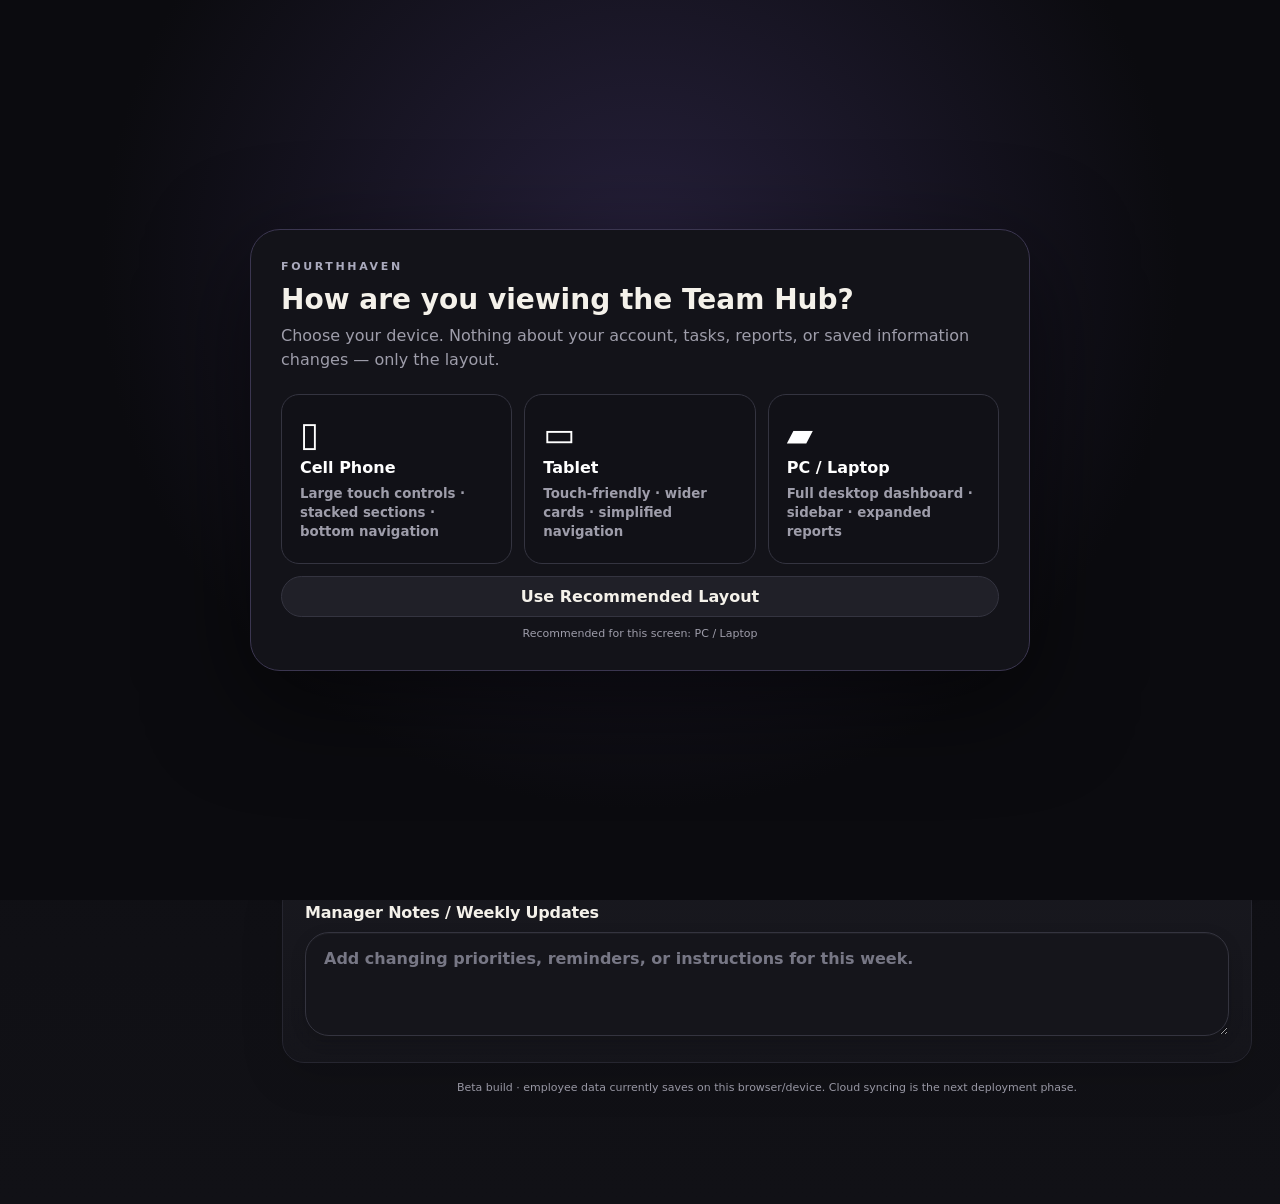
<file: FourthHaven_Team_Hub_v19_Responsive_Visual_Overhaul.html>
<!DOCTYPE html>
<html lang="en">
<head>
<meta charset="UTF-8">
<meta name="viewport" content="width=device-width, initial-scale=1, viewport-fit=cover">
<meta name="theme-color" content="#0b0b0e">
<title>FourthHaven Remote Shift Hub</title>
<style>
:root{
  --bg:#0b0b0e; --panel:#141419; --panel2:#1b1b22; --line:#2b2b35;
  --text:#f7f7f8; --muted:#a6a6b2; --good:#43d17a; --warn:#f0c35a; --bad:#ff6b6b;
  --shadow:0 12px 36px rgba(0,0,0,.28);
}
*{box-sizing:border-box}
html{scroll-behavior:smooth}
body{
  margin:0;
  background:linear-gradient(180deg,#09090c,#101016 38%,#0b0b0e);
  color:var(--text);
  font-family:Inter,ui-sans-serif,system-ui,-apple-system,BlinkMacSystemFont,"Segoe UI",sans-serif;
  min-height:100vh;
}
button,input,select,textarea{font:inherit}
a{color:inherit;text-decoration:none}
.app{max-width:1180px;margin:0 auto;padding:18px 18px 100px}

.header{
  position:sticky;top:0;z-index:50;
  background:rgba(11,11,14,.88);backdrop-filter:blur(16px);
  border-bottom:1px solid rgba(255,255,255,.06);
  margin:0 -18px;padding:14px 18px;
}
.header-inner{
  max-width:1180px;margin:0 auto;display:flex;gap:14px;
  justify-content:space-between;align-items:center
}
.brand h1{margin:0;font-size:20px;letter-spacing:.1em}
.brand p{margin:3px 0 0;color:var(--muted);font-size:12px}
.actions{display:flex;gap:8px;align-items:center}
select,input[type=text],input[type=number],input[type=time],textarea{
  width:100%;border:1px solid var(--line);background:#0f0f13;color:var(--text);
  border-radius:12px;padding:11px 12px;outline:none;
}
textarea{min-height:92px;resize:vertical}
select:focus,input:focus,textarea:focus{border-color:#666677}
button,.btn{
  border:1px solid var(--line);background:var(--panel2);color:var(--text);
  padding:10px 14px;border-radius:12px;font-weight:800;cursor:pointer;
}
button:hover,.btn:hover{filter:brightness(1.08)}
.btn.primary,button.primary{background:#f5f5f7;color:#111;border-color:#f5f5f7}

.top-tabs{
  display:flex;gap:8px;overflow-x:auto;padding:14px 0 6px;
  scrollbar-width:none;
}
.top-tabs::-webkit-scrollbar{display:none}
.tablink{
  display:inline-flex;align-items:center;justify-content:center;white-space:nowrap;
  border:1px solid var(--line);background:var(--panel);color:var(--muted);
  padding:10px 14px;border-radius:999px;font-weight:800;font-size:13px;
}
.tablink.active{background:#fff;color:#111;border-color:#fff}

.page{display:none;animation:fade .15s ease}
.page.active{display:block}
@keyframes fade{from{opacity:.55;transform:translateY(2px)}to{opacity:1;transform:none}}

.grid{display:grid;grid-template-columns:repeat(12,1fr);gap:14px}
.card{
  background:var(--panel);border:1px solid var(--line);border-radius:18px;
  padding:18px;box-shadow:var(--shadow)
}
.span12{grid-column:span 12}.span8{grid-column:span 8}.span6{grid-column:span 6}.span4{grid-column:span 4}

h2{margin:0 0 6px;font-size:20px}
h3{margin:0 0 10px;font-size:16px}
.sub{margin:0 0 14px;color:var(--muted);font-size:13px;line-height:1.45}
.statusline{display:flex;align-items:center;justify-content:space-between;gap:12px;flex-wrap:wrap}
.pill{padding:7px 10px;border:1px solid var(--line);background:#101015;border-radius:999px;color:var(--muted);font-size:12px}
.pill.good{color:#c8f2d4;background:#102117;border-color:#2d6d42}
.pill.warn{color:#ffe0a0;background:#251f0d;border-color:#715b1f}
.progress{height:10px;border-radius:999px;background:#0d0d10;border:1px solid var(--line);overflow:hidden}
.progress>div{height:100%;width:0;background:var(--good);transition:width .2s ease}

.day-subtabs{
  display:flex;gap:8px;overflow:auto;padding:2px 0 14px;margin-bottom:2px;
  scrollbar-width:none;
}
.day-subtabs::-webkit-scrollbar{display:none}
.subtab{
  white-space:nowrap;border:1px solid var(--line);background:#111117;color:var(--muted);
  padding:10px 13px;border-radius:12px;font-weight:800;font-size:12px;cursor:pointer
}
.subtab.active{background:#fff;color:#111;border-color:#fff}
.subpanel{display:none}
.subpanel.active{display:block}

.task{display:flex;gap:11px;align-items:flex-start;padding:11px 0;border-bottom:1px solid #24242c}
.task:last-child{border-bottom:0}
.task input[type=checkbox]{width:20px;height:20px;accent-color:#fff;flex:0 0 auto;margin-top:1px}
.task label{line-height:1.35;cursor:pointer}
.task small{display:block;color:var(--muted);margin-top:4px;line-height:1.35}

.field-grid{display:grid;grid-template-columns:1fr 1fr;gap:10px}
.field label,.metric label{display:block;color:var(--muted);font-size:12px;margin:0 0 6px}
.metric-grid{display:grid;grid-template-columns:repeat(4,1fr);gap:10px}
.metric{background:#101015;border:1px solid var(--line);border-radius:14px;padding:12px}
.notice{background:#19150a;border:1px solid #50431a;color:#f5dfa0;padding:12px 14px;border-radius:13px;font-size:13px}
.success{background:#102117;border:1px solid #2d6d42;color:#c8f2d4;padding:12px 14px;border-radius:13px;font-size:13px}
.hidden{display:none!important}
.divider{height:1px;background:var(--line);margin:14px 0}
.week-grid{display:grid;grid-template-columns:repeat(3,1fr);gap:12px}
.day-card{
  background:#101015;border:1px solid var(--line);border-radius:15px;padding:15px;
  display:block;transition:transform .12s ease,border-color .12s ease
}
.day-card:hover{transform:translateY(-2px);border-color:#4c4c5d}
.day-card strong{display:block;margin-bottom:8px}
.mini{font-size:12px;color:var(--muted)}
.req{color:var(--bad)}

.section-title{
  display:flex;align-items:flex-start;justify-content:space-between;gap:10px;margin-bottom:10px
}
.step-badge{
  display:inline-flex;align-items:center;justify-content:center;
  min-width:28px;height:28px;border-radius:999px;background:#fff;color:#111;
  font-size:12px;font-weight:900;margin-right:9px
}
.howto{
  background:#101015;border:1px solid var(--line);border-radius:13px;padding:12px 14px;
  color:var(--muted);font-size:12px;line-height:1.45;margin-bottom:12px
}
.howto strong{color:var(--text)}
.quickline{
  display:grid;grid-template-columns:auto 1fr;gap:8px;align-items:start;
  padding:9px 0;border-bottom:1px solid #24242c
}
.quickline:last-child{border-bottom:0}
.quicknum{
  width:24px;height:24px;border-radius:999px;background:#23232b;display:grid;place-items:center;
  font-size:11px;font-weight:900;color:#fff
}
.under-construction{
  min-height:320px;display:flex;align-items:center;justify-content:center;text-align:center
}
.uc-box{
  max-width:520px;padding:28px;border:1px dashed #444454;border-radius:18px;background:#101015
}
.uc-box .icon{font-size:34px;margin-bottom:10px}
.uc-box h3{font-size:20px;margin-bottom:8px}
.uc-box p{color:var(--muted);line-height:1.5;margin:0}

.timecard{
  display:grid;grid-template-columns:1.2fr .9fr .9fr;gap:12px;align-items:stretch
}
.time-box{
  background:#101015;border:1px solid var(--line);border-radius:15px;padding:15px
}
.time-label{font-size:11px;color:var(--muted);text-transform:uppercase;letter-spacing:.08em;margin-bottom:6px}
.time-value{font-size:22px;font-weight:900;letter-spacing:.02em}
.time-sub{font-size:12px;color:var(--muted);margin-top:5px}
.clock-actions{display:flex;gap:8px;flex-wrap:wrap;margin-top:12px}
.clock-btn{flex:1;min-width:135px}
.clock-btn.in{background:#f5f5f7;color:#111;border-color:#f5f5f7}
.clock-btn.out{background:#2a1518;color:#ffb9bf;border-color:#5a2a31}
.clock-btn:disabled{opacity:.4;cursor:not-allowed;filter:none}
.status-dot{display:inline-block;width:8px;height:8px;border-radius:999px;background:#666;margin-right:6px}
.status-dot.live{background:var(--good);box-shadow:0 0 0 4px rgba(67,209,122,.12)}
.status-dot.done{background:#8a8a98}
.timecard-note{font-size:11px;color:var(--muted);line-height:1.45;margin-top:10px}


.locked-section{
  opacity:.48;
  position:relative;
}
.locked-section::before{
  content:"NEXT SECTION LOCKED — complete everything required in the section above to continue.";
  display:block;
  background:#17171d;
  border:1px solid #353541;
  color:#c2c2cc;
  padding:10px 12px;
  border-radius:11px;
  font-size:12px;
  margin-bottom:12px;
}
.locked-section input,
.locked-section textarea,
.locked-section select,
.locked-section button{
  pointer-events:none;
}
.task input:disabled{opacity:.45}
.task.next-locked label{color:#696974}
.phase-locked{
  opacity:.42;
  cursor:not-allowed!important;
}


.auth-overlay{
  position:fixed; inset:0; z-index:1000; background:rgba(5,5,8,.94);
  backdrop-filter:blur(18px); display:flex; align-items:center; justify-content:center;
  padding:18px;
}
.auth-card{
  width:min(440px,100%); background:#141419; border:1px solid #30303a;
  border-radius:22px; padding:24px; box-shadow:0 24px 80px rgba(0,0,0,.55)
}
.auth-card h2{font-size:22px;margin-bottom:6px}
.auth-card .sub{margin-bottom:18px}
.auth-fields{display:grid;gap:11px}
.auth-actions{display:flex;gap:8px;margin-top:14px}
.auth-actions button{flex:1}
.auth-error{color:#ffb5b5;font-size:12px;min-height:18px;margin-top:9px}
.account-chip{
  display:none;align-items:center;gap:8px;padding:8px 10px;border:1px solid var(--line);
  border-radius:12px;background:#101015;font-size:12px;color:var(--muted)
}
.account-chip strong{color:var(--text)}
.logout-btn{padding:7px 9px!important;font-size:11px}


/* v8: profiles, dynamic employees, manager dashboard */
.avatar{
  width:42px;height:42px;border-radius:50%;object-fit:cover;border:1px solid var(--line);
  background:#202028;display:block
}
.avatar.lg{width:76px;height:76px}
.avatar.xl{width:92px;height:92px}
.avatar-fallback{
  width:42px;height:42px;border-radius:50%;display:grid;place-items:center;
  background:#252530;border:1px solid var(--line);font-weight:900;color:#fff
}
.profile-row{display:flex;gap:14px;align-items:center;flex-wrap:wrap}
.profile-meta{flex:1;min-width:180px}
.profile-meta h3{margin:0 0 4px}
.profile-meta p{margin:0;color:var(--muted);font-size:12px}
.profile-note{font-size:11px;color:var(--muted);line-height:1.45;margin-top:8px}
.photo-preview{
  width:92px;height:92px;border-radius:50%;object-fit:cover;border:1px solid var(--line);
  background:#202028;display:block;margin:0 auto 10px
}
.file-wrap{
  border:1px dashed #42424f;border-radius:14px;padding:14px;text-align:center;background:#101015
}
.file-wrap input[type=file]{width:100%;color:var(--muted);font-size:12px}
.manager-mode .top-tabs,.manager-mode .mobile-nav{display:flex!important}
.manager-dashboard{display:grid;gap:14px}
.manager-stats{display:grid;grid-template-columns:repeat(4,1fr);gap:10px}
.manager-stat{
  background:#101015;border:1px solid var(--line);border-radius:15px;padding:14px
}
.manager-stat .num{font-size:24px;font-weight:900}
.manager-stat .lbl{font-size:11px;color:var(--muted);margin-top:4px}
.employee-roster{display:grid;grid-template-columns:repeat(3,1fr);gap:10px}
.employee-card{
  background:#101015;border:1px solid var(--line);border-radius:15px;padding:14px;
  cursor:pointer;transition:.12s ease;display:flex;gap:11px;align-items:center
}
.employee-card:hover,.employee-card.active{border-color:#fff;transform:translateY(-1px)}
.employee-card .meta{min-width:0}
.employee-card strong{display:block;white-space:nowrap;overflow:hidden;text-overflow:ellipsis}
.employee-card small{display:block;color:var(--muted);margin-top:3px}
.report-days{display:grid;grid-template-columns:repeat(3,1fr);gap:10px}
.report-day{background:#101015;border:1px solid var(--line);border-radius:15px;padding:14px}
.report-kv{display:grid;grid-template-columns:150px 1fr;gap:8px;padding:6px 0;border-bottom:1px solid #24242c}
.report-kv:last-child{border-bottom:0}
.report-kv .k{color:var(--muted);font-size:12px}
.report-kv .v{font-size:12px;word-break:break-word}
.manager-empty{
  padding:24px;text-align:center;color:var(--muted);border:1px dashed #3c3c49;border-radius:15px
}
.auth-photo-copy{font-size:11px;color:var(--muted);line-height:1.4;margin-top:7px}
.profile-required{color:#ffe0a0}
.account-chip .chip-avatar{width:28px;height:28px;border-radius:50%;object-fit:cover;border:1px solid var(--line)}
@media (max-width:900px){
  .manager-stats{grid-template-columns:repeat(2,1fr)}
  .employee-roster{grid-template-columns:repeat(2,1fr)}
  .report-days{grid-template-columns:1fr}
}
@media (max-width:640px){
  .manager-stats,.employee-roster{grid-template-columns:1fr}
  .report-kv{grid-template-columns:1fr;gap:2px}
  .auth-card{max-height:92vh;overflow:auto}
}


/* v9 manager controls */
.manager-toolbar{display:flex;gap:8px;flex-wrap:wrap;align-items:center}
.manager-toolbar button{white-space:nowrap}
.live-pill{font-size:11px;padding:7px 10px;border:1px solid var(--line);border-radius:999px;color:var(--muted)}
.live-pill.fresh{color:#c8f2d4;border-color:#28543a}
.admin-actions{display:flex;gap:8px;flex-wrap:wrap;margin-top:12px}
.admin-actions button.danger{background:#35171b;border-color:#6b2b34;color:#ffc2c7}
.edit-grid{display:grid;grid-template-columns:repeat(2,1fr);gap:10px}
.audit-list{display:grid;gap:8px}
.audit-item{background:#101015;border:1px solid var(--line);border-radius:12px;padding:10px;font-size:12px}
.audit-item small{display:block;color:var(--muted);margin-top:4px}
.snapshot-list{display:grid;gap:8px;max-height:300px;overflow:auto}
.snapshot-item{background:#101015;border:1px solid var(--line);border-radius:12px;padding:10px;cursor:pointer}
.snapshot-item.active{border-color:#fff}
.modal-wide{width:min(680px,100%)}
.manager-warning{font-size:11px;color:#f0cf9a;line-height:1.45;margin-top:8px}
@media(max-width:640px){.edit-grid{grid-template-columns:1fr}}


/* v11 visual refresh + motion */
:root{
  --accent-soft:rgba(255,255,255,.08);
  --glass:rgba(24,24,31,.82);
}
body{
  background:
    radial-gradient(circle at 12% 8%,rgba(105,82,255,.13),transparent 28%),
    radial-gradient(circle at 88% 18%,rgba(255,120,170,.08),transparent 25%),
    radial-gradient(circle at 55% 90%,rgba(74,190,255,.07),transparent 30%),
    #09090d;
  background-attachment:fixed;
}
body::before{
  content:"";position:fixed;inset:0;pointer-events:none;z-index:-1;
  background-image:linear-gradient(rgba(255,255,255,.018) 1px,transparent 1px),
                   linear-gradient(90deg,rgba(255,255,255,.018) 1px,transparent 1px);
  background-size:34px 34px;
  mask-image:linear-gradient(to bottom,rgba(0,0,0,.7),transparent 90%);
}
header,.sidebar,.card,.auth-card{
  backdrop-filter:blur(18px);
}
.card{
  background:linear-gradient(145deg,rgba(24,24,31,.92),rgba(15,15,20,.88));
  box-shadow:0 12px 38px rgba(0,0,0,.16);
  transition:transform .18s ease,border-color .18s ease,box-shadow .18s ease;
}
.card:hover{border-color:#3b3b49;box-shadow:0 16px 44px rgba(0,0,0,.22)}
button,.tab,.subtab,.employee-card,.snapshot-item{
  transition:transform .15s ease,filter .15s ease,border-color .15s ease,background .15s ease,opacity .15s ease;
}
button:not(:disabled):active,.tab:active,.subtab:active{transform:scale(.97)}
button:not(:disabled):hover{filter:brightness(1.12);transform:translateY(-1px)}
.page.active{animation:pageIn .28s cubic-bezier(.2,.8,.2,1)}
.subpanel.active{animation:sectionIn .24s ease}
.auth-overlay:not(.hidden) .auth-card{animation:modalPop .22s cubic-bezier(.2,.9,.25,1.15)}
.success:not(.hidden){animation:successPulse .38s ease}
.progress > div{transition:width .45s cubic-bezier(.2,.8,.2,1)}
.status-dot.live{animation:livePulse 1.6s infinite}
.account-chip{animation:fadeSlide .25s ease}
.time-value{font-variant-numeric:tabular-nums}
.save-indicator{
  position:fixed;right:18px;bottom:18px;z-index:1200;
  display:flex;align-items:center;gap:8px;
  padding:10px 13px;border:1px solid #343441;border-radius:999px;
  background:rgba(15,15,20,.92);backdrop-filter:blur(14px);
  color:#c9c9d3;font-size:11px;
  box-shadow:0 10px 30px rgba(0,0,0,.28);
  opacity:0;transform:translateY(12px);pointer-events:none;
  transition:.2s ease;
}
.save-indicator.show{opacity:1;transform:translateY(0)}
.save-indicator .save-dot{width:8px;height:8px;border-radius:50%;background:#43d17a}
.hero-glow{
  position:absolute;width:180px;height:180px;border-radius:50%;
  filter:blur(70px);opacity:.09;pointer-events:none;
}
@keyframes pageIn{from{opacity:0;transform:translateY(7px)}to{opacity:1;transform:none}}
@keyframes sectionIn{from{opacity:.4;transform:translateX(7px)}to{opacity:1;transform:none}}
@keyframes modalPop{from{opacity:0;transform:scale(.96) translateY(8px)}to{opacity:1;transform:none}}
@keyframes successPulse{0%{transform:scale(.98);opacity:.5}100%{transform:scale(1);opacity:1}}
@keyframes livePulse{0%,100%{box-shadow:0 0 0 3px rgba(67,209,122,.08)}50%{box-shadow:0 0 0 7px rgba(67,209,122,.02)}}
@keyframes fadeSlide{from{opacity:0;transform:translateY(-5px)}to{opacity:1;transform:none}}
@media(prefers-reduced-motion:reduce){
  *,*::before,*::after{animation-duration:.01ms!important;animation-iteration-count:1!important;transition-duration:.01ms!important}
}
@media(max-width:640px){
  .save-indicator{right:10px;bottom:76px}
  .card:hover{transform:none}
}


/* v12 live manager */
.live-monitor{
  display:flex;align-items:center;gap:7px;font-size:11px;font-weight:800;
  color:#bff5cf;padding:7px 10px;border:1px solid rgba(67,209,122,.3);
  background:rgba(67,209,122,.07);border-radius:999px;
}
.live-monitor-dot{
  width:8px;height:8px;border-radius:50%;background:#43d17a;
  box-shadow:0 0 0 0 rgba(67,209,122,.45);
  animation:managerLivePulse 1.5s infinite;
}
.live-change{
  animation:liveChangeFlash .65s ease;
}
@keyframes managerLivePulse{
  0%{box-shadow:0 0 0 0 rgba(67,209,122,.38)}
  70%{box-shadow:0 0 0 7px rgba(67,209,122,0)}
  100%{box-shadow:0 0 0 0 rgba(67,209,122,0)}
}
@keyframes liveChangeFlash{
  0%{border-color:rgba(67,209,122,.9);box-shadow:0 0 0 2px rgba(67,209,122,.15)}
  100%{border-color:var(--line);box-shadow:none}
}


/* v13 device-specific layouts */
.device-chooser{
  position:fixed;inset:0;z-index:5000;display:grid;place-items:center;
  padding:18px;background:
  radial-gradient(circle at 20% 10%,rgba(110,85,255,.22),transparent 35%),
  radial-gradient(circle at 90% 80%,rgba(255,110,170,.11),transparent 30%),
  rgba(7,7,11,.98);backdrop-filter:blur(22px)
}
.device-chooser.hidden{display:none}
.device-chooser-card{
  width:min(780px,100%);padding:30px;border:1px solid #33333f;border-radius:26px;
  background:linear-gradient(145deg,rgba(26,26,34,.97),rgba(13,13,18,.97));
  box-shadow:0 30px 100px rgba(0,0,0,.55);animation:modalPop .3s ease
}
.device-brand{font-size:11px;letter-spacing:.24em;font-weight:900;color:#aaaabd;margin-bottom:10px}
.device-chooser h1{font-size:28px;margin:0 0 8px}
.device-chooser p{color:var(--muted);margin:0 0 22px;line-height:1.5}
.device-options{display:grid;grid-template-columns:repeat(3,1fr);gap:12px}
.device-option{
  min-height:170px;padding:18px;border-radius:18px;border:1px solid #343440;
  background:#111117;text-align:left;display:flex;flex-direction:column;justify-content:center;
  align-items:flex-start;gap:7px;color:#fff
}
.device-option:hover{border-color:#77778b;background:#17171f}
.device-icon{font-size:34px;line-height:1}
.device-option strong{font-size:16px}
.device-option small{color:var(--muted);line-height:1.45}
.device-auto{width:100%;margin-top:12px}
.device-recommendation{text-align:center;color:var(--muted);font-size:11px;margin-top:10px}
.device-switcher{
  font-size:11px!important;padding:7px 9px!important
}

/* CELL */
body.device-cell{
  --mobile-pad:12px;
  overflow-x:hidden;
}
body.device-cell .app{display:block!important;min-width:0!important}
body.device-cell .sidebar{display:none!important}
body.device-cell main{width:100%!important;margin:0!important;padding:12px 12px 92px!important;min-width:0!important}
body.device-cell header{
  position:sticky;top:0;z-index:100;padding:10px 12px!important;
  display:flex!important;flex-wrap:wrap!important;gap:8px!important;min-height:auto!important
}
body.device-cell header h1{font-size:16px!important;max-width:100%}
body.device-cell header .actions,
body.device-cell header > div{max-width:100%}
body.device-cell #employeeSelect{min-width:0!important;width:100%!important;max-width:100%!important}
body.device-cell .grid,
body.device-cell .field-grid,
body.device-cell .manager-stats,
body.device-cell .employee-roster,
body.device-cell .report-days,
body.device-cell .edit-grid{
  grid-template-columns:1fr!important
}
body.device-cell [class*="span"]{grid-column:1/-1!important}
body.device-cell .card{
  padding:14px!important;border-radius:16px!important;overflow:hidden
}
body.device-cell .top-tabs{display:none!important}
body.device-cell .mobile-nav{
  display:flex!important;position:fixed!important;left:8px;right:8px;bottom:8px;z-index:900;
  border:1px solid #343440;border-radius:18px;background:rgba(16,16,22,.96);
  backdrop-filter:blur(18px);padding:6px;gap:4px;overflow-x:auto;
  box-shadow:0 14px 40px rgba(0,0,0,.4)
}
body.device-cell .mobile-nav button{
  flex:1 0 auto;min-width:68px;padding:10px 8px!important;font-size:10px!important
}
body.device-cell .subtabs{
  overflow-x:auto!important;display:flex!important;flex-wrap:nowrap!important;
  padding-bottom:4px;scrollbar-width:none
}
body.device-cell .subtabs::-webkit-scrollbar{display:none}
body.device-cell .subtab{flex:0 0 auto!important;white-space:nowrap}
body.device-cell input,
body.device-cell textarea,
body.device-cell select,
body.device-cell button{
  font-size:16px; /* prevents iOS input zoom */
  max-width:100%;
}
body.device-cell button{min-height:44px}
body.device-cell input,body.device-cell select{min-height:46px}
body.device-cell textarea{min-height:100px}
body.device-cell .clock-actions,
body.device-cell .auth-actions,
body.device-cell .admin-actions,
body.device-cell .manager-toolbar,
body.device-cell .statusline{
  flex-direction:column!important;align-items:stretch!important
}
body.device-cell .clock-actions button,
body.device-cell .auth-actions button,
body.device-cell .admin-actions button,
body.device-cell .manager-toolbar button{width:100%!important}
body.device-cell .timecard-grid{grid-template-columns:1fr!important}
body.device-cell .profile-row{align-items:center!important}
body.device-cell .profile-row .profile-meta{min-width:0!important;width:100%}
body.device-cell .report-kv{grid-template-columns:1fr!important;gap:2px!important}
body.device-cell .report-kv .v{font-size:13px!important}
body.device-cell .auth-overlay{padding:10px!important;align-items:flex-start!important;overflow:auto}
body.device-cell .auth-card{
  width:100%!important;max-width:none!important;margin:4vh 0!important;padding:18px!important;
  max-height:none!important
}
body.device-cell .save-indicator{bottom:84px!important;right:10px!important;left:10px!important;justify-content:center}
body.device-cell .account-chip{width:100%;justify-content:space-between}
body.device-cell .manager-mode .mobile-nav{display:none!important}
body.device-cell .manager-dashboard{padding-bottom:20px}
body.device-cell table{display:block;overflow-x:auto;white-space:nowrap}

/* TABLET */
body.device-tablet .app{grid-template-columns:190px minmax(0,1fr)!important}
body.device-tablet .sidebar{width:190px!important}
body.device-tablet main{min-width:0!important;padding:18px!important}
body.device-tablet .grid{grid-template-columns:repeat(6,minmax(0,1fr))!important}
body.device-tablet .span4{grid-column:span 3!important}
body.device-tablet .span6{grid-column:span 3!important}
body.device-tablet .span8{grid-column:span 6!important}
body.device-tablet .span12{grid-column:span 6!important}
body.device-tablet .manager-stats{grid-template-columns:repeat(2,1fr)!important}
body.device-tablet .employee-roster{grid-template-columns:repeat(2,1fr)!important}
body.device-tablet .report-days{grid-template-columns:1fr!important}
body.device-tablet button{min-height:40px}
body.device-tablet input,body.device-tablet select{min-height:42px;font-size:16px}
body.device-tablet .subtabs{overflow-x:auto;flex-wrap:nowrap}
body.device-tablet .subtab{white-space:nowrap}

/* PC */
body.device-pc .mobile-nav{display:none!important}

@media(max-width:700px){
  .device-options{grid-template-columns:1fr}
  .device-option{min-height:112px}
  .device-chooser-card{padding:20px}
  .device-chooser h1{font-size:22px}
}

.mobile-nav{display:none}
.footer-note{text-align:center;color:var(--muted);font-size:11px;margin-top:18px}

@media (max-width:850px){
  .span8,.span6,.span4{grid-column:span 12}
  .metric-grid{grid-template-columns:repeat(2,1fr)}
  .week-grid{grid-template-columns:1fr}
}
@media (max-width:640px){
  body{background:#0b0b0e}
  .app{padding:10px 10px 92px}
  .header{margin:0 -10px;padding:11px 10px}
  .header-inner{align-items:flex-start;gap:10px}
  .brand h1{font-size:17px}
  .brand p{font-size:11px}
  .actions{flex-direction:column;width:46%;align-items:stretch}
  .actions button,.actions select{width:100%;padding:9px 10px}
  .top-tabs{display:none}
  .mobile-nav{
    display:grid;grid-template-columns:repeat(4,1fr);gap:6px;
    position:fixed;left:8px;right:8px;bottom:calc(8px + env(safe-area-inset-bottom));
    z-index:99;background:rgba(17,17,22,.95);backdrop-filter:blur(16px);
    border:1px solid var(--line);border-radius:18px;padding:7px;box-shadow:var(--shadow)
  }
  .mobile-nav a{
    display:flex;flex-direction:column;align-items:center;justify-content:center;
    gap:2px;padding:8px 4px;border-radius:12px;color:var(--muted);font-size:10px;font-weight:800
  }
  .mobile-nav a.active{background:#fff;color:#111}
  .mobile-nav .date{font-size:9px;font-weight:700;opacity:.85}
  .card{padding:15px;border-radius:16px;box-shadow:none}
  .field-grid,.metric-grid{grid-template-columns:1fr}
  h2{font-size:18px}
  h3{font-size:15px}

  .timecard{grid-template-columns:1fr}
  .time-value{font-size:20px}
  .clock-actions{flex-direction:column}
  .clock-btn{width:100%}

  .day-subtabs{
    position:sticky;top:84px;z-index:30;background:rgba(11,11,14,.96);
    margin:0 -10px 10px;padding:10px
  }
}

/* Mid Shift 3 contact / order cards */
.contact-log{display:grid;gap:14px}.contact-card{border:1px solid #303030;border-radius:16px;padding:16px;background:#111}.contact-head{display:flex;justify-content:space-between;gap:12px;align-items:center;margin-bottom:12px}.contact-head h4{margin:0}.mini-grid{display:grid;grid-template-columns:repeat(2,minmax(0,1fr));gap:12px}.purchase-box{margin-top:12px;padding:14px;border:1px solid #383838;border-radius:14px;background:#0b0b0b}.product-row{display:grid;grid-template-columns:1.4fr .8fr .8fr auto;gap:8px;align-items:end;margin:8px 0}.small-btn,.plus-btn{border:1px solid #3a3a3a;background:#171717;color:#fff;border-radius:10px;padding:9px 12px;cursor:pointer}.plus-btn{font-weight:800}.danger-btn{border-color:#5b2c2c;color:#ffb6b6}.contact-actions{display:flex;justify-content:flex-end;margin-top:12px}.account-setup{border:1px solid #4b4430;background:#17150d}.credential{padding:10px 12px;border-radius:10px;background:#090909;border:1px solid #333;margin-top:8px;overflow-wrap:anywhere}.status-select{width:100%}@media(max-width:700px){.mini-grid,.product-row{grid-template-columns:1fr}.contact-head{align-items:flex-start;flex-direction:column}}

/* v15 polish: lively task completion, payroll, CEO hub */
:root{--fh-accent:#8b7cff;--fh-good:#45d483;--fh-gold:#ffd66b}
.task{position:relative;overflow:visible}
.task input[type="checkbox"]{
  appearance:none;-webkit-appearance:none;width:22px;height:22px;min-width:22px;
  border:2px solid #676775;border-radius:7px;background:#17171d;display:grid;
  place-content:center;transition:.18s ease;cursor:pointer;box-shadow:inset 0 0 0 1px #0004
}
.task input[type="checkbox"]::after{
  content:"✓";font-weight:1000;font-size:15px;color:#101114;transform:scale(0) rotate(-18deg);
  transition:.16s cubic-bezier(.2,1.8,.4,1)
}
.task input[type="checkbox"]:checked{
  background:linear-gradient(135deg,#8b7cff,#6fe0ff);border-color:transparent;
  transform:scale(1.08);box-shadow:0 0 0 4px #8b7cff22,0 0 20px #8b7cff44
}
.task input[type="checkbox"]:checked::after{transform:scale(1) rotate(0)}
.task.just-checked{animation:taskFlash .48s ease}
@keyframes taskFlash{0%{background:#ffffff00}35%{background:#8b7cff20;transform:translateX(3px)}100%{background:#ffffff00}}
.confetti-piece{position:fixed;width:7px;height:11px;border-radius:2px;z-index:99999;pointer-events:none;animation:confettiFall .8s ease-out forwards}
@keyframes confettiFall{to{transform:translate(var(--dx),var(--dy)) rotate(var(--rot));opacity:0}}
.subtab.phase-locked{opacity:.38;filter:saturate(.45);cursor:not-allowed}
.subtab.phase-locked::after{content:" 🔒";font-size:10px}
.payroll-card{margin-top:14px;padding:14px;border:1px solid #343442;border-radius:14px;background:linear-gradient(135deg,#17171f,#111116)}
.payroll-top{display:flex;justify-content:space-between;gap:12px;align-items:end;flex-wrap:wrap}
.payroll-money{font-size:28px;font-weight:950;letter-spacing:-.5px}
.payroll-meta{font-size:12px;color:var(--muted)}
.payroll-track{height:12px;background:#292933;border-radius:999px;overflow:hidden;margin-top:10px}
.payroll-fill{height:100%;width:0;background:linear-gradient(90deg,#8b7cff,#65d9ff,#68e59a);transition:width .6s linear;border-radius:999px}
.payroll-cap{font-size:11px;color:var(--muted);margin-top:7px}
.ceo-card{border:1px solid #5c54a6;background:linear-gradient(145deg,#171626,#101016);box-shadow:0 12px 38px #0005}
.ceo-kicker{font-size:11px;text-transform:uppercase;letter-spacing:1.7px;color:#b8b0ff;font-weight:900}
.ceo-message{white-space:pre-wrap;font-size:16px;line-height:1.6;margin:10px 0}
.ceo-overlay{position:fixed;inset:0;background:#07070bd9;backdrop-filter:blur(10px);z-index:100000;display:flex;align-items:center;justify-content:center;padding:18px}
.ceo-overlay.hidden{display:none}
.ceo-modal{width:min(620px,100%);border:1px solid #5d55a8;border-radius:20px;background:linear-gradient(145deg,#1c1b2c,#101014);padding:24px;box-shadow:0 30px 90px #000}
.ceo-modal h2{margin:5px 0 8px;font-size:28px}
.ceo-modal .ceo-message{max-height:42vh;overflow:auto}
.ceo-modal button{width:100%;margin-top:12px}
.shift-status{margin-left:6px;font-size:10px}


/* v16: pacing guard, gallery, commissions, time management */
.task{padding-right:72px}
.task-timer{margin-left:auto;min-width:58px;text-align:right;font-size:10px;font-weight:900;color:#a8a8b8;letter-spacing:.2px}
.task.task-current .task-timer{color:#8fdcff}
.task.task-waiting{opacity:.62}
.task.task-waiting .task-timer{color:#777784}
.pacing-strip{display:flex;gap:10px;align-items:center;justify-content:space-between;flex-wrap:wrap;margin-top:12px;padding:10px 12px;border:1px solid #343441;border-radius:12px;background:#121219}
.warning-counter{font-size:12px;font-weight:900}
.warning-counter.warn{color:#ffd66b}.warning-counter.danger{color:#ff7b7b}
.time-urgency{margin-top:12px;border:1px solid #343441;border-radius:14px;padding:13px 14px;background:#15151c;transition:.2s ease}
.time-urgency .urgency-title{font-weight:950;font-size:14px}.time-urgency .urgency-copy{font-size:12px;color:var(--muted);margin-top:4px;line-height:1.45}
.time-urgency.caution{border-color:#8d7632;background:#211c0f}.time-urgency.urgent{border-color:#a33b45;background:#281014;animation:urgentPulse 1.2s ease-in-out infinite}
@keyframes urgentPulse{50%{box-shadow:0 0 0 4px #ff4e5e17,0 0 22px #ff4e5e20;transform:scale(1.003)}}
.tool-note{font-size:11px;color:var(--muted);line-height:1.45}
.gallery-toolbar{display:flex;gap:10px;align-items:center;flex-wrap:wrap}
.gallery-grid{display:grid;grid-template-columns:repeat(3,minmax(0,1fr));gap:14px;margin-top:14px}
.gallery-item{border:1px solid #343442;border-radius:16px;overflow:hidden;background:#121218;position:relative}
.gallery-item img{width:100%;aspect-ratio:4/5;object-fit:cover;display:block;background:#0b0b0e}
.gallery-meta{padding:11px}.gallery-meta strong{display:block;white-space:nowrap;overflow:hidden;text-overflow:ellipsis}.gallery-meta small{color:var(--muted)}
.gallery-actions{display:flex;gap:7px;margin-top:9px}.gallery-actions button{flex:1;padding:8px}
.gallery-select{position:absolute;top:10px;left:10px;z-index:2;background:#111c;border:1px solid #fff4;border-radius:9px;padding:6px 8px;backdrop-filter:blur(6px)}
.gallery-empty{padding:28px;text-align:center;border:1px dashed #3c3c49;border-radius:14px;color:var(--muted)}
.commission-layout{display:grid;grid-template-columns:1.1fr .9fr;gap:14px}
.commission-item-row{display:grid;grid-template-columns:1.2fr .8fr .65fr .55fr auto;gap:8px;align-items:end;margin-top:8px;padding:10px;border:1px solid #30303b;border-radius:12px;background:#111117}
.commission-summary{padding:15px;border:1px solid #3d3b58;border-radius:14px;background:linear-gradient(135deg,#171625,#111117)}
.commission-big{font-size:30px;font-weight:1000;letter-spacing:-1px}
.commission-record{padding:12px;border:1px solid #30303a;border-radius:13px;background:#111117;margin-top:9px}.commission-record .top{display:flex;justify-content:space-between;gap:10px}.commission-record small{color:var(--muted)}
.status-pending{color:#ffd66b}.status-verified{color:#72e3a0}
.goodjob-overlay{position:fixed;inset:0;z-index:120000;display:flex;align-items:center;justify-content:center;pointer-events:none;background:#0000;opacity:0}.goodjob-overlay.show{animation:goodJobScene 2.5s ease forwards}
.goodjob-card{display:flex;align-items:center;gap:14px;transform:scale(.72) rotate(-3deg)}.goodjob-overlay.show .goodjob-card{animation:goodJobWobble 2.5s ease forwards}
.scribble-face{width:112px;height:112px;filter:drop-shadow(0 10px 24px #0008)}
.goodjob-bubble{position:relative;background:#fff;color:#111;font-weight:1000;font-size:20px;padding:13px 18px;border-radius:22px;box-shadow:0 12px 30px #0008}.goodjob-bubble:before{content:"";position:absolute;left:-10px;bottom:18px;border:10px solid transparent;border-right-color:#fff;border-left:0}
@keyframes goodJobScene{0%{opacity:0}15%,75%{opacity:1}100%{opacity:0}}@keyframes goodJobWobble{0%{transform:scale(.7) rotate(-6deg)}20%{transform:scale(1.04) rotate(3deg)}35%{transform:scale(1) rotate(-2deg)}65%{transform:scale(1) rotate(2deg)}100%{transform:scale(.82) rotate(-5deg)}}
.manager-alert{padding:11px;border-left:3px solid #ff7b7b;background:#211216;border-radius:10px;margin-top:8px}.manager-alert small{display:block;color:#b9b3b5;margin-top:4px}
.payroll-breakdown{display:flex;gap:14px;flex-wrap:wrap;margin-top:9px;font-size:11px;color:var(--muted)}.payroll-breakdown strong{color:#fff}
@media(max-width:820px){.gallery-grid{grid-template-columns:repeat(2,minmax(0,1fr))}.commission-layout{grid-template-columns:1fr}.commission-item-row{grid-template-columns:1fr 1fr}.commission-item-row button{grid-column:span 2}}
@media(max-width:520px){.gallery-grid{grid-template-columns:1fr}.top-tabs{overflow-x:auto}.mobile-nav{overflow-x:auto;justify-content:flex-start}.mobile-nav a{min-width:74px;flex:0 0 auto}}


/* v17: stronger pacing enforcement, persistent celebration, production analytics, team messages */
input,textarea,select{
  background:linear-gradient(180deg,#17171f,#111117)!important;
  border:1px solid #393946!important;
  color:#f7f7fb!important;
  box-shadow:inset 0 1px 0 #ffffff08;
}
input:focus,textarea:focus,select:focus{
  outline:none!important;border-color:#8b7cff!important;
  box-shadow:0 0 0 4px #8b7cff1d, inset 0 1px 0 #ffffff0b!important;
}
.commission-layout .field{padding:10px;border:1px solid #292934;border-radius:14px;background:#101016}
.commission-layout .field label{font-size:10px;letter-spacing:.06em;text-transform:uppercase;color:#aaaabd}
.commission-layout input,.commission-layout select{border-radius:12px!important}

/* Full-screen GOOD JOB celebration stays until employee dismisses it */
.goodjob-overlay{
  pointer-events:auto;background:
  radial-gradient(circle at 50% 35%,#29234d 0,#13131c 42%,#07070b 100%);
  opacity:0;visibility:hidden;transition:opacity .25s ease,visibility .25s ease
}
.goodjob-overlay.show{opacity:1;visibility:visible;animation:none}
.goodjob-card{
  flex-direction:column;text-align:center;transform:none!important;
  animation:celebrateFloat 1.8s ease-in-out infinite!important
}
.scribble-face{width:min(52vw,330px);height:min(52vw,330px)}
.goodjob-bubble{font-size:clamp(24px,5vw,46px);padding:18px 28px;animation:bubbleWobble 1.1s ease-in-out infinite}
.goodjob-bubble:before{display:none}
.goodjob-ok{
  margin-top:12px;border:1px solid #ffffff50!important;background:#fff!important;color:#111!important;
  border-radius:999px!important;padding:13px 30px!important;font-weight:1000!important;font-size:16px
}
@keyframes celebrateFloat{50%{transform:translateY(-8px) rotate(1deg)}}
@keyframes bubbleWobble{0%,100%{transform:rotate(-2deg) scale(1)}50%{transform:rotate(2deg) scale(1.04)}}

/* Pacing warning + lock screens */
.pace-overlay{
  position:fixed;inset:0;z-index:140000;display:flex;align-items:center;justify-content:center;
  padding:20px;background:rgba(92,0,8,.94);backdrop-filter:blur(9px);
  opacity:0;visibility:hidden;transition:.16s ease
}
.pace-overlay.show{opacity:1;visibility:visible}
.pace-warning-card{
  width:min(620px,100%);text-align:center;border:1px solid #ff9ba4;border-radius:24px;
  padding:28px;background:linear-gradient(160deg,#31090e,#16070a);
  box-shadow:0 28px 100px #000b,0 0 60px #ff334433
}
.pace-warning-icon{font-size:64px;line-height:1;animation:warningPulse .7s ease-in-out infinite alternate}
.pace-warning-count{font-size:clamp(38px,9vw,74px);font-weight:1000;letter-spacing:-3px;margin:8px 0}
.pace-warning-card h2{font-size:clamp(22px,5vw,36px);margin:5px 0}
.pace-warning-card p{color:#ffd9dc;line-height:1.55}
.pace-warning-card button{margin-top:14px;background:#fff!important;color:#26060a!important;border-radius:999px!important;font-weight:1000}
.pace-lock-card{animation:lockShake .5s ease}
.lock-countdown{font-size:clamp(50px,14vw,110px);font-weight:1000;letter-spacing:-5px;margin:8px 0}
@keyframes warningPulse{to{transform:scale(1.1);filter:drop-shadow(0 0 16px #fff6)}}
@keyframes lockShake{0%,100%{transform:translateX(0)}25%{transform:translateX(-6px)}75%{transform:translateX(6px)}}

/* Manager production analytics */
.production-layout{display:grid;grid-template-columns:1.25fr .75fr;gap:14px;margin-top:14px}
.production-chart{display:grid;gap:13px}
.production-row{display:grid;grid-template-columns:110px 1fr 55px;gap:10px;align-items:center}
.production-name{
  border:0!important;background:transparent!important;padding:0!important;text-align:left;
  font-weight:900;color:#fff!important;cursor:pointer;white-space:nowrap;overflow:hidden;text-overflow:ellipsis
}
.production-name:hover{text-decoration:underline}
.production-track{height:18px;border-radius:999px;background:#252530;overflow:hidden;border:1px solid #343440}
.production-fill{height:100%;border-radius:999px;background:linear-gradient(90deg,#8172ff,#68d9ff,#69e39a);transition:width .5s ease}
.production-pct{text-align:right;font-weight:950}
.production-detail{border:1px solid #343440;border-radius:16px;padding:16px;background:#111117;min-height:180px}
.production-mini-grid{display:grid;grid-template-columns:repeat(2,1fr);gap:8px;margin-top:12px}
.production-mini{padding:10px;border:1px solid #2e2e39;border-radius:12px;background:#15151c}
.production-mini strong{display:block;font-size:20px}.production-mini small{color:var(--muted)}

/* Messages */
.message-shell{display:grid;grid-template-columns:240px 1fr;gap:14px}
.message-people{border:1px solid #30303b;border-radius:16px;background:#111117;padding:10px;max-height:560px;overflow:auto}
.message-person{width:100%;text-align:left;margin-bottom:7px;border-radius:12px!important;background:#17171f!important}
.message-person.active{border-color:#8b7cff!important;box-shadow:0 0 0 3px #8b7cff18}
.message-thread{border:1px solid #30303b;border-radius:16px;background:#0f0f14;min-height:500px;display:flex;flex-direction:column}
.message-thread-head{padding:14px 16px;border-bottom:1px solid #2a2a34;font-weight:950}
.message-list{flex:1;padding:15px;overflow:auto;max-height:430px;display:flex;flex-direction:column;gap:10px}
.message-bubble{max-width:78%;padding:10px 12px;border-radius:15px;background:#1b1b24;border:1px solid #30303c}
.message-bubble.mine{align-self:flex-end;background:#272242;border-color:#4e477b}
.message-bubble small{display:block;color:#9696a7;margin-top:5px}
.message-compose{display:grid;grid-template-columns:1fr auto;gap:8px;padding:12px;border-top:1px solid #2a2a34}
.message-compose textarea{min-height:46px;max-height:120px;resize:vertical}
.message-empty{padding:30px;text-align:center;color:var(--muted)}
@media(max-width:820px){.production-layout,.message-shell{grid-template-columns:1fr}.production-row{grid-template-columns:90px 1fr 48px}.message-people{max-height:180px}}


/* v17.1 — FourthHaven tube-style fields */
input:not([type="checkbox"]):not([type="radio"]),
select,
textarea{
  color-scheme:dark;
  color:#ffffff !important;
  background:#111116 !important;
  border:1px solid #32323d !important;
  box-shadow:
    inset 0 1px 0 rgba(255,255,255,.035),
    0 5px 16px rgba(0,0,0,.14) !important;
  font:inherit;
  font-weight:650;
  transition:border-color .18s ease, box-shadow .18s ease, transform .18s ease, background .18s ease;
}

input:not([type="checkbox"]):not([type="radio"]),
select{
  min-height:46px;
  border-radius:999px !important;
  padding:10px 18px !important;
}

textarea{
  border-radius:24px !important;
  padding:14px 18px !important;
  line-height:1.5;
  resize:vertical;
}

/* Keep browser autofill from turning fields white/yellow */
input:-webkit-autofill,
input:-webkit-autofill:hover,
input:-webkit-autofill:focus,
textarea:-webkit-autofill,
select:-webkit-autofill{
  -webkit-text-fill-color:#ffffff !important;
  -webkit-box-shadow:0 0 0 1000px #111116 inset !important;
  caret-color:#ffffff !important;
}

input::placeholder,
textarea::placeholder{
  color:#777785 !important;
  opacity:1;
  font-weight:550;
}

input:not([type="checkbox"]):not([type="radio"]):hover,
select:hover,
textarea:hover{
  border-color:#454554 !important;
  background:#14141a !important;
}

input:not([type="checkbox"]):not([type="radio"]):focus,
select:focus,
textarea:focus{
  outline:none !important;
  color:#ffffff !important;
  background:#15151c !important;
  border-color:#8b7cff !important;
  box-shadow:
    0 0 0 4px rgba(139,124,255,.12),
    0 8px 24px rgba(0,0,0,.20),
    inset 0 1px 0 rgba(255,255,255,.05) !important;
  transform:translateY(-1px);
}

/* Native date/time controls stay readable in dark mode */
input[type="date"],
input[type="time"],
input[type="datetime-local"],
input[type="number"]{
  color:#ffffff !important;
}

/* Labels feel integrated instead of looking like a generic form */
.field label{
  color:#aaaab8 !important;
  font-size:10px;
  font-weight:850;
  letter-spacing:.075em;
  text-transform:uppercase;
  margin:0 0 7px 7px;
}

/* Search/message/commission areas use the same FourthHaven treatment */
.message-compose textarea,
.commission-layout input,
.commission-layout select,
#ceoMessageEditor{
  background:#111116 !important;
  color:#ffffff !important;
  border-color:#343440 !important;
}

.message-compose textarea{
  border-radius:24px !important;
}

#ceoMessageEditor{
  border-radius:24px !important;
}

/* Select dropdown arrow area stays dark */
select{
  cursor:pointer;
}

/* Disabled fields still look intentional, not washed-out white */
input:disabled,
select:disabled,
textarea:disabled{
  opacity:.52;
  color:#b9b9c4 !important;
  background:#0d0d12 !important;
  cursor:not-allowed;
}


/* v17.2 — task completion polish */
.task input[type="checkbox"]{
  position:relative;
  appearance:none!important;
  -webkit-appearance:none!important;
  width:23px!important;
  height:23px!important;
  min-width:23px!important;
  border-radius:8px!important;
  border:2px solid #666676!important;
  background:#14141b!important;
  display:grid!important;
  place-content:center!important;
  cursor:pointer;
  transition:transform .16s cubic-bezier(.2,1.7,.4,1),box-shadow .2s ease,background .2s ease,border-color .2s ease!important;
}
.task input[type="checkbox"]::after{
  content:"✓"!important;
  color:#fff!important;
  font-size:16px!important;
  line-height:1!important;
  font-weight:1000!important;
  transform:scale(0) rotate(-22deg)!important;
  opacity:0;
  transition:transform .18s cubic-bezier(.2,1.9,.4,1),opacity .12s ease!important;
}
.task input[type="checkbox"]:checked{
  background:linear-gradient(135deg,#765cff,#a27cff)!important;
  border-color:#b7a8ff!important;
  transform:scale(1.12)!important;
  box-shadow:
    0 0 0 5px rgba(139,124,255,.16),
    0 0 18px rgba(139,124,255,.72),
    0 0 38px rgba(139,124,255,.30)!important;
}
.task input[type="checkbox"]:checked::after{
  transform:scale(1) rotate(0)!important;
  opacity:1!important;
}
.task.just-checked{
  animation:taskPurpleFlash .62s cubic-bezier(.2,.9,.3,1);
}
.task.just-checked label{
  animation:taskTextPop .5s ease;
}
@keyframes taskPurpleFlash{
  0%{background:transparent;box-shadow:none}
  30%{background:rgba(139,124,255,.18);box-shadow:0 0 0 1px rgba(139,124,255,.22),0 0 34px rgba(139,124,255,.18);transform:translateX(4px)}
  100%{background:transparent;box-shadow:none;transform:translateX(0)}
}
@keyframes taskTextPop{
  35%{color:#d9d2ff;transform:translateX(2px)}
  100%{color:inherit;transform:translateX(0)}
}
.confetti-piece{
  position:fixed;width:7px;height:12px;border-radius:999px;z-index:150000;
  pointer-events:none;box-shadow:0 0 9px currentColor;
  animation:confettiFall .9s cubic-bezier(.15,.7,.3,1) forwards!important
}


.task.timer-denied{animation:timerDenied .28s ease}
@keyframes timerDenied{0%,100%{transform:translateX(0)}35%{transform:translateX(-4px)}70%{transform:translateX(4px)}}


/* v17.3 — make the existing 8-second task timer impossible to miss */
.task{
  gap:10px;
}
.task-timer{
  margin-left:auto!important;
  min-width:92px!important;
  flex:0 0 auto;
  text-align:center!important;
  font-size:11px!important;
  font-weight:1000!important;
  letter-spacing:.45px!important;
  color:#d7d1ff!important;
  background:#191724!important;
  border:1px solid #494064!important;
  border-radius:999px!important;
  padding:6px 9px!important;
  box-shadow:inset 0 1px 0 rgba(255,255,255,.04),0 0 0 3px rgba(139,124,255,.05);
  transition:.18s ease;
}
.task.task-current .task-timer{
  color:#ffffff!important;
  border-color:#7568aa!important;
  background:linear-gradient(180deg,#242038,#191724)!important;
}
.task-timer.timer-ready{
  color:#c9ffe1!important;
  border-color:#3e815d!important;
  background:#13231a!important;
  box-shadow:0 0 14px rgba(69,212,131,.12)!important;
}
.task input[type="checkbox"]:checked ~ .task-timer,
.task:has(input[type="checkbox"]:checked) .task-timer{
  color:#d8d8e2!important;
  border-color:#383844!important;
  background:#15151b!important;
  box-shadow:none!important;
}
@media(max-width:640px){
  .task-timer{min-width:78px!important;font-size:10px!important;padding:5px 7px!important}
}


/* ================= V18 COMMAND CENTER ================= */
.top-tabs{overflow-x:auto;scrollbar-width:none}.top-tabs::-webkit-scrollbar{display:none}
.hub-hero{
  position:relative;overflow:hidden;border:1px solid #3d3858!important;
  background:
    radial-gradient(circle at 82% 12%,rgba(139,124,255,.20),transparent 32%),
    linear-gradient(145deg,#171622,#101015)!important;
}
.hub-hero:after{content:"";position:absolute;width:180px;height:180px;border-radius:50%;right:-75px;bottom:-105px;border:1px solid #8b7cff33;box-shadow:0 0 0 25px #8b7cff0b,0 0 0 50px #8b7cff08}
.command-greeting{font-size:clamp(24px,4vw,38px);font-weight:1000;letter-spacing:-1px;margin:4px 0}
.command-grid{display:grid;grid-template-columns:repeat(4,1fr);gap:9px;margin-top:15px}
.command-stat{padding:12px;border:1px solid #343440;border-radius:14px;background:#111117;min-width:0}
.command-stat strong{display:block;font-size:19px;white-space:nowrap;overflow:hidden;text-overflow:ellipsis}
.command-stat small{color:var(--muted);font-size:10px;text-transform:uppercase;letter-spacing:.6px}
.command-actions{display:flex;gap:8px;flex-wrap:wrap;margin-top:14px}

.notification-btn{position:relative;min-width:44px!important;width:44px;padding:0!important;border-radius:999px!important;font-size:18px}
.notification-badge{position:absolute;right:-4px;top:-5px;min-width:19px;height:19px;padding:0 5px;border-radius:999px;background:#ff5262;color:white;font-size:10px;font-weight:1000;display:grid;place-items:center;border:2px solid #111116}
.notification-badge.hidden{display:none}
.notification-overlay{position:fixed;inset:0;background:#07070bc9;backdrop-filter:blur(8px);z-index:130000;display:none;justify-content:flex-end}
.notification-overlay.show{display:flex}
.notification-drawer{width:min(460px,100%);height:100%;background:#101015;border-left:1px solid #343440;padding:18px;overflow:auto;box-shadow:-25px 0 80px #0008}
.notification-head{display:flex;justify-content:space-between;align-items:center;gap:10px;position:sticky;top:0;background:#101015;padding-bottom:12px;z-index:2}
.notification-item{padding:13px;border:1px solid #30303b;border-radius:14px;background:#15151c;margin-bottom:9px;cursor:pointer}
.notification-item.unread{border-color:#665d9a;background:#1b1928;box-shadow:inset 3px 0 0 #8b7cff}
.notification-item strong{display:block;margin-bottom:4px}.notification-item small{color:var(--muted)}
.notification-empty{text-align:center;color:var(--muted);padding:50px 15px}

.schedule-grid{display:grid;grid-template-columns:repeat(3,1fr);gap:12px}
.schedule-card{border:1px solid #30303b;border-radius:16px;background:#111117;padding:15px}
.schedule-time{font-size:24px;font-weight:1000;margin:6px 0}
.schedule-manager-row{display:grid;grid-template-columns:1fr 1fr;gap:8px}
.schedule-employee-block{border:1px solid #33333e;border-radius:16px;padding:14px;margin-top:12px;background:#111117}
.schedule-day-edit{display:grid;grid-template-columns:100px 1fr 1fr 1.4fr auto;gap:8px;align-items:end;margin-top:8px}
.schedule-day-edit .field{margin:0}

.pay-summary-grid{display:grid;grid-template-columns:repeat(4,1fr);gap:10px;margin-top:14px}
.pay-summary{padding:15px;border:1px solid #33333f;border-radius:16px;background:#111117}
.pay-summary strong{display:block;font-size:25px}.pay-summary small{color:var(--muted)}
.pay-table{width:100%;border-collapse:collapse;margin-top:12px}
.pay-table th,.pay-table td{text-align:left;padding:10px;border-bottom:1px solid #292933;font-size:12px}
.pay-table th{color:#a7a7b6;text-transform:uppercase;font-size:9px;letter-spacing:.7px}

.product-hero{border:1px solid #443d67;border-radius:18px;padding:18px;background:linear-gradient(145deg,#191726,#101015)}
.product-facts{display:grid;grid-template-columns:repeat(4,1fr);gap:9px;margin-top:12px}
.product-fact{padding:10px;border:1px solid #343440;border-radius:12px;background:#111117}
.product-fact strong{display:block}.product-fact small{color:var(--muted)}
.inventory-wrap{overflow-x:auto;margin-top:12px}
.inventory-table{width:100%;border-collapse:separate;border-spacing:6px}
.inventory-table th{font-size:10px;color:#a9a9b8;text-transform:uppercase}
.inventory-table td{background:#111117;border:1px solid #30303b;border-radius:10px;padding:8px;text-align:center;min-width:82px}
.inventory-table input{width:72px!important;min-height:36px!important;padding:6px 10px!important;text-align:center}
.stock-sold{color:#ff7b88;font-weight:900}.stock-low{color:#ffd66b;font-weight:900}.stock-good{color:#7ce8a6;font-weight:900}

.resource-grid{display:grid;grid-template-columns:repeat(2,1fr);gap:12px}
.resource-card{border:1px solid #30303b;border-radius:16px;background:#111117;padding:16px}
.resource-card h3{margin-top:0}.resource-card ul{padding-left:18px;color:#d6d6df;line-height:1.65}

.action-center{display:grid;gap:8px;margin-top:12px}
.action-item{display:flex;justify-content:space-between;gap:12px;align-items:center;padding:12px;border:1px solid #343440;border-radius:14px;background:#111117}
.action-item.urgent{border-color:#783a45;background:#1c1013}
.action-copy strong{display:block}.action-copy small{color:var(--muted)}
.action-count{font-size:20px;font-weight:1000}

.profile-dashboard{display:grid;grid-template-columns:220px 1fr;gap:16px}
.profile-main{text-align:center;border:1px solid #33333e;border-radius:18px;padding:18px;background:#111117}
.profile-main img{width:110px;height:110px;border-radius:50%;object-fit:cover;border:2px solid #5c5484}
.profile-avatar-big{width:110px;height:110px;border-radius:50%;display:grid;place-items:center;margin:0 auto;background:#262238;border:2px solid #5c5484;font-size:32px;font-weight:1000}
.profile-stats{display:grid;grid-template-columns:repeat(3,1fr);gap:10px}
.profile-stat{padding:14px;border:1px solid #33333e;border-radius:15px;background:#111117}
.profile-stat strong{display:block;font-size:24px}.profile-stat small{color:var(--muted)}

.handoff-highlight{border-color:#554d7b!important;background:linear-gradient(145deg,#171523,#111117)!important}

@media(max-width:900px){
  .command-grid,.pay-summary-grid,.product-facts{grid-template-columns:repeat(2,1fr)}
  .schedule-grid,.resource-grid{grid-template-columns:1fr}
  .schedule-day-edit{grid-template-columns:1fr 1fr}.schedule-day-edit>strong{grid-column:1/-1}
  .profile-dashboard{grid-template-columns:1fr}.profile-stats{grid-template-columns:repeat(2,1fr)}
}
@media(max-width:560px){
  .command-grid,.pay-summary-grid,.product-facts,.profile-stats{grid-template-columns:1fr 1fr}
  .schedule-day-edit{grid-template-columns:1fr}
}


/* V19 FOURTHHAVEN STUDIO — responsive visual system */
:root{--bg:#111116;--bg-deep:#0c0c11;--surface:#17171d;--surface2:#1e1e26;--line:#30303b;--line-soft:#262630;--text:#f4f1ea;--muted:#9e9daa;--purple:#a997ff;--purple2:#7f6cff;--green:#7be0b1;--gold:#ffcb6b;--red:#ff6f7d;--sidebar:252px;--content-max:1280px}
html{background:var(--bg-deep)}body{background:radial-gradient(circle at 76% -10%,rgba(127,108,255,.11),transparent 34rem),radial-gradient(circle at 5% 35%,rgba(169,151,255,.055),transparent 28rem),linear-gradient(180deg,#111116,#0f0f14 58%,#111116);color:var(--text);overflow-x:hidden}body:before{content:'IV';position:fixed;right:-1vw;bottom:-10vh;z-index:-1;font-size:min(38vw,540px);font-weight:1000;line-height:1;color:#ffffff05;letter-spacing:-.08em;pointer-events:none}.app{max-width:none;margin:0;padding:0 28px 110px}main{width:min(100%,var(--content-max));margin:0 auto;padding-top:26px}.header{margin:0 -28px;padding:12px 28px;background:#111116c7;backdrop-filter:blur(22px) saturate(1.15);border-bottom:1px solid #ffffff0e}.header-inner{max-width:var(--content-max);margin:0 auto}.brand h1{font-size:17px;letter-spacing:.16em}.brand p{font-size:10px;letter-spacing:.035em}.card{background:linear-gradient(180deg,#191920eb,#15151bf0);border:1px solid var(--line-soft);border-radius:22px;padding:22px;box-shadow:0 14px 44px #00000021}.grid{gap:20px}h2{font-size:clamp(21px,2vw,29px);letter-spacing:-.035em}h3{font-size:16px;letter-spacing:-.012em}.sub{color:var(--muted);line-height:1.55}.page{animation:v19PageIn .28s cubic-bezier(.2,.8,.2,1)}@keyframes v19PageIn{from{opacity:0;transform:translateY(8px)}to{opacity:1;transform:none}}.divider{background:var(--line-soft);margin:20px 0}.ceo-kicker,.time-label{color:#aaa7bc;letter-spacing:.12em;font-weight:900}
button,.btn{border-radius:999px;background:#202028;border-color:#343440;padding:10px 16px;transition:.15s ease}button:hover,.btn:hover{filter:none;transform:translateY(-1px);border-color:#4c4a5c;background:#25252f}button:active,.btn:active{transform:translateY(1px) scale(.985)}button.primary,.btn.primary,.clock-btn.in{color:#111116!important;background:linear-gradient(135deg,#f6f3ec,#dcd3ff)!important;border-color:#eee9ff!important;box-shadow:0 8px 25px #a997ff21}.logout-btn{background:transparent!important;border-color:transparent!important;color:#a9a8b4!important;padding:7px 9px!important}
.field,.metric{position:relative}.field label,.metric label{display:inline-block!important;margin:0 0 -8px 14px!important;padding:0 6px;position:relative;z-index:2;background:#17171d;color:#aaa8b6!important;font-size:9px!important;letter-spacing:.09em!important;text-transform:uppercase;font-weight:950!important}.metric label{background:#15151b}input:not([type=checkbox]):not([type=radio]),select,textarea{background:#15151b!important;border:1px solid #34343f!important;color:#fff!important}input:not([type=checkbox]):not([type=radio]),select{min-height:48px!important}textarea{min-height:104px}input:focus,select:focus,textarea:focus{border-color:var(--purple)!important;box-shadow:0 0 0 4px #a997ff1b,0 10px 30px #00000024!important}.pill{border-color:#363640;background:#16161c;color:#aaa9b6}.pill.good,.status-verified{color:var(--green)!important;background:#7be0b115!important;border-color:#7be0b147!important}.pill.warn,.status-pending{color:var(--gold)!important;background:#ffcb6b15!important;border-color:#ffcb6b47!important}.progress,.payroll-track{height:8px;background:#0d0d12;border-color:#292933}.progress>div,.payroll-fill{background:linear-gradient(90deg,var(--purple2),var(--purple),#c8bdff)!important}
.desktop-sidebar{position:fixed;left:0;top:0;bottom:0;width:var(--sidebar);z-index:70;display:flex;flex-direction:column;padding:24px 16px 18px;background:#0d0d12eb;backdrop-filter:blur(24px);border-right:1px solid #ffffff0e}.sidebar-brand{padding:4px 10px 22px}.sidebar-brand strong{display:block;font-size:18px;letter-spacing:.16em}.sidebar-brand small{display:block;color:#7f7e8a;margin-top:4px;letter-spacing:.12em;font-size:9px}.sidebar-group{margin:4px 0 14px}.sidebar-label{padding:7px 12px;color:#666572;font-size:9px;font-weight:950;letter-spacing:.15em}.sidebar-link{display:flex;align-items:center;gap:11px;padding:10px 12px;margin:2px 0;border-radius:13px;color:#aaa9b5;font-size:12px;font-weight:800;transition:.15s ease}.sidebar-link .side-icon{width:25px;height:25px;display:grid;place-items:center;border-radius:8px;background:#18181f;color:#a7a0d4;font-size:11px;border:1px solid #292932}.sidebar-link:hover{background:#18181f;color:#fff;transform:translateX(2px)}.sidebar-link.active{background:linear-gradient(90deg,#a997ff2b,#a997ff0b);color:#fff}.sidebar-link.active .side-icon{background:#302a4b;border-color:#554b80;color:#fff}.sidebar-manager{display:none}.manager-mode .sidebar-manager{display:block}.sidebar-account{margin-top:auto;padding:12px;border:1px solid #292933;border-radius:16px;background:#141419;display:grid;grid-template-columns:36px 1fr;gap:10px;align-items:center}.side-avatar,.side-avatar-fallback{width:36px;height:36px;border-radius:50%;background:#272431;border:1px solid #49435f}.side-avatar{object-fit:cover}.side-avatar-fallback{display:grid;place-items:center;font-weight:950}.sidebar-account strong{display:block;font-size:12px}.sidebar-account small{display:block;color:#7f7e8b;font-size:9px;margin-top:2px}.side-status{color:var(--green)!important}.top-tabs{display:none!important}
.hub-hero{min-height:250px;padding:30px!important;border-radius:28px!important;background:radial-gradient(circle at 78% 20%,#a997ff38,transparent 30%),radial-gradient(circle at 20% 120%,#6cd2ff14,transparent 34%),linear-gradient(145deg,#1a1924,#131319 60%,#111116)!important;border:1px solid #3b3652!important;box-shadow:0 26px 80px #0000002e!important}.hub-hero:before{content:'you belong here.';position:absolute;right:28px;top:25px;font-family:'Segoe Print','Bradley Hand',cursive;font-size:13px;color:#f4f1ea47;transform:rotate(-4deg)}.command-greeting{font-size:clamp(30px,4.5vw,54px)!important;letter-spacing:-.055em!important;max-width:760px}.command-grid{grid-template-columns:repeat(4,1fr);gap:0;margin-top:28px;border-top:1px solid #ffffff10;border-bottom:1px solid #ffffff10}.command-stat{border:0;border-right:1px solid #ffffff10;border-radius:0;background:transparent;padding:17px 16px}.command-stat:first-child{padding-left:0}.command-stat:last-child{border-right:0}.command-stat strong{font-size:clamp(19px,2vw,27px)}.command-stat small{color:#898796}.command-actions{margin-top:22px}
.day-subtabs{gap:10px;padding:8px 0 4px;margin:0;overflow-x:auto}.subtab{position:relative;min-width:150px;padding:13px 16px;border-radius:16px;background:#15151b;color:#9a99a6;border-color:#2c2c36;text-align:left}.subtab:before{content:'○';margin-right:7px;color:#686775}.subtab.active{background:#211e31;color:#fff;border-color:#51486f;box-shadow:0 8px 25px #a997ff14}.subtab.active:before{content:'●';color:var(--purple)}.subtab.phase-complete{background:#151d19;color:#b8e8ce;border-color:#2d5840}.subtab.phase-complete:before{content:'✓';color:var(--green)}.subtab.phase-locked{opacity:.58;background:#111116}.subtab.phase-locked:before{content:'⌁';color:#777582}.subtab.just-unlocked{animation:unlockSweep .85s ease}@keyframes unlockSweep{0%{box-shadow:inset 0 0 0 999px #a997ff38;transform:scale(.98)}100%{box-shadow:none;transform:none}}.subpanel.active{animation:shiftPanelIn .3s ease}@keyframes shiftPanelIn{from{opacity:0;transform:translateY(9px)}to{opacity:1;transform:none}}.locked-section{opacity:.52;border-style:dashed!important;filter:saturate(.65)}.locked-section::before{content:'LOCKED · finish the section above to continue.';border-radius:999px;background:#121218;border:1px solid #373440;color:#aaa7b5;top:13px;right:13px;left:auto;width:auto;padding:7px 10px;font-size:9px;letter-spacing:.07em}.gate-section{transition:.25s ease}.task{padding:13px 2px;border-color:#262630}.task:hover{background:#ffffff03}.task-timer{min-width:84px!important}.task.just-checked{border-radius:13px}
.timecard{grid-template-columns:1.35fr .8fr .8fr;gap:10px}.time-box{border-radius:18px;background:#131319;border-color:#292933}.time-box:first-child{background:linear-gradient(145deg,#1b1928,#131319);border-color:#40395d}.payroll-card{border-radius:20px!important;background:linear-gradient(145deg,#171620,#121217)!important}.payroll-money{font-size:clamp(34px,5vw,52px)!important;letter-spacing:-.055em}.pacing-strip{border-radius:16px!important}
.commission-layout{grid-template-columns:minmax(0,1.25fr) minmax(280px,.75fr)!important;gap:22px!important}.commission-layout>.card{padding:26px}.commission-item-row{background:#131319;border:1px solid #292933!important;border-radius:18px!important;padding:14px!important;margin-top:10px}.commission-summary{position:sticky;top:92px;border-radius:24px!important;background:linear-gradient(180deg,#f1ede4,#e7e0d3)!important;color:#17151a!important;border:0!important;padding:25px!important;box-shadow:0 24px 65px #00000040!important}.commission-summary .time-label,.commission-summary .tool-note{color:#6d6870!important}.commission-big{color:#17151a!important;font-size:48px!important;letter-spacing:-.06em}.sale-receipt-line{display:flex;justify-content:space-between;gap:12px;padding:9px 0;border-bottom:1px dashed #b8afa2;font-size:12px}.sale-receipt-line:last-child{border-bottom:0}.sale-receipt-total{font-size:25px;font-weight:1000;padding-top:15px}.commission-record{border-radius:16px!important;background:#131319!important;border-color:#2d2d38!important}
#page-pay .pay-summary-grid{grid-template-columns:repeat(3,1fr);gap:12px}#page-pay .pay-summary:nth-child(4){grid-column:1/-1;grid-row:1;order:-1;min-height:190px;display:flex;flex-direction:column;justify-content:center;align-items:flex-start;background:radial-gradient(circle at 85% 20%,#a997ff3d,transparent 32%),linear-gradient(145deg,#1c1a29,#131319);border-color:#443c65}#page-pay .pay-summary:nth-child(4) strong{font-size:clamp(48px,8vw,82px);letter-spacing:-.07em}#page-pay .pay-summary:nth-child(4) small:after{content:' · ESTIMATED GROSS PAY'}.pay-table{border-collapse:separate;border-spacing:0 7px}.pay-table th{border:0;padding:6px 12px}.pay-table td{background:#131319;border-top:1px solid #292933;border-bottom:1px solid #292933}.pay-table td:first-child{border-left:1px solid #292933;border-radius:12px 0 0 12px}.pay-table td:last-child{border-right:1px solid #292933;border-radius:0 12px 12px 0}
.schedule-grid{grid-template-columns:repeat(3,1fr)!important;gap:10px}.schedule-card{min-height:180px;border-radius:20px!important;padding:18px!important;transition:.18s ease}.schedule-card.schedule-today{border-color:#665b92!important;background:linear-gradient(145deg,#211e31,#15151b)!important;box-shadow:0 12px 36px #a997ff17}.schedule-card.schedule-today:before{content:'TODAY';display:inline-block;color:#dcd5ff;font-size:8px;letter-spacing:.12em;font-weight:1000;margin-bottom:8px}.schedule-time{font-size:22px!important;letter-spacing:-.035em}
.gallery-filterbar{display:flex;gap:7px;flex-wrap:wrap;margin:16px 0}.gallery-filter{padding:8px 13px!important;font-size:10px!important;letter-spacing:.06em}.gallery-filter.active{background:#eee9ff!important;color:#15131a!important;border-color:#eee9ff!important}.gallery-grid{display:block!important;columns:4 220px;column-gap:14px;margin-top:16px}.gallery-item{display:inline-block;width:100%;break-inside:avoid;margin:0 0 14px;border-radius:20px!important;overflow:hidden;background:#141419!important;border-color:#2d2d37!important;transition:.18s ease}.gallery-item:hover{transform:translateY(-3px);border-color:#51496e!important}.gallery-item img{width:100%;height:auto!important;max-height:none!important;display:block;object-fit:cover}.gallery-meta{padding:12px!important}.gallery-select{backdrop-filter:blur(10px);background:#0d0d12c9!important;border-radius:999px!important}.gallery-actions button{padding:8px 11px!important;font-size:10px}
.message-shell{grid-template-columns:250px 1fr!important;gap:12px!important}.message-people,.message-thread{border-radius:20px!important;background:#121217!important}.message-person{display:grid!important;grid-template-columns:32px 1fr;gap:9px;align-items:center}.chat-avatar{width:32px;height:32px;border-radius:50%;display:grid;place-items:center;background:#292538;border:1px solid #4c4566;font-size:10px;font-weight:1000}.message-bubble{border-radius:18px 18px 18px 6px!important;padding:11px 13px!important}.message-bubble.mine{border-radius:18px 18px 6px 18px!important;background:#2a2541!important;border-color:#4e4673!important}.message-compose{position:sticky;bottom:0;background:#101015;border-radius:0 0 20px 20px}.message-compose textarea{min-height:48px!important}
.resource-accordion{display:grid;gap:10px;margin-top:12px}.resource-accordion details{border:1px solid #2d2d38;border-radius:18px;background:#131319;overflow:hidden}.resource-accordion summary{cursor:pointer;list-style:none;padding:17px 18px;font-weight:900;display:flex;align-items:center;justify-content:space-between}.resource-accordion summary::-webkit-details-marker{display:none}.resource-accordion summary:after{content:'+';width:28px;height:28px;border-radius:50%;display:grid;place-items:center;background:#202029;color:#c8c2e8}.resource-accordion details[open] summary:after{content:'–'}.resource-accordion .resource-body{padding:0 18px 18px;color:#d5d4dd;line-height:1.65}.resource-accordion ul{margin:0;padding-left:18px}
.profile-dashboard{gap:20px!important}.profile-main{border-radius:24px!important;background:linear-gradient(145deg,#1b1926,#131319)!important;border-color:#3c3751!important}.profile-stat{border-radius:18px!important;background:#131319!important}.manager-mode .brand h1:after{content:' / CONTROL';color:var(--purple);font-size:.72em;letter-spacing:.08em}.manager-dashboard{gap:20px}.manager-team-status{padding:24px;border:1px solid #40395b;border-radius:25px;background:radial-gradient(circle at 88% 10%,#a997ff2e,transparent 30%),linear-gradient(145deg,#1a1923,#121217)}.team-status-list{display:grid;gap:8px;margin-top:15px}.team-status-row{display:grid;grid-template-columns:1fr auto auto;gap:12px;align-items:center;padding:11px 0;border-bottom:1px solid #ffffff0b}.team-status-row:last-child{border-bottom:0}.team-live-dot{width:8px;height:8px;border-radius:50%;display:inline-block;margin-right:7px;background:#55545f}.team-live-dot.live{background:var(--green);box-shadow:0 0 0 5px #7be0b114}.manager-stat{border-radius:17px!important;background:#131319!important}.production-layout{grid-template-columns:1fr!important}.production-detail{display:none!important}.production-row{grid-template-columns:130px 1fr 58px!important;padding:5px 0}.production-track{height:12px!important}.production-fill{background:linear-gradient(90deg,#6f5bff,#aa97ff,#7be0b1)!important}
.employee-drawer-overlay{position:fixed;inset:0;background:#07070a99;z-index:125000;display:none;justify-content:flex-end;backdrop-filter:blur(5px)}.employee-drawer-overlay.show{display:flex}.employee-drawer{width:min(470px,100%);height:100%;overflow:auto;background:#111116;border-left:1px solid #353440;padding:22px;box-shadow:-30px 0 90px #0008;animation:drawerIn .24s ease}@keyframes drawerIn{from{transform:translateX(35px);opacity:0}to{transform:none;opacity:1}}.employee-drawer-head{display:flex;justify-content:space-between;gap:12px;align-items:center;margin-bottom:18px}.manager-empty,.gallery-empty,.message-empty{border:1px dashed #353541!important;border-radius:18px!important;background:#121217!important;padding:35px!important;color:#858491!important}
.shift-complete-overlay{position:fixed;inset:0;z-index:145000;display:none;align-items:center;justify-content:center;padding:20px;background:radial-gradient(circle at 50% 35%,#28213e,#111116 50%,#09090d);backdrop-filter:blur(10px)}.shift-complete-overlay.show{display:flex}.shift-complete-card{text-align:center;width:min(620px,100%);animation:shiftFinishIn .5s cubic-bezier(.2,1.3,.3,1)}.shift-scribble{font-family:'Segoe Print','Bradley Hand',cursive;color:#cfc5ff;font-size:54px;transform:rotate(-7deg);margin-bottom:4px}.shift-complete-card h1{font-size:clamp(38px,8vw,72px);letter-spacing:-.065em;margin:0}.shift-complete-stats{display:grid;grid-template-columns:repeat(3,1fr);gap:9px;margin:22px 0}.shift-complete-stat{padding:13px;border:1px solid #393348;border-radius:15px;background:#17151f}.shift-complete-stat strong{display:block;font-size:22px}.shift-complete-stat small{color:#9794a4}@keyframes shiftFinishIn{from{opacity:0;transform:scale(.9) translateY(18px)}to{opacity:1;transform:none}}
.auth-overlay{background:#08080ce0!important;backdrop-filter:blur(18px)!important}.auth-overlay:before{content:'IV';position:absolute;font-size:min(65vw,720px);font-weight:1000;color:#ffffff08;line-height:1;letter-spacing:-.1em;pointer-events:none}.auth-card{position:relative;border-radius:28px!important;border-color:#403a58!important;background:radial-gradient(circle at 90% 0,#a997ff29,transparent 30%),linear-gradient(145deg,#191821,#111116)!important;box-shadow:0 35px 100px #0009!important}.auth-card:before{content:'FOURTHHAVEN · TEAM HUB';display:block;color:#8f8c9c;font-size:9px;font-weight:1000;letter-spacing:.16em;margin-bottom:13px}.device-chooser{background:radial-gradient(circle at 50% 30%,#26203b,#0b0b0f 60%)!important}.device-chooser-card{border-radius:30px!important;background:#131319!important;border-color:#3b3650!important}
.card,.schedule-card,.profile-stat,.pay-summary,.product-fact,.employee-card{transition:.18s ease}@media(hover:hover){.schedule-card:hover,.profile-stat:hover,.product-fact:hover{transform:translateY(-2px)}}@media(prefers-reduced-motion:reduce){*,*:before,*:after{animation-duration:.001ms!important;animation-iteration-count:1!important;scroll-behavior:auto!important;transition-duration:.001ms!important}}
@media(min-width:1101px){.app{padding-left:calc(var(--sidebar) + 30px)}.header{margin-left:calc((var(--sidebar) + 30px) * -1);padding-left:calc(var(--sidebar) + 58px)}.mobile-nav{display:none!important}}
@media(max-width:1100px){.desktop-sidebar{display:none}.app{padding:0 22px 118px}.header{margin:0 -22px;padding:12px 22px}main{padding-top:22px}.header .brand p{display:none}.actions #employeeSelect{max-width:190px}.mobile-nav{display:flex!important;position:fixed;left:50%;transform:translateX(-50%);bottom:14px;z-index:90;width:min(720px,calc(100% - 28px));height:70px;padding:7px;border:1px solid #353541;border-radius:23px;background:#121218eb;backdrop-filter:blur(22px);box-shadow:0 20px 55px #0008;justify-content:space-around;overflow:visible}.mobile-nav a,.mobile-nav button{flex:1!important;min-width:0!important;border:0!important;background:transparent!important;color:#8f8e9c!important;border-radius:16px!important;padding:8px 5px!important;display:flex!important;flex-direction:column;align-items:center;justify-content:center;gap:2px;font-size:11px!important;font-weight:900!important}.mobile-nav a.active{background:#242131!important;color:#fff!important}.mobile-nav .date{font-size:8px!important}.mobile-nav .quick-plus{flex:0 0 58px!important;width:58px!important;height:58px!important;align-self:center;border-radius:50%!important;background:linear-gradient(145deg,#eee9ff,#b7a8ff)!important;color:#16131d!important;font-size:27px!important;box-shadow:0 10px 28px #a997ff40!important;transform:translateY(-15px)}.command-grid{grid-template-columns:repeat(2,1fr)}.commission-layout{grid-template-columns:1fr!important}.commission-summary{position:relative;top:auto}.gallery-grid{columns:3 190px}.message-shell{grid-template-columns:210px 1fr!important}.timecard{grid-template-columns:1fr 1fr}.time-box:first-child{grid-column:1/-1}.schedule-grid{grid-template-columns:repeat(3,1fr)!important}}
@media(max-width:700px){.app{padding:0 14px calc(112px + env(safe-area-inset-bottom))}.header{margin:0 -14px;padding:10px 14px}.header-inner{gap:8px}.brand h1{font-size:14px}.actions{gap:5px}.actions #employeeSelect{display:none}#saveBtn{display:none!important}#changeDeviceBtn{display:none}.account-chip span{display:none}.account-chip{padding:0!important;border:0!important;background:transparent!important}.logout-btn{font-size:9px!important;padding:6px!important}.notification-btn{width:38px!important;min-width:38px!important;height:38px;padding:0!important}main{padding-top:16px}.grid{gap:14px}.card{padding:17px;border-radius:19px}.hub-hero{padding:22px!important;min-height:0}.hub-hero:before{right:18px;top:15px;font-size:10px}.command-greeting{font-size:34px!important;max-width:85%}.command-grid{margin-top:20px}.command-stat{padding:13px 9px}.command-stat strong{font-size:18px}.command-actions{display:grid;grid-template-columns:1fr 1fr}.command-actions button{width:100%}.field-grid,.metric-grid{grid-template-columns:1fr!important}.timecard{grid-template-columns:1fr!important}.time-box:first-child{grid-column:auto}.payroll-top{align-items:flex-start!important;gap:12px}.payroll-top>div:last-child{text-align:left!important}.payroll-breakdown{display:grid!important;grid-template-columns:1fr!important}.clock-actions{display:grid;grid-template-columns:1fr 1fr}.clock-actions button:last-child{grid-column:1/-1}.day-subtabs{scroll-snap-type:x mandatory}.subtab{min-width:82%;scroll-snap-align:start}.locked-section::before{position:relative!important;display:block!important;top:auto!important;right:auto!important;margin-bottom:12px}.commission-layout>.card{padding:18px}.commission-item-row{display:grid!important;grid-template-columns:1fr 1fr!important}.commission-summary{padding:21px!important}.commission-big{font-size:43px!important}#page-pay .pay-summary-grid{grid-template-columns:1fr 1fr!important}#page-pay .pay-summary:nth-child(4){grid-column:1/-1!important;min-height:165px}#page-pay .pay-summary:nth-child(4) strong{font-size:58px}#payHistory{overflow-x:auto}.pay-table{min-width:620px}.schedule-grid{grid-template-columns:1fr!important}.schedule-card{min-height:150px}.schedule-manager-row{grid-template-columns:1fr!important}.gallery-grid{columns:2 145px}.gallery-toolbar{align-items:stretch!important}.gallery-toolbar button,.gallery-toolbar select{width:100%}.message-shell{grid-template-columns:1fr!important}.message-people{display:flex!important;gap:7px;max-height:none!important;overflow-x:auto!important;padding:8px!important}.message-person{min-width:150px!important;margin:0!important}.message-thread{min-height:440px!important}.message-list{max-height:340px!important}.message-bubble{max-width:88%!important}.profile-stats{grid-template-columns:1fr 1fr!important}.product-facts{grid-template-columns:1fr 1fr!important}.inventory-table{min-width:620px}.manager-dashboard{gap:14px}.manager-team-status{padding:18px}.manager-stats{grid-template-columns:1fr 1fr!important}.production-row{grid-template-columns:92px 1fr 42px!important}.schedule-day-edit{grid-template-columns:1fr!important}.shift-complete-stats{grid-template-columns:1fr 1fr}.shift-complete-stat:last-child{grid-column:1/-1}}
@media(max-width:390px){.app{padding-left:10px;padding-right:10px}.header{margin-left:-10px;margin-right:-10px;padding-left:10px;padding-right:10px}.brand h1{font-size:12px}.command-greeting{font-size:30px!important}.command-actions{grid-template-columns:1fr}.gallery-grid{columns:1}#page-pay .pay-summary-grid,.profile-stats{grid-template-columns:1fr!important}#page-pay .pay-summary:nth-child(4){grid-column:1!important}.mobile-nav{width:calc(100% - 14px);bottom:7px}}
body.device-pc .desktop-sidebar{display:flex!important}body.device-pc .mobile-nav{display:none!important}body.device-tablet .desktop-sidebar,body.device-cell .desktop-sidebar{display:none!important}body.device-tablet .mobile-nav,body.device-cell .mobile-nav{display:flex!important}body.device-tablet .top-tabs,body.device-cell .top-tabs,body.device-pc .top-tabs{display:none!important}body.manager-mode.device-tablet .mobile-nav,body.manager-mode.device-cell .mobile-nav{display:flex!important}

</style>
</head>
<body>


<div id="authOverlay" class="auth-overlay hidden">
  <div class="auth-card">
    <h2 id="authTitle">Employee Login</h2>
    <p class="sub" id="authSubtitle">Enter your account information to continue.</p>

    <div class="auth-fields">
      <div class="field hidden" id="authDisplayNameWrap">
        <label>Employee Name</label>
        <input type="text" id="authDisplayName" placeholder="First and last name">
      </div>

      <div class="field">
        <label>Username</label>
        <input type="text" id="authUsername" autocomplete="username" placeholder="Username">
      </div>

      <div class="field">
        <label>Password</label>
        <input type="password" id="authPassword" autocomplete="current-password" placeholder="Password">
      </div>

      <div class="field hidden" id="confirmPasswordWrap">
        <label>Confirm Password</label>
        <input type="password" id="authPasswordConfirm" autocomplete="new-password" placeholder="Confirm password">
      </div>

      <div class="field hidden" id="authPhotoWrap">
        <label>Professional Profile Photo</label>
        <div class="file-wrap">
          <img id="authPhotoPreview" class="photo-preview hidden" alt="Profile preview">
          <input type="file" id="authPhotoInput" accept="image/*">
          <div class="auth-photo-copy">
            Use a clear, professional-looking photo of yourself. Good lighting, one person only, face clearly visible.
          </div>
        </div>
      </div>
    </div>

    <div class="auth-error" id="authError"></div>
    <button type="button" id="forgotManagerPassword" class="hidden" style="width:100%;margin-top:6px">Forgot Manager Password?</button>
    <div class="auth-actions">
      <button type="button" id="authCancel">Cancel</button>
      <button type="button" class="primary" id="authSubmit">Continue</button>
    </div>
  </div>
</div>

<div id="profileOverlay" class="auth-overlay hidden">
  <div class="auth-card">
    <h2>Employee Profile</h2>
    <p class="sub" id="profileSubtitle">Update your professional profile photo.</p>
    <div class="file-wrap">
      <img id="profilePhotoPreview" class="photo-preview" alt="Profile photo">
      <input type="file" id="profilePhotoInput" accept="image/*">
      <div class="auth-photo-copy">
        Use a clear, professional-looking photo. This is what management will see in employee reports.
      </div>
    </div>
    <div class="auth-error" id="profileError"></div>
    <div class="auth-actions">
      <button type="button" id="profileCancel">Cancel</button>
      <button type="button" class="primary" id="profileSave">Save Photo</button>
    </div>
  </div>
</div>


<div id="managerEditOverlay" class="auth-overlay hidden">
  <div class="auth-card modal-wide">
    <h2 id="managerEditTitle">Manager Edit</h2>
    <p class="sub" id="managerEditSubtitle">Adjust an employee record. Changes are logged.</p>
    <div id="managerEditBody"></div>
    <div class="auth-error" id="managerEditError"></div>
    <div class="auth-actions">
      <button type="button" id="managerEditCancel">Cancel</button>
      <button type="button" class="primary" id="managerEditSave">Save Changes</button>
    </div>
  </div>
</div>


<div id="deviceChooser" class="device-chooser">
  <div class="device-chooser-card">
    <div class="device-brand">FOURTHHAVEN</div>
    <h1>How are you viewing the Team Hub?</h1>
    <p>Choose your device. Nothing about your account, tasks, reports, or saved information changes — only the layout.</p>
    <div class="device-options">
      <button type="button" class="device-option" data-device-choice="cell">
        <span class="device-icon">▯</span>
        <strong>Cell Phone</strong>
        <small>Large touch controls · stacked sections · bottom navigation</small>
      </button>
      <button type="button" class="device-option" data-device-choice="tablet">
        <span class="device-icon">▭</span>
        <strong>Tablet</strong>
        <small>Touch-friendly · wider cards · simplified navigation</small>
      </button>
      <button type="button" class="device-option" data-device-choice="pc">
        <span class="device-icon">▰</span>
        <strong>PC / Laptop</strong>
        <small>Full desktop dashboard · sidebar · expanded reports</small>
      </button>
    </div>
    <button type="button" id="deviceAutoBtn" class="device-auto">Use Recommended Layout</button>
    <div id="deviceRecommendation" class="device-recommendation"></div>
  </div>
</div>


<div id="ceoMessageOverlay" class="ceo-overlay hidden">
  <div class="ceo-modal">
    <div class="ceo-kicker">Message from the CEO</div>
    <h2>Before you start today</h2>
    <div id="ceoLoginMessage" class="ceo-message">No message has been posted yet.</div>
    <div class="sub" id="ceoLoginTimestamp"></div>
    <button type="button" class="primary" onclick="acknowledgeCEOMessage()">Read & Continue</button>
  </div>
</div>


<div id="shiftCompleteOverlay" class="shift-complete-overlay"><div class="shift-complete-card"><div class="shift-scribble">★</div><h1>SHIFT COMPLETE.</h1><p class="sub" id="shiftCompleteCopy" style="font-size:14px;margin-top:8px">Good work today.</p><div class="shift-complete-stats"><div class="shift-complete-stat"><strong id="shiftCompleteTime">—</strong><small>Recorded Time</small></div><div class="shift-complete-stat"><strong id="shiftCompleteTasks">—</strong><small>Tasks Completed</small></div><div class="shift-complete-stat"><strong id="shiftCompleteCommission">—</strong><small>Commission</small></div></div><button type="button" class="primary" onclick="dismissShiftComplete()">RETURN HOME</button></div></div>
<div id="goodJobOverlay" class="goodjob-overlay">
  <div class="goodjob-card">
    <svg class="scribble-face" viewBox="0 0 120 120" aria-hidden="true"><g fill="none" stroke="white" stroke-width="5" stroke-linecap="round" stroke-linejoin="round"><path d="M22 48c3-3 8-3 11 0"/><path d="M57 48c3-3 8-3 11 0"/><path d="M28 68c11 13 29 14 42 1"/><path d="M82 76c4-12 5-20 10-20 4 0 2 9 3 12 5-8 9-8 11-5 2 3-2 8-4 11 5-5 9-4 10-1 1 4-4 8-8 12-7 6-14 6-22-1"/><path d="M81 77l-5 19c8 6 18 7 26 2"/></g></svg>
    <div class="goodjob-bubble">GOOD-JOB!!!</div>
    <button type="button" class="goodjob-ok" onclick="dismissGoodJob()">OKAY ✓</button>
  </div>
</div>
<div id="paceWarningOverlay" class="pace-overlay">
  <div class="pace-warning-card">
    <div class="pace-warning-icon">⚠</div>
    <div class="pace-warning-count" id="paceWarningCount">WARNING 1/3</div>
    <h2 id="paceWarningTitle">Slow down.</h2>
    <p id="paceWarningText">Each task needs real working time before it can be completed.</p>
    <button type="button" onclick="dismissPaceWarning()">I UNDERSTAND</button>
  </div>
</div>
<div id="paceLockOverlay" class="pace-overlay">
  <div class="pace-warning-card pace-lock-card">
    <div class="pace-warning-icon">🔒</div>
    <h2>ACCOUNT TEMPORARILY LOCKED</h2>
    <div class="lock-countdown" id="paceLockCountdown">15</div>
    <p>Three pacing warnings were reached. A Manager Override alert has been recorded. Access will return automatically when the timer reaches zero.</p>
  </div>
</div>

<div id="employeeDrawerOverlay" class="employee-drawer-overlay" onclick="if(event.target===this)closeEmployeeDrawer()"><aside class="employee-drawer"><div class="employee-drawer-head"><div><div class="ceo-kicker">Employee Detail</div><h2 id="employeeDrawerName" style="margin:3px 0">Employee</h2></div><button type="button" onclick="closeEmployeeDrawer()">Close</button></div><div id="employeeDrawerBody"></div></aside></div><div id="quickActionOverlay" class="notification-overlay" onclick="if(event.target===this)closeQuickActions()"><aside class="notification-drawer" style="height:auto;max-height:82vh;align-self:flex-end;width:min(560px,100%);border-radius:26px 26px 0 0;border:1px solid #353440"><div class="notification-head"><div><div class="ceo-kicker">Quick Actions</div><h2 style="margin:3px 0">What do you need?</h2></div><button type="button" onclick="closeQuickActions()">Close</button></div><div class="resource-grid" style="grid-template-columns:1fr 1fr"><button type="button" class="primary" onclick="quickGo('#commission')">Report Sale</button><button type="button" onclick="quickGo('#gallery')">Photo Library</button><button type="button" onclick="quickMessageManager()">Message Manager</button><button type="button" onclick="quickGo('#schedule')">Schedule Issue</button><button type="button" onclick="quickGo('#pay')">My Pay</button><button type="button" onclick="quickGo('#resources')">Resources</button></div></aside></div>
<div id="notificationOverlay" class="notification-overlay" onclick="if(event.target===this)closeNotifications()">
  <aside class="notification-drawer">
    <div class="notification-head">
      <div><div class="ceo-kicker">FourthHaven</div><h2 style="margin:3px 0">Notifications</h2></div>
      <button type="button" onclick="closeNotifications()">Close</button>
    </div>
    <div class="manager-toolbar" style="margin-bottom:12px">
      <button type="button" onclick="markAllNotificationsRead()">Mark all read</button>
    </div>
    <div id="notificationList"></div>
  </aside>
</div>

<div id="saveIndicator" class="save-indicator"><span class="save-dot"></span><span id="saveIndicatorText">Saved</span></div>
<aside class="desktop-sidebar" id="desktopSidebar"><div class="sidebar-brand"><strong>FOURTHHAVEN</strong><small>TEAM HUB · IV</small></div><div class="sidebar-group"><div class="sidebar-label">WORK</div><a class="sidebar-link" href="#overview" data-page-link="overview"><span class="side-icon">H</span><span>Home</span></a><a class="sidebar-link" id="sideShiftLink" href="#0929"><span class="side-icon">✓</span><span>My Shift</span></a><a class="sidebar-link" href="#schedule" data-page-link="schedule"><span class="side-icon">◷</span><span>Schedule</span></a><a class="sidebar-link" href="#pay" data-page-link="pay"><span class="side-icon">$</span><span>My Pay</span></a></div><div class="sidebar-group"><div class="sidebar-label">TOOLS</div><a class="sidebar-link" href="#commission" data-page-link="commission"><span class="side-icon">◇</span><span>Commission</span></a><a class="sidebar-link" href="#gallery" data-page-link="gallery"><span class="side-icon">▧</span><span>Photo Collection</span></a><a class="sidebar-link" href="#inventory" data-page-link="inventory"><span class="side-icon">□</span><span>Products</span></a><a class="sidebar-link" href="#resources" data-page-link="resources"><span class="side-icon">?</span><span>Resources</span></a></div><div class="sidebar-group"><div class="sidebar-label">TEAM</div><a class="sidebar-link" href="#messages" data-page-link="messages"><span class="side-icon">↗</span><span>Messages</span></a><a class="sidebar-link" href="#profile" data-page-link="profile"><span class="side-icon">○</span><span>Profile</span></a></div><div class="sidebar-group sidebar-manager"><div class="sidebar-label">MANAGEMENT</div><a class="sidebar-link" href="#manager" data-page-link="manager"><span class="side-icon">IV</span><span>Control Center</span></a></div><div class="sidebar-account"><div id="sideAvatarFallback" class="side-avatar-fallback">IV</div><img id="sideAvatar" class="side-avatar hidden" alt=""><div><strong id="sideAccountName">Team Hub</strong><small id="sideAccountRole">Sign in to begin</small><small id="sideAccountStatus">FourthHaven IV</small></div></div></aside>
<div class="app">
  <header class="header">
    <div class="header-inner">
      <div class="brand">
        <h1>FOURTHHAVEN</h1>
        <p>Remote Shift Hub · Sep 28 – Oct 1, 2026</p>
      </div>
      <div class="actions">
        <select id="employeeSelect" aria-label="Select employee"></select>
        <div class="account-chip" id="accountChip">
          <img id="accountAvatar" class="chip-avatar hidden" alt="">
          <span>Signed in: <strong id="accountName"></strong></span>
          <button type="button" class="logout-btn" id="logoutBtn">Log out</button>
        </div>
        <button type="button" class="notification-btn" id="notificationBtn" title="Notifications">🔔<span id="notificationBadge" class="notification-badge hidden">0</span></button>
        <button type="button" class="device-switcher" id="changeDeviceBtn">Device</button>
        <button class="primary" id="saveBtn">Save</button>
      </div>
    </div>
  </header>

  <nav class="top-tabs" aria-label="Week navigation">
    <a href="#overview" class="tablink" data-page-link="overview">Week Overview</a>
    <a href="#0928" class="tablink" data-page-link="0928">Mon 9/28</a>
    <a href="#0929" class="tablink" data-page-link="0929">Tue 9/29</a>
    <a href="#1001" class="tablink" data-page-link="1001">Thu 10/1</a>
    <a href="#gallery" class="tablink" data-page-link="gallery">Photo Collection</a>
    <a href="#commission" class="tablink" data-page-link="commission">Commission</a>
    <a href="#messages" class="tablink" data-page-link="messages">Messages</a>

    <a href="#schedule" class="tablink" data-page-link="schedule">Schedule</a>
    <a href="#pay" class="tablink" data-page-link="pay">My Pay</a>
    <a href="#inventory" class="tablink" data-page-link="inventory">Products</a>
    <a href="#resources" class="tablink" data-page-link="resources">Resources</a>
    <a href="#profile" class="tablink" data-page-link="profile">Profile</a>
  </nav>

  <main>
    <section id="page-overview" class="page">
      <div class="grid">

        <div class="card span12 hub-hero" id="todayCommandCard">
          <div class="ceo-kicker">Today's Command Center</div>
          <div class="command-greeting" id="commandGreeting">Welcome to FourthHaven.</div>
          <div class="sub" id="commandSub">Sign in to load today's priorities.</div>
          <div class="command-grid">
            <div class="command-stat"><strong id="commandShift">—</strong><small>Today's Shift</small></div>
            <div class="command-stat"><strong id="commandTime">—</strong><small>Shift Status</small></div>
            <div class="command-stat"><strong id="commandTasks">—</strong><small>Tasks</small></div>
            <div class="command-stat"><strong id="commandCommission">$0.00</strong><small>Commission Today</small></div>
          </div>
          <div class="command-actions">
            <button type="button" onclick="location.hash='#schedule'">View Schedule</button>
            <button type="button" onclick="location.hash='#commission'">Report Sale</button>
            <button type="button" onclick="location.hash='#messages'">Team Messages</button>
            <button type="button" onclick="openNotifications()">Notifications</button>
          </div>
          <div class="tool-note" style="margin-top:12px"><strong>Today's goals:</strong> +5 followers · +5 store subscribers · 1 sale minimum · push beyond the minimum when possible.</div>
        </div>

        <div class="card span8">
          <h2>Week Overview</h2>
          <p class="sub">Tap any date to open that day's shift page.</p>
          <div class="week-grid">
            <a class="day-card" href="#0928">
              <strong>Monday · 9/28</strong>
              <div class="mini" id="0928Summary">Not started</div>
              <div class="progress" style="margin-top:10px"><div id="0928WeekBar"></div></div>
            </a>
            <a class="day-card" href="#0929">
              <strong>Tuesday · 9/29</strong>
              <div class="mini" id="0929Summary">Not started</div>
              <div class="progress" style="margin-top:10px"><div id="0929WeekBar"></div></div>
            </a>
            <a class="day-card" href="#1001">
              <strong>Thursday · 10/1</strong>
              <div class="mini" id="1001Summary">Not started</div>
              <div class="progress" style="margin-top:10px"><div id="1001WeekBar"></div></div>
            </a>
          </div>
        </div>

        <div class="card span4">
          <h3>Weekly Rules</h3>
          <div class="task"><input type="checkbox" id="rule1" data-save><label for="rule1">Use current numbers only. Never copy numbers from another shift.</label></div>
          <div class="task"><input type="checkbox" id="rule2" data-save><label for="rule2">Screenshot and report store/customer issues in Discord.</label></div>
          <div class="task"><input type="checkbox" id="rule3" data-save><label for="rule3">Do not change pricing, inventory, policies, or major store details without approval.</label></div>
        </div>


        <div class="card span12 hidden" id="employeeProfileCard">
          <div class="profile-row">
            <img id="employeeProfilePhoto" class="avatar xl" alt="Employee profile">
            <div class="profile-meta">
              <h3 id="employeeProfileName">Employee</h3>
              <p id="employeeProfileUsername">@username</p>
              <div class="profile-note">Your professional photo is visible to management in the employee report dashboard.</div>
            </div>
            <button type="button" id="changeProfilePhotoBtn">Change Profile Photo</button>
          </div>
        </div>

        <div class="card span12">
          <h3>Manager Notes / Weekly Updates</h3>
          <textarea id="weeklyNotes" data-save placeholder="Add changing priorities, reminders, or instructions for this week."></textarea>
        </div>
      </div>
    </section>

    <section id="page-0928" class="page"><div id="content-0928"></div></section>
    <section id="page-0929" class="page"><div id="content-0929"></div></section>
    <section id="page-1001" class="page"><div id="content-1001"></div></section>


    <section id="page-gallery" class="page">
      <div class="grid">
        <div class="card span12">
          <div class="statusline"><div><h2>FourthHaven Photo Collection</h2><p class="sub">Approved brand photos for social content. Select what you need, then save/download it for your assigned platform.</p></div><span class="pill">Media Library</span></div>
          <div id="galleryManagerTools" class="gallery-toolbar hidden" style="margin-top:14px">
            <input id="galleryUploadInput" type="file" accept="image/*" multiple class="hidden"><select id="galleryCategorySelect" style="width:auto"><option>Nocturne</option><option>Models</option><option>Product</option><option>Social</option></select>
            <button type="button" class="primary" onclick="document.getElementById('galleryUploadInput').click()">＋ Upload Photos</button>
            <button type="button" onclick="downloadSelectedGallery()">Download Selected</button>
            <span class="tool-note">Manager Override can add or remove photos at any time.</span>
          </div>
          <div id="galleryEmployeeTools" class="gallery-toolbar" style="margin-top:14px">
            <button type="button" class="primary" onclick="downloadSelectedGallery()">Download Selected</button>
            <span class="tool-note">Pick approved photos below. This beta library is device-local until cloud sync is connected.</span>
          </div>
          <div class="gallery-filterbar" id="galleryFilters"><button type="button" class="gallery-filter active" data-gallery-filter="All" onclick="setGalleryFilter('All')">ALL</button><button type="button" class="gallery-filter" data-gallery-filter="Nocturne" onclick="setGalleryFilter('Nocturne')">NOCTURNE</button><button type="button" class="gallery-filter" data-gallery-filter="Models" onclick="setGalleryFilter('Models')">MODELS</button><button type="button" class="gallery-filter" data-gallery-filter="Product" onclick="setGalleryFilter('Product')">PRODUCT</button><button type="button" class="gallery-filter" data-gallery-filter="Social" onclick="setGalleryFilter('Social')">SOCIAL</button></div><div id="galleryGrid" class="gallery-grid"></div>
        </div>
      </div>
    </section>

    <section id="page-commission" class="page">
      <div class="grid">
        <div class="card span12">
          <div class="statusline"><div><h2>Commission Center</h2><p class="sub">Report sales you directly generated. Commission is 10% of the verified customer spend.</p></div><span class="pill good">10% Commission</span></div>
        </div>
        <div id="commissionEmployeeForm" class="span12">
          <div class="commission-layout">
            <div class="card">
              <h3>Report a Sale</h3>
              <div class="field-grid">
                <div class="field"><label>Customer Name <span class="req">*</span></label><input id="commissionCustomer" placeholder="Customer name" oninput="updateCommissionPreview()"></div>
                <div class="field"><label>Sale Date & Time <span class="req">*</span></label><input id="commissionDateTime" type="datetime-local"></div>
              </div>
              <div class="field"><label>Customer Total Spent $ <span class="req">*</span></label><input id="commissionSpent" type="number" min="0" step="0.01" placeholder="0.00" oninput="updateCommissionPreview()"></div>
              <div class="divider"></div>
              <div class="statusline"><h3 style="margin:0">Products Purchased</h3><button type="button" class="plus-btn" onclick="addCommissionDraftItem()">＋ Add Item</button></div>
              <div id="commissionItems"></div>
              <button type="button" class="primary" style="width:100%;margin-top:14px" onclick="submitCommissionReport()">Process Commission Report</button>
            </div>
            <div>
              <div class="commission-summary"><div class="time-label">SALE RECEIPT · FOURTHHAVEN</div><div class="sale-receipt-line"><span>Customer</span><strong id="receiptCustomer">—</strong></div><div id="receiptItems"><div class="sale-receipt-line"><span>Products</span><strong>—</strong></div></div><div class="sale-receipt-line"><span>Customer total</span><strong id="receiptSpent">$0.00</strong></div><div class="sale-receipt-line sale-receipt-total"><span>Your 10%</span><strong class="commission-big" id="commissionPreview">$0.00</strong></div><div class="tool-note" style="margin-top:12px">Submitted sales go to Manager Override for verification.</div></div>
              <div class="card" style="margin-top:14px"><h3>Your Reported Commissions</h3><div id="employeeCommissionList"></div></div>
            </div>
          </div>
        </div>
        <div id="commissionManagerView" class="card span12 hidden"><h3>All Employee Commission Reports</h3><p class="sub">Review reported sales and mark them verified after checking the order.</p><div id="managerCommissionList"></div></div>
      </div>
    </section>


    <section id="page-messages" class="page">
      <div class="grid">
        <div class="card span12">
          <div class="statusline">
            <div><h2>Team Messages</h2><p class="sub">Message another Team Hub account. Only accounts that have actually been created appear here.</p></div>
            <span class="pill">Team Chat</span>
          </div>
          <div class="message-shell" style="margin-top:14px">
            <div>
              <div class="time-label" style="margin-bottom:8px">Accounts</div>
              <div id="messagePeople" class="message-people"></div>
            </div>
            <div class="message-thread">
              <div class="message-thread-head" id="messageThreadHead">Choose someone to message</div>
              <div class="message-list" id="messageList"><div class="message-empty">Select an account to open the conversation.</div></div>
              <div class="message-compose">
                <textarea id="messageDraft" placeholder="Write a message…" disabled></textarea>
                <button type="button" class="primary" id="messageSendBtn" onclick="sendTeamMessage()" disabled>Send</button>
              </div>
            </div>
          </div>
          <p class="tool-note" style="margin-top:10px">Beta note: until cloud sync is connected, messages only exist in this browser's local Team Hub data.</p>
        </div>
      </div>
    </section>


    <section id="page-schedule" class="page">
      <div class="grid">
        <div class="card span12">
          <div class="statusline"><div><h2>Schedule Center</h2><p class="sub">Your assigned shifts, start/end times, and schedule issues in one place.</p></div><span class="pill">4-Hour Shifts</span></div>
          <div id="employeeScheduleView" class="schedule-grid" style="margin-top:14px"></div>
          <div id="employeeScheduleIssue" class="card" style="margin-top:14px">
            <h3>Can't Work / Shift Issue</h3>
            <div class="schedule-manager-row">
              <div class="field"><label>Shift</label><select id="scheduleIssueDay"></select></div>
              <div class="field"><label>Issue</label><select id="scheduleIssueType"><option>Can't work</option><option>Running late</option><option>Need schedule clarification</option><option>Other</option></select></div>
            </div>
            <div class="field"><label>What does management need to know?</label><textarea id="scheduleIssueNote" placeholder="Give enough detail for the manager to respond."></textarea></div>
            <button type="button" class="primary" onclick="submitScheduleIssue()">Send to Manager</button>
          </div>
          <div id="managerScheduleView" class="hidden"></div>
        </div>
      </div>
    </section>

    <section id="page-pay" class="page">
      <div class="grid">
        <div class="card span12">
          <div class="statusline"><div><h2>My Pay</h2><p class="sub">Estimated gross earnings from Team Hub timecards and reported commission. Final payroll may differ after manager review.</p></div><span class="pill">Sep 28 – Oct 11</span></div>
          <div class="pay-summary-grid">
            <div class="pay-summary"><strong id="payHours">0.00</strong><small>Recorded Hours</small></div>
            <div class="pay-summary"><strong id="payHourly">$0.00</strong><small>Hourly Earnings</small></div>
            <div class="pay-summary"><strong id="payCommission">$0.00</strong><small>Reported Commission</small></div>
            <div class="pay-summary"><strong id="payGross">$0.00</strong><small>Estimated Gross</small></div>
          </div>
          <div class="tool-note" style="margin-top:12px">Hourly rate: <strong>$7.75/hr</strong> · Scheduled shift earnings display caps at 4 hours ($31.00), while the timecard still records actual clock time for manager review. Expected payday shown in this portal: <strong>October 16, 2026</strong>.</div>
          <div id="payHistory"></div>
        </div>
      </div>
    </section>

    <section id="page-inventory" class="page">
      <div class="grid">
        <div class="card span12">
          <div class="product-hero">
            <div class="ceo-kicker">Product Knowledge</div>
            <h2 style="margin:5px 0">NOCTURNE</h2>
            <p class="sub">Use this page when answering customer questions. Never guess inventory, pricing, or shipping information.</p>
            <div class="product-facts">
              <div class="product-fact"><strong>$17.99</strong><small>Presale price</small></div>
              <div class="product-fact"><strong>$23.99</strong><small>Regular price</small></div>
              <div class="product-fact"><strong>220 GSM</strong><small>100% cotton</small></div>
              <div class="product-fact"><strong>S–XL</strong><small>Baggy modern fit</small></div>
            </div>
            <div class="tool-note" style="margin-top:12px">Presale ends Oct. 5 · Presale shipping window Oct. 6–20 · Estimated presale completion by Oct. 21. Colors: Black, Gray, Brown, Off-White Brown, Off-White Orange, Pink.</div>
          </div>
        </div>
        <div class="card span12">
          <div class="statusline"><div><h3>Inventory Board</h3><p class="sub">Manager Override controls the counts. Employees use the board as the current internal reference.</p></div><span class="pill" id="inventoryModePill">View Only</span></div>
          <div id="inventoryBoard" class="inventory-wrap"></div>
          <div id="inventoryManagerTools" class="hidden" style="margin-top:12px"><button type="button" class="primary" onclick="saveInventoryFromBoard()">Save Inventory</button></div>
        </div>
      </div>
    </section>

    <section id="page-resources" class="page">
      <div class="grid">
        <div class="card span12"><h2>Resources & Training</h2><p class="sub">Fast answers so you can keep working without waiting for management on routine questions.</p></div>
        <div class="card span12">
          <div class="resource-accordion"><details><summary>Sales & Customer Service</summary><div class="resource-body"><ul><li>Ask what color/style they actually wear before pitching.</li><li>Explain the current Nocturne price clearly.</li><li>Use Product Knowledge for sizes and current inventory.</li><li>Do not pressure customers or make promises that are not in the Hub.</li><li>Log real sales in Commission Center.</li></ul></div></details><details><summary>Social Media Standards</summary><div class="resource-body"><ul><li>Clear camera quality — no blurry uploads.</li><li>Check spelling, tags, links, and product information before posting.</li><li>Use approved Photo Collection assets.</li><li>Prioritize useful engagement over spam comments or DMs.</li><li>Send required proof before closing.</li></ul></div></details><details><summary>Customer Questions</summary><div class="resource-body"><ul><li>Use Product Knowledge for fabric, fit, sizes, colors, price, and shipping.</li><li>If you do not know an answer, tell the customer you will verify it.</li><li>Do not change policies, pricing, inventory, or order information.</li><li>Escalate order problems or complaints to management.</li></ul></div></details><details><summary>Commission Rules</summary><div class="resource-body"><ul><li>Commission is 10% of qualifying customer spend recorded in the Hub.</li><li>Enter customer, items, colors, sizes, total spend, date, and time accurately.</li><li>Manager verification determines whether a report is approved.</li><li>Never create duplicate or fake sale reports.</li></ul></div></details><details><summary>Proof of Work</summary><div class="resource-body"><ul><li>Use screenshots when a task calls for visual proof.</li><li>Keep customer/private information out of public social posts.</li><li>Closing reports should explain what happened, not just say “done.”</li><li>Use Shift Handoff for anything the next person needs to know.</li></ul></div></details><details><summary>When to Contact the Manager</summary><div class="resource-body"><ul><li>Account/sign-in or platform verification problem.</li><li>Customer complaint, refund/exchange issue, or order discrepancy.</li><li>Inventory/price mismatch.</li><li>Schedule issue or unexpected overtime.</li><li>Anything that could affect the brand publicly.</li></ul></div></details></div>
        </div>
      </div>
    </section>

    <section id="page-profile" class="page">
      <div class="grid">
        <div class="card span12">
          <div class="statusline"><div><h2>Employee Profile</h2><p class="sub">Your Team Hub activity and work statistics.</p></div><span class="pill">My Performance</span></div>
          <div id="profileDashboard" class="profile-dashboard" style="margin-top:14px"></div>
        </div>
      </div>
    </section>

    <section id="page-manager" class="page">
      <div class="manager-dashboard"><div class="manager-team-status"><div class="statusline"><div><div class="ceo-kicker">FOURTHHAVEN / CONTROL</div><h2 style="margin:4px 0">Team Status</h2><p class="sub" style="margin:0">A fast read of who is working and what needs attention.</p></div><span class="pill" id="managerTeamClock">LIVE</span></div><div id="managerTeamStatusList" class="team-status-list"></div></div>


        <div class="card">
          <div class="statusline">
            <div><div class="ceo-kicker">Manager Action Center</div><h3 style="margin:4px 0">Needs Your Attention</h3><p class="sub">Commissions, schedule issues, pacing alerts, and employee messages collected in one queue.</p></div>
            <span class="pill warn" id="managerActionCount">0 actions</span>
          </div>
          <div id="managerActionCenter" class="action-center"></div>
        </div>

        <div class="card ceo-card">
          <div class="statusline">
            <div>
              <div class="ceo-kicker">CEO Message Hub</div>
              <h3 style="margin-top:5px">Employee Login Message</h3>
              <p class="sub">Employees see the current message immediately after signing in. This standalone build stores the message on this device; once cloud sync is connected, this same hub will publish it to every employee device.</p>
            </div>
            <span class="pill">CEO</span>
          </div>
          <textarea id="ceoMessageEditor" placeholder="Write today's message, priority, announcement, or instruction..." style="min-height:130px"></textarea>
          <div class="manager-toolbar" style="margin-top:10px">
            <button type="button" class="primary" onclick="publishCEOMessage()">Publish Message</button>
            <button type="button" onclick="clearCEOMessage()">Clear Message</button>
            <span class="sub" id="ceoMessageStatus">No message published on this device.</span>
          </div>
        </div>
        <div class="card">
          <div class="statusline">
            <div>
              <h2>Manager Override Dashboard</h2>
              <p class="sub">View employee accounts, timecards, progress, store checks, analytics, social checks, and submitted notes without logging into employee accounts.</p>
            </div>
            <div class="manager-toolbar">
              <span class="live-monitor" id="managerLiveMonitor"><span class="live-monitor-dot"></span><span id="managerLiveText">LIVE · Starting…</span></span>
              <button type="button" id="managerAddEmployeeBtn">+ Add Employee</button>
              <button type="button" id="refreshManagerBtn">Refresh Now</button>
            </div>
          </div>
          <div class="manager-stats" id="managerStats"></div>
        </div>



        <div class="card">
          <div class="statusline">
            <div>
              <h3>Employee Production</h3>
              <p class="sub">Task completion across the current week. Click an employee name for their detailed production statistics.</p>
            </div>
            <span class="pill">LIVE STATS</span>
          </div>
          <div class="production-layout">
            <div id="productionChart" class="production-chart"></div>
            <div id="productionDetail" class="production-detail"><div class="manager-empty">Click an employee name to inspect their statistics.</div></div>
          </div>
        </div>

        <div class="card">
          <div class="statusline"><div><h3>Pacing & Skip Alerts</h3><p class="sub">Automatic reports created after repeated fast task attempts or serious schedule delays.</p></div><span class="pill warn" id="managerAlertCount">0 alerts</span></div>
          <div id="managerPacingAlerts"></div>
        </div>

        <div class="card">
          <h3>Employee Roster</h3>
          <p class="sub">Click an employee to open their full weekly report.</p>
          <div class="employee-roster" id="managerRoster"></div>
        </div>


        <div class="grid">
          <div class="card span6">
            <h3>Report Versions</h3>
            <p class="sub">Live mode updates automatically. Snapshots are preserved separately so you can inspect older versions without changing employee data.</p>
            <button type="button" id="returnLiveBtn" style="width:100%;margin-bottom:10px">Return to LIVE View</button>
            <div class="snapshot-list" id="managerSnapshots"></div>
          </div>
          <div class="card span6">
            <h3>Manager Change Log</h3>
            <p class="sub">Administrative edits are recorded here for accountability.</p>
            <div class="audit-list" id="managerAudit"></div>
          </div>
        </div>

        <div class="card" id="managerReportCard">
          <div id="managerReport">
            <div class="manager-empty">Choose an employee above to view their report.</div>
          </div>
        </div>
      </div>
    </section>

  </main>

  <nav class="mobile-nav" aria-label="Mobile navigation"><a href="#overview" data-page-link="overview"><span>⌂</span><span class="date">Home</span></a><a id="mobileShiftLink" href="#0929"><span>✓</span><span class="date">Shift</span></a><button type="button" class="quick-plus" onclick="openQuickActions()" aria-label="Quick actions">＋</button><a href="#messages" data-page-link="messages"><span>↗</span><span class="date">Chat</span></a><a href="#profile" data-page-link="profile"><span>○</span><span class="date">Me</span></a></nav>

  <div class="footer-note">Beta build · employee data currently saves on this browser/device. Cloud syncing is the next deployment phase.</div>
</div>

<script>
const WEEK_KEY = "FOURTHHAVEN_REMOTE_WEEK_2026_09_28_V3";
const DAY_META = {
  "0928": {label:"Monday", date:"9/28/2026"},
  "0929": {label:"Tuesday", date:"9/29/2026"},
  "1001": {label:"Thursday", date:"10/1/2026"}
};

const openingTasks = [
  ["clock","Clock in at your assigned start time."],
  ["discord","Join the FourthHaven Discord/work channel."],
  ["clockmsg","Send a clock-in message confirming the time you started."],
  ["access","Confirm you can access Shopify and your assigned social media account."],
  ["updates","Check Discord for manager announcements, priority tasks, or changes."]
];

const storeTasks = [
  ["preview","Open the actual FourthHaven storefront using Shopify Preview."],
  ["home","Check the homepage and make sure all banners, text, images, and featured products load correctly."],
  ["nav","Click every main menu/navigation button and make sure it opens the correct page."],
  ["products","Open every product currently being sold."],
  ["names","Confirm every product name is correct."],
  ["prices","Confirm every displayed price and sale/presale price is correct."],
  ["photos","Confirm product photos load clearly and match the correct color/variant."],
  ["variants","Click every color/variant and confirm the correct photos/information appear."],
  ["sizes","Check every size option and confirm available/sold-out sizes are shown correctly."],
  ["descriptions","Read product descriptions for spelling, grammar, outdated, or incorrect information."],
  ["shipping","Confirm presale, shipping, delivery, and fulfillment information is accurate."],
  ["buy","Click Purchase/Buy and confirm it works."],
  ["cart","Add a product to the cart and verify item, size, color, quantity, and price."],
  ["quantity","Change cart quantity and make sure totals update correctly."],
  ["checkout","Proceed to Checkout and confirm it loads. DO NOT place an order."],
  ["account","Test the account/profile icon."],
  ["carticon","Test the cart icon."],
  ["subscribe","Test the email Subscribe form/button."],
  ["footer","Check footer links, policies, contact information, and social links."],
  ["errors","Look for broken links, missing images, duplicate sections, weird spacing, cut-off text, or unfinished areas."],
  ["mobile","Check the phone/mobile storefront for overlapping, stretched, blurry, or cut-off content."],
  ["promo","If a promotion is advertised, confirm the displayed information is accurate."],
  ["report","Screenshot every issue found and report it in Discord with a short explanation."],
  ["approval","Do not make major pricing, inventory, policy, product, design, or store changes without manager approval."]
];

const socialTasks = [
  ["login","Log into your assigned FourthHaven social media platform."],
  ["notifications","Check notifications, comments, and DMs."],
  ["leads","Identify unanswered customer questions or people showing clear purchase interest."],
  ["content","Check the most recent content for wrong information, broken links, or upload problems."],
  ["complaints","Report complaints, payment/order problems, or messages requiring manager approval."],
  ["policy","Do not promise refunds/discounts or make policy decisions without approval."]
];

const submitTasks = [
  ["storecomplete","Confirm Store Health Check is complete."],
  ["metrics","Send Orders, Conversion Rate, Sessions, and Total Sales."],
  ["followers","Send starting follower count for your assigned platform."],
  ["issues","Send screenshots/details of any store or customer issues found."],
  ["ready","Confirm you reviewed today's manager instructions and are ready to begin assigned work."]
];

function makeTasks(day, prefix, tasks){
  return tasks.map(([id,text]) => `
    <div class="task">
      <input type="checkbox" id="${day}_${prefix}_${id}" data-save>
      <label for="${day}_${prefix}_${id}">${text}</label>
    </div>`).join("");
}

function underConstruction(title, number){
  return `
  <div class="card span12 under-construction">
    <div class="uc-box">
      <div class="icon">🚧</div>
      <h3>${title}</h3>
      <p>This shift section is under construction. We’ll build the tasks, goals, proof-of-work, and tracking here next.</p>
    </div>
  </div>`;
}


function midShift1Panel(day){
 const tasks=[
  ["platform","Open your assigned FourthHaven social account and confirm you are on the correct profile."],
  ["inbox","Reply to appropriate comments and DMs; flag anything involving refunds, complaints, payment/order problems, or policy decisions for the manager."],
  ["engage","Complete a focused engagement block: interact with real people in our target audience — no spam, bots, or copy-paste flooding."],
  ["followers","Work toward today’s individual goal of +10 genuine followers."],
  ["content","Create or prepare at least one useful piece of content for your assigned platform (post, Reel/TikTok concept, Story set, caption, hook, or edited clip)."],
  ["quality","Check every photo/video before submission: clear focus, readable text, clean framing, good lighting, no accidental personal/private information, and nothing visibly blurry."],
  ["accuracy","Verify prices, presale dates, shipping information, sizes, colors, links, and product claims before anything is posted."],
  ["approval","Send new camera content or major promotional content to the manager for review before the end of shift."],
  ["team","Check what the other employee is working on so both employees are not duplicating the exact same outreach/content task."],
  ["proof","Save screenshots or links showing the work completed during this block."]
 ];
 return `<div class="grid">
  <div class="card span12"><div class="statusline"><div><h2>Mid Shift 1 · Social Media & Growth</h2><p class="sub">Build attention, improve the brand’s presentation, and move real people toward the FourthHaven storefront. Quality matters more than spam.</p></div><span class="pill">Social Block</span></div></div>
  <div class="card span8"><h3>Required Social Tasks</h3>${makeTasks(day,"mid1",tasks)}</div>
  <div class="card span4"><h3>Growth Tracker</h3><div class="field"><label>Starting Followers <span class="req">*</span></label><input type="number" min="0" id="${day}_mid1StartFollowers" data-save data-required></div><div class="field"><label>Ending Followers <span class="req">*</span></label><input type="number" min="0" id="${day}_mid1EndFollowers" data-save data-required></div><div class="field"><label>Content / Post Link or Description <span class="req">*</span></label><textarea id="${day}_mid1Content" data-save data-required placeholder="What did you create, post, edit, or prepare?"></textarea></div></div>
  <div class="card span12"><h3>Social Proof & Notes</h3><div class="field"><label>Proof of Work / Links / Screenshot Notes <span class="req">*</span></label><textarea id="${day}_mid1Proof" data-save data-required placeholder="List links, screenshots sent, DMs handled, comments answered, content submitted, and any issues needing manager attention."></textarea></div></div>
 </div>`;
}

function midShift2Panel(day){
 const tasks=[
  ["leads","Build a real lead list from people who have shown interest, engaged with content, asked questions, or fit the target customer."],
  ["followups","Follow up with warm leads and previous interested customers without repeatedly spamming them."],
  ["outreach","Complete direct sales outreach using natural, personalized messages/calls — explain the product, current price, presale timing, and how to buy."],
  ["questions","Answer product questions accurately: fit, colors, sizes, price, presale/shipping timeline, and website ordering."],
  ["traffic","Actively direct interested people to the FourthHaven website and correct product page."],
  ["goal","Work toward the individual target of 2 completed sales today; record results honestly even if the target is not reached."],
  ["commission","Record any sale you directly generated so commission can be verified later."],
  ["nospam","Do not pressure, mislead, fake scarcity, promise unauthorized discounts, or repeatedly contact someone who is not interested."],
  ["team","Share useful objections/questions with the team so the next employee can improve the pitch."],
  ["proof","Keep proof of meaningful outreach and any generated sale/order information."]
 ];
 return `<div class="grid">
  <div class="card span12"><div class="statusline"><div><h2>Mid Shift 2 · Sales & Customer Outreach</h2><p class="sub">Turn attention into qualified conversations, website visits, and sales. The target is 2 sales per employee, but every result must be reported truthfully.</p></div><span class="pill">Sales Block</span></div></div>
  <div class="card span8"><h3>Required Sales Tasks</h3>${makeTasks(day,"mid2",tasks)}</div>
  <div class="card span4"><h3>Sales Tracker</h3><div class="field"><label>People Contacted <span class="req">*</span></label><input type="number" min="0" id="${day}_mid2Contacted" data-save data-required></div><div class="field"><label>Qualified / Interested Leads <span class="req">*</span></label><input type="number" min="0" id="${day}_mid2Leads" data-save data-required></div><div class="field"><label>Sales Generated <span class="req">*</span></label><input type="number" min="0" id="${day}_mid2Sales" data-save data-required></div><div class="field"><label>Website Visits / Clicks You Can Verify</label><input type="number" min="0" id="${day}_mid2Clicks" data-save></div></div>
  <div class="card span6"><h3>Lead / Sale Notes</h3><div class="field"><label>Who needs follow-up?</label><textarea id="${day}_mid2Followup" data-save placeholder="Names/handles or a non-sensitive description of leads and what they asked about."></textarea></div></div>
  <div class="card span6"><h3>Objections & Feedback</h3><div class="field"><label>What stopped people from buying? <span class="req">*</span></label><textarea id="${day}_mid2Objections" data-save data-required placeholder="Price, waiting for payday, color/size, shipping, not interested, no response, etc."></textarea></div></div>
 </div>`;
}

function midShift3Panel(day){
 const tasks=[
  ["platform","Work only from your designated FourthHaven platform/account during this block unless management assigns something different."],
  ["profile","Check the account profile before outreach: profile photo, bio, FourthHaven/store link, spelling, and branding should look complete and professional."],
  ["followers","Generate at least 5 new followers today. Push past 5 when possible — 5 is the minimum goal, not the stopping point."],
  ["subscribers","Generate at least 5 new store/email subscribers today. Only count people who actually complete the subscription."],
  ["sale","Generate at least 1 completed sale today. Keep pushing for additional sales after the first one."],
  ["outreach","Start real conversations with potential customers. Personalize outreach and avoid copy/paste spam."],
  ["followup","Follow up with interested leads from earlier in the day and answer product, size, price, shipping, or ordering questions accurately."],
  ["store","Direct interested people to the correct FourthHaven store/product page and help remove reasonable purchase confusion."],
  ["log","Record every meaningful customer/lead conversation in the Contact Log tab. If they buy, complete the purchase details for that contact."],
  ["proof","Keep screenshots or other proof for follower growth, subscribers, sales, and meaningful outreach for the closing report."]
 ];
 const mondaySetup = day==="0928" ? `
  <div class="card span12 account-setup">
    <div class="statusline"><div><h3>Monday Assignment · Create Your Designated Platform Account</h3><p class="sub">Create the new FourthHaven account on the platform assigned to you by management. Use the credentials below exactly. If sign-in fails, verification cannot be completed, or the platform gives an account error, contact the manager.</p></div><span class="pill warn">Monday Only</span></div>
    <div class="mini-grid" style="margin-top:12px">
      <div><label>Account Email</label><div class="credential">fourthhaven1vv@gmail.com</div></div>
      <div><label>Account Password</label><div class="credential">FourthHavenIV333</div></div>
    </div>
    <div class="mini-grid" style="margin-top:12px">
      <div class="field"><label>Designated Platform <span class="req">*</span></label><input id="${day}_mid3Platform" data-save data-required placeholder="TikTok / Instagram / etc."></div>
      <div class="field"><label>New Account Username / Handle <span class="req">*</span></label><input id="${day}_mid3Handle" data-save data-required placeholder="@username"></div>
    </div>
    <div class="task"><input type="checkbox" id="${day}_mid3_accountCreated" data-save><label for="${day}_mid3_accountCreated">Account created successfully and login confirmed.</label></div>
    <div class="field"><label>Account Setup Notes</label><textarea id="${day}_mid3AccountNotes" data-save placeholder="Verification issue, username unavailable, login issue, or anything the manager needs to know."></textarea></div>
  </div>` : "";
 return `<div class="grid">
  <div class="card span12"><div class="statusline"><div><h2>Mid Shift 3 · Growth, Outreach & Sales</h2><p class="sub">Finish the required task list, hit today’s minimum goals, then record customer conversations separately in the Contact Log.</p></div><span class="pill">Growth Block</span></div>
   <div class="day-subtabs" style="margin-top:14px">
    <button type="button" class="subtab active" data-mid3tab="tasks" onclick="showMid3Tab('${day}','tasks',this)">Tasks & Goals</button>
    <button type="button" class="subtab" data-mid3tab="contacts" onclick="showMid3Tab('${day}','contacts',this)">Contact Log</button>
    ${day==="0928"?`<button type="button" class="subtab" data-mid3tab="account" onclick="showMid3Tab('${day}','account',this)">Monday Account Setup</button>`:""}
   </div>
  </div>
  <div id="${day}_mid3_tasks" class="span12">
   <div class="grid">
    <div class="card span12"><h3>Today’s Goals</h3><div class="mini-grid"><div class="goal"><strong>+5</strong><span>Followers minimum</span></div><div class="goal"><strong>+5</strong><span>Store subscribers minimum</span></div></div><div class="goal" style="margin-top:10px"><strong>1+</strong><span>Completed sale — push for more if possible</span></div></div>
    <div class="card span8"><h3>Required Mid Shift 3 Tasks</h3>${makeTasks(day,"mid3",tasks)}</div>
    <div class="card span4"><h3>Goal Tracker</h3><div class="field"><label>New Followers <span class="req">*</span></label><input type="number" min="0" id="${day}_mid3Followers" data-save data-required></div><div class="field"><label>New Store Subscribers <span class="req">*</span></label><input type="number" min="0" id="${day}_mid3Subscribers" data-save data-required></div><div class="field"><label>Completed Sales <span class="req">*</span></label><input type="number" min="0" id="${day}_mid3Sales" data-save data-required></div><div class="field"><label>Extra Progress / Notes</label><textarea id="${day}_mid3GoalNotes" data-save placeholder="Anything above goal, strong leads, or progress worth noting."></textarea></div></div>
   </div>
  </div>
  <div id="${day}_mid3_contacts" class="span12 hidden">
   <div class="card span12">
    <div class="statusline"><div><h3>Customer / Lead Contact Log</h3><p class="sub">One square = one person. Record their name/handle, notes, and result. Choosing <b>Bought</b> opens that customer's order details.</p></div><button type="button" class="plus-btn" onclick="addContactCard('${day}')">＋ Add Contact</button></div>
    <textarea id="${day}_mid3ContactsData" data-save class="hidden"></textarea>
    <div id="${day}_mid3Contacts" class="contact-log" style="margin-top:14px"></div>
   </div>
  </div>
  ${day==="0928"?`<div id="${day}_mid3_account" class="span12 hidden"><div class="grid">${mondaySetup}</div></div>`:""}
 </div>`;
}

function showMid3Tab(day,tab,btn){
 ["tasks","contacts","account"].forEach(name=>{const el=document.getElementById(day+"_mid3_"+name);if(el)el.classList.toggle("hidden",name!==tab);});
 const root=btn?.closest('.card'); if(root) root.querySelectorAll('[data-mid3tab]').forEach(b=>b.classList.toggle('active',b.dataset.mid3tab===tab));
 if(tab==="contacts") renderContactCards(day);
}

function contactDefault(){return {name:"",notes:"",status:"contacted",orderName:"",orderNumber:"",total:"",items:[{item:"",qty:"1",size:""}]};}
function getContactData(day){
 const el=document.getElementById(day+"_mid3ContactsData");
 if(!el) return [];
 try{const v=JSON.parse(el.value||"[]");return Array.isArray(v)?v:[];}catch(e){return [];}
}
function setContactData(day,data){
 const el=document.getElementById(day+"_mid3ContactsData"); if(!el)return;
 el.value=JSON.stringify(data); el.dispatchEvent(new Event("input",{bubbles:true})); renderContactCards(day);
}
function addContactCard(day){const d=getContactData(day);d.push(contactDefault());setContactData(day,d);}
function removeContactCard(day,i){const d=getContactData(day);d.splice(i,1);setContactData(day,d);}
function addPurchaseItem(day,i){const d=getContactData(day);if(!d[i])return;d[i].items=d[i].items||[];d[i].items.push({item:"",qty:"1",size:""});setContactData(day,d);}
function removePurchaseItem(day,i,j){const d=getContactData(day);if(!d[i])return;d[i].items.splice(j,1);if(!d[i].items.length)d[i].items.push({item:"",qty:"1",size:""});setContactData(day,d);}
function updateContactField(day,i,key,value){const d=getContactData(day);if(!d[i])return;d[i][key]=value;const el=document.getElementById(day+"_mid3ContactsData");el.value=JSON.stringify(d);el.dispatchEvent(new Event("input",{bubbles:true}));if(key==="status")renderContactCards(day);}
function updatePurchaseItem(day,i,j,key,value){const d=getContactData(day);if(!d[i]||!d[i].items?.[j])return;d[i].items[j][key]=value;const el=document.getElementById(day+"_mid3ContactsData");el.value=JSON.stringify(d);el.dispatchEvent(new Event("input",{bubbles:true}));}
function esc(v){return String(v??"").replace(/&/g,"&amp;").replace(/</g,"&lt;").replace(/>/g,"&gt;").replace(/"/g,"&quot;");}
function renderContactCards(day){
 const wrap=document.getElementById(day+"_mid3Contacts"); if(!wrap)return;
 let d=getContactData(day); if(!d.length){d=[contactDefault()];const hidden=document.getElementById(day+"_mid3ContactsData");hidden.value=JSON.stringify(d);}
 wrap.innerHTML=d.map((c,i)=>`<div class="contact-card">
   <div class="contact-head"><h4>Contact ${i+1}</h4>${d.length>1?`<button type="button" class="small-btn danger-btn" onclick="removeContactCard('${day}',${i})">Remove</button>`:""}</div>
   <div class="mini-grid">
    <div class="field"><label>Name / Handle</label><input value="${esc(c.name)}" oninput="updateContactField('${day}',${i},'name',this.value)" placeholder="Who did you contact?"></div>
    <div class="field"><label>Result</label><select class="status-select" onchange="updateContactField('${day}',${i},'status',this.value)"><option value="contacted" ${c.status==='contacted'?'selected':''}>Contacted / No decision yet</option><option value="interested" ${c.status==='interested'?'selected':''}>Interested / Follow up</option><option value="bought" ${c.status==='bought'?'selected':''}>Bought</option><option value="declined" ${c.status==='declined'?'selected':''}>Did not buy / Declined</option><option value="noresponse" ${c.status==='noresponse'?'selected':''}>No response</option></select></div>
   </div>
   <div class="field"><label>Conversation Notes</label><textarea oninput="updateContactField('${day}',${i},'notes',this.value)" placeholder="What did they say? Questions, objections, follow-up needed, etc.">${esc(c.notes)}</textarea></div>
   ${c.status==='bought'?`<div class="purchase-box"><h4 style="margin-top:0">Purchase Details</h4><div class="mini-grid"><div class="field"><label>Customer Name</label><input value="${esc(c.orderName)}" oninput="updateContactField('${day}',${i},'orderName',this.value)" placeholder="Name on order"></div><div class="field"><label>Order Number</label><input value="${esc(c.orderNumber)}" oninput="updateContactField('${day}',${i},'orderNumber',this.value)" placeholder="#1001"></div></div><div class="field"><label>Total Money Spent ($)</label><input type="number" min="0" step=".01" value="${esc(c.total)}" oninput="updateContactField('${day}',${i},'total',this.value)" placeholder="0.00"></div><h4>Items Purchased</h4>${(c.items||[]).map((it,j)=>`<div class="product-row"><div class="field"><label>Item / Color</label><input value="${esc(it.item)}" oninput="updatePurchaseItem('${day}',${i},${j},'item',this.value)" placeholder="Brown Nocturne Tee"></div><div class="field"><label>Qty</label><input type="number" min="1" value="${esc(it.qty||1)}" oninput="updatePurchaseItem('${day}',${i},${j},'qty',this.value)"></div><div class="field"><label>Size</label><input value="${esc(it.size)}" oninput="updatePurchaseItem('${day}',${i},${j},'size',this.value)" placeholder="S / M / L / XL"></div>${(c.items||[]).length>1?`<button type="button" class="small-btn danger-btn" onclick="removePurchaseItem('${day}',${i},${j})">−</button>`:"<span></span>"}</div>`).join("")}<button type="button" class="plus-btn" onclick="addPurchaseItem('${day}',${i})">＋ Add Another Item</button></div>`:""}
  </div>`).join("");
}
function renderAllContactCards(){Object.keys(DAY_META).forEach(renderContactCards);}

function closingShiftPanel(day){
 const tasks=[
  ["finish","Finish or clearly document any incomplete task from the earlier shift blocks."],
  ["numbers","Record final sales, leads, follower growth, and major website/social results."],
  ["proof","Make sure required proof/screenshots/content were sent to the manager."],
  ["issues","Report store problems, customer issues, complaints, or anything requiring manager action."],
  ["handoff","Write a useful handoff so the manager/next shift knows what happened and what still needs attention."],
  ["report","Complete the end-of-shift report below with specific details — not one-word answers."],
  ["clockout","After the report is complete, clock out using the timecard at the top of the day page."]
 ];
 return `<div class="grid">
  <div class="card span12"><div class="statusline"><div><h2>Closing Shift · Report & Handoff</h2><p class="sub">Close the loop. Your report should make it possible for the manager to understand the entire shift without having to chase you for details.</p></div><span class="pill">Closing</span></div></div>
  <div class="card span12"><h3>Closing Checklist</h3>${makeTasks(day,"close",tasks)}</div>
  <div class="card span6"><h3>Final Numbers</h3><div class="field"><label>Total Sales Generated <span class="req">*</span></label><input type="number" min="0" id="${day}_closeSales" data-save data-required></div><div class="field"><label>Total Leads / Interested Customers <span class="req">*</span></label><input type="number" min="0" id="${day}_closeLeads" data-save data-required></div><div class="field"><label>Follower Change <span class="req">*</span></label><input type="number" id="${day}_closeFollowerChange" data-save data-required placeholder="Example: 10"></div></div>
  <div class="card span6"><h3>Performance Check</h3><div class="field"><label>Biggest Win Today <span class="req">*</span></label><textarea id="${day}_closeWin" data-save data-required></textarea></div><div class="field"><label>Biggest Problem / Blocker <span class="req">*</span></label><textarea id="${day}_closeProblem" data-save data-required placeholder="If none, write: None."></textarea></div></div>
  <div class="card span12"><h3>End-of-Shift Report</h3><div class="field"><label>Full Shift Summary <span class="req">*</span></label><textarea id="${day}_closeSummary" data-save data-required placeholder="Summarize what you worked on, content created, customer conversations, sales activity, results, and anything the manager needs to know."></textarea></div><div class="field"><label>Unfinished Work / Tomorrow's Follow-Up <span class="req">*</span></label><textarea id="${day}_closeNext" data-save data-required placeholder="What still needs to happen next? If everything is complete, write: Nothing outstanding."></textarea></div><div class="field handoff-highlight"><label>Shift Handoff — What does the next employee / manager need to know? <span class="req">*</span></label><textarea id="${day}_closeHandoff" data-save data-required placeholder="Leave a useful handoff: customer follow-ups, content waiting for approval, store issues, priorities, or anything the next person should continue."></textarea></div><div class="field"><label>Proof Submitted / Links <span class="req">*</span></label><textarea id="${day}_closeProof" data-save data-required placeholder="List screenshots, content, order proof, links, or where they were sent."></textarea></div></div>
 </div>`;
}

function beginningPanel(day){
  return `
  <div class="grid">
    <div class="card span12">
      <div class="statusline">
        <div>
          <h2>Beginning of Shift · 1st Hour</h2>
          <p class="sub">Work through each section from top to bottom. Complete this shift's required items to unlock the next shift. Each lock checks only the shift directly before it.</p>
        </div>
        <span class="pill" id="${day}_saveState">Autosave ready</span>
      </div>
      <div class="progress"><div id="${day}_bar"></div></div>
      <div class="statusline" style="margin-top:8px">
        <span class="pill" id="${day}_pct">0% complete</span>
        <span class="pill warn" id="${day}_req">Required fields incomplete</span>
      </div>
    </div>

    <div class="card span12">
      <h3>Quick Order — Follow This Exactly</h3>
      <div class="quickline"><div class="quicknum">1</div><div>Clock in and check Discord.</div></div>
      <div class="quickline"><div class="quicknum">2</div><div>Open the storefront and make sure everything works.</div></div>
      <div class="quickline"><div class="quicknum">3</div><div>Open Shopify Analytics and write down the current numbers.</div></div>
      <div class="quickline"><div class="quicknum">4</div><div>Check assigned social media account, DMs, comments, and follower count.</div></div>
      <div class="quickline"><div class="quicknum">5</div><div>Submit the beginning-of-shift check-in and move into regular work.</div></div>
    </div>

    <div class="card span12 gate-section" id="${day}_stage_connect" data-stage="connect">
      <div class="section-title"><h3><span class="step-badge">1</span>Clock In & Get Connected</h3></div>
      ${makeTasks(day,"open",openingTasks)}
    </div>

    <div class="card span12 gate-section" id="${day}_stage_store" data-stage="store">
      <div class="section-title"><h3><span class="step-badge">2</span>Shopify Store Health Check</h3></div>
      <div class="howto"><strong>How to get there:</strong> Shopify → Online Store → click the eye/Preview icon → check the website like you are a customer.</div>
      ${makeTasks(day,"store",storeTasks)}
      <div class="divider"></div>
      <div class="field">
        <label>Store Issues Found / Notes</label>
        <textarea id="${day}_storeIssues" data-save placeholder="If nothing is wrong, write: No issues found."></textarea>
      </div>
    </div>

    <div class="card span12 gate-section" id="${day}_stage_analytics" data-stage="analytics">
      <div class="section-title"><h3><span class="step-badge">3</span>Shopify Business Numbers</h3></div>
      <div class="notice"><strong>Do not copy the dashboard and leave.</strong> Actually open/click each metric and enter the most recent/current information shown.</div>
      <div class="metric-grid" style="margin-top:12px">
        <div class="metric"><label>Orders <span class="req">*</span></label><input type="number" min="0" id="${day}_orders" data-save data-required placeholder="0"></div>
        <div class="metric"><label>Conversion Rate % <span class="req">*</span></label><input type="number" min="0" step=".01" id="${day}_conversion" data-save data-required placeholder="0.00"></div>
        <div class="metric"><label>Sessions <span class="req">*</span></label><input type="number" min="0" id="${day}_sessions" data-save data-required placeholder="0"></div>
        <div class="metric"><label>Total Sales $ <span class="req">*</span></label><input type="number" min="0" step=".01" id="${day}_sales" data-save data-required placeholder="0.00"></div>
      </div>
      <div class="field-grid" style="margin-top:12px">
        <div class="field"><label>Most Recent Order #</label><input type="text" id="${day}_orderNumber" data-save placeholder="#1001"></div>
        <div class="field"><label>Most Recent Order Date/Time</label><input type="text" id="${day}_orderTime" data-save placeholder="Example: 9/28 9:42 AM"></div>
        <div class="field"><label>Most Recent Order Total $</label><input type="number" min="0" step=".01" id="${day}_orderTotal" data-save placeholder="0.00"></div>
        <div class="field"><label>Analytics Notes</label><input type="text" id="${day}_analyticsNotes" data-save placeholder="Anything unusual?"></div>
      </div>
    </div>

    <div class="card span12 gate-section" id="${day}_stage_social" data-stage="social">
      <div class="section-title"><h3><span class="step-badge">4</span>Assigned Social Media Check</h3></div>
      <div class="howto"><strong>Keep this quick:</strong> check the assigned account, review DMs/comments/notifications, note buying interest, and report anything that needs management.</div>
      <div class="field-grid" style="margin-bottom:12px">
        <div class="field">
          <label>Assigned Platform <span class="req">*</span></label>
          <input type="text" id="${day}_platform" placeholder="Instagram / TikTok / etc." data-save data-required>
        </div>
        <div class="field">
          <label>Starting Followers <span class="req">*</span></label>
          <input type="number" min="0" id="${day}_followers" placeholder="0" data-save data-required>
        </div>
      </div>
      ${makeTasks(day,"social",socialTasks)}
      <div class="divider"></div>
      <div class="field">
        <label>Important DMs / Comments / Leads</label>
        <textarea id="${day}_socialNotes" data-save placeholder="Write anything that needs attention."></textarea>
      </div>
    </div>

    <div class="card span8 gate-section" id="${day}_stage_submit" data-stage="submit">
      <div class="section-title"><h3><span class="step-badge">5</span>Submit Beginning-of-Shift Check-In</h3></div>
      ${makeTasks(day,"submit",submitTasks)}
    </div>

    <div class="card span4 gate-section" id="${day}_stage_finish" data-stage="finish">
      <h3>Ready to Start Regular Work?</h3>
      <div class="field">
        <label>First Assigned Task <span class="req">*</span></label>
        <textarea id="${day}_firstTask" data-save data-required placeholder="Write the first task you are starting next."></textarea>
      </div>
      <button class="primary" id="${day}_finishBtn" data-finish-day="${day}" style="width:100%;margin-top:10px">Mark 1st Hour Complete</button>
      <div id="${day}_complete" class="success hidden" style="margin-top:10px">Beginning-of-shift / 1st-hour checklist complete.</div>
    </div>

    <div class="card span12">
      <h3>Additional Notes</h3>
      <textarea id="${day}_notes" data-save placeholder="Anything else management should know?"></textarea>
    </div>
  </div>`;
}

function dayPage(day){
  const d=DAY_META[day];
  return `
    <div class="card span12" style="margin-bottom:14px">
      <div class="statusline">
        <div>
          <h2>${d.label} · ${d.date}</h2>
          <p class="sub" style="margin-bottom:0">Employee time clock</p>
        </div>
        <span class="pill" id="${day}_clockStatus"><span class="status-dot" id="${day}_clockDot"></span>Not clocked in</span>
      </div>

      <div class="timecard" style="margin-top:14px">
        <div class="time-box">
          <div class="time-label">Current Device Time</div>
          <div class="time-value" id="${day}_liveClock">--:--:--</div>
          <div class="time-sub" id="${day}_liveDate">--</div>
        </div>

        <div class="time-box">
          <div class="time-label">Clocked In</div>
          <div class="time-value" id="${day}_clockInDisplay">—</div>
          <div class="time-sub" id="${day}_clockInDate">Not recorded</div>
        </div>

        <div class="time-box">
          <div class="time-label">Clocked Out</div>
          <div class="time-value" id="${day}_clockOutDisplay">—</div>
          <div class="time-sub" id="${day}_durationDisplay">Shift duration: —</div>
        </div>
      </div>


      <div class="payroll-card">
        <div class="payroll-top">
          <div>
            <div class="time-label">Live Shift Earnings</div>
            <div class="payroll-money" id="${day}_payAmount">$0.00</div>
          </div>
          <div style="text-align:right">
            <div class="payroll-meta" id="${day}_payTime">0h 00m 00s paid</div>
            <div class="payroll-meta">$7.75/hr · 4-hour paid cap</div>
          </div>
        </div>
        <div class="payroll-track"><div class="payroll-fill" id="${day}_payBar"></div></div>
        <div class="payroll-cap" id="${day}_payCap">Progress to scheduled 4-hour base pay: $31.00</div>
        <div class="payroll-breakdown"><span>Base: <strong id="${day}_basePay">$0.00</strong></span><span>Reported commission: <strong id="${day}_commissionPay">$0.00</strong></span><span>Projected total: <strong id="${day}_projectedPay">$0.00</strong></span></div>
        <div class="tool-note" style="margin-top:7px">The scheduled earnings bar stops at 4 hours. Your timecard still records actual clock-out time; all time worked must be reported.</div>
      </div>


      <div class="pacing-strip">
        <div><strong>Task Pacing</strong><div class="tool-note">Each task requires at least 8 seconds of active time before it can be marked complete.</div></div>
        <div class="warning-counter" id="${day}_skipWarnings">Warnings 0/3</div>
      </div>
      <div class="time-urgency" id="${day}_timeUrgency">
        <div class="urgency-title" id="${day}_urgencyTitle">Shift pacing ready</div>
        <div class="urgency-copy" id="${day}_urgencyCopy">Clock in to start the 4-hour shift countdown.</div>
      </div>

      <div class="clock-actions">
        <button type="button" class="clock-btn in" id="${day}_clockInBtn" onclick="clockIn('${day}')">Clock In Now</button>
        <button type="button" class="clock-btn out" id="${day}_clockOutBtn" onclick="clockOut('${day}')" disabled>Clock Out Now</button>
        <button type="button" class="clock-btn" onclick="copyTimecard('${day}')">Copy Timecard</button>
      </div>
      <div id="${day}_clockConfirmation" class="success hidden" style="margin-top:12px"></div>
      <div class="timecard-note">
        Tap Clock In Now or Clock Out Now once. The exact timestamp will immediately appear above and remain attached to the selected employee on this device/browser when storage is available.
      </div>
    </div>

    <div class="card span12" style="margin-bottom:14px">
      <h2>${d.label} · ${d.date}</h2>
      <p class="sub">Choose the shift section you are working on.</p>
      <div class="day-subtabs" data-daytabs="${day}">
        <button class="subtab active" data-subtab="beginning">Beginning of Shift · 1st Hr</button>
        <button class="subtab" data-subtab="mid1">Mid Shift 1</button>
        <button class="subtab" data-subtab="mid2">Mid Shift 2</button>
        <button class="subtab" data-subtab="mid3">Mid Shift 3</button>
        <button class="subtab" data-subtab="closing">Closing Shift</button>
      </div>
    </div>

    <div class="subpanel active" data-subpanel="${day}:beginning">${beginningPanel(day)}</div>
    <div class="subpanel" data-subpanel="${day}:mid1">${midShift1Panel(day)}</div>
    <div class="subpanel" data-subpanel="${day}:mid2">${midShift2Panel(day)}</div>
    <div class="subpanel" data-subpanel="${day}:mid3">${midShift3Panel(day)}</div>
    <div class="subpanel" data-subpanel="${day}:closing">${closingShiftPanel(day)}</div>
  `;
}

Object.keys(DAY_META).forEach(day=>{
  document.getElementById("content-"+day).innerHTML = dayPage(day);
});
setTimeout(()=>renderAllContactCards(),0);



const MEMORY_STORE = {};
function safeGet(key){
  try{
    return window.localStorage ? localStorage.getItem(key) : (MEMORY_STORE[key] || null);
  }catch(e){
    return MEMORY_STORE[key] || null;
  }
}
function safeSet(key,value){
  MEMORY_STORE[key]=value;
  try{
    if(window.localStorage) localStorage.setItem(key,value);
  }catch(e){
    // Some file/preview environments block localStorage.
    // The portal still works for the current open session via MEMORY_STORE.
  }
}



const REGISTRY_KEY = "FOURTHHAVEN_EMPLOYEE_REGISTRY_V1";
const MANAGER_ID = "__manager__";
const NEW_EMPLOYEE_ID = "__new__";
const BUILTIN_EMPLOYEES = [
  {id:"Sam", displayName:"Sam"},
  {id:"Angel", displayName:"Angel"}
];

let AUTHENTICATED_EMPLOYEE = null;
let AUTHENTICATED_DISPLAY_NAME = null;
let AUTH_ROLE = null;
let PENDING_EMPLOYEE = null;
let PENDING_MODE = null;
let PENDING_PHOTO_DATA = null;
let MANAGER_SELECTED_EMPLOYEE = null;

function authKey(employeeId){ return WEEK_KEY+"::AUTH::"+employeeId; }
function managerAuthKey(){ return WEEK_KEY+"::MANAGER_AUTH"; }

function getRegistry(){
  const raw=safeGet(REGISTRY_KEY);
  if(!raw) return [];
  try{
    const arr=JSON.parse(raw);
    return Array.isArray(arr)?arr:[];
  }catch(e){ return []; }
}
function saveRegistry(arr){ safeSet(REGISTRY_KEY,JSON.stringify(arr)); }

function allEmployees(){
  const custom=getRegistry();
  const removed=readJsonKey ? readJsonKey(WEEK_KEY+"::REMOVED_BUILTINS",[]) : [];
  const seen=new Set();
  const combined=[];
  [...BUILTIN_EMPLOYEES.filter(e=>!removed.includes(e.id)),...custom].forEach(emp=>{
    if(!emp || !emp.id || seen.has(emp.id)) return;
    seen.add(emp.id);
    combined.push(emp);
  });
  return combined;
}
function employeeById(id){
  return allEmployees().find(e=>e.id===id) || null;
}
function makeEmployeeId(name){
  const slug=name.toLowerCase().replace(/[^a-z0-9]+/g,"-").replace(/^-|-$/g,"").slice(0,24) || "employee";
  return "emp_"+slug+"_"+Date.now();
}
function initials(name){
  return (name||"?").trim().split(/\s+/).slice(0,2).map(x=>x[0]?.toUpperCase()||"").join("") || "?";
}
function renderEmployeeOptions(selected=null){
  const select=document.getElementById("employeeSelect");
  const current=selected ?? select.value;
  select.innerHTML="";

  const placeholder=document.createElement("option");
  placeholder.value="";
  placeholder.textContent="Select employee";
  select.appendChild(placeholder);

  allEmployees().forEach(emp=>{
    const opt=document.createElement("option");
    opt.value=emp.id;
    opt.textContent=emp.displayName;
    select.appendChild(opt);
  });

  const add=document.createElement("option");
  add.value=NEW_EMPLOYEE_ID;
  add.textContent="Other / New Employee";
  select.appendChild(add);

  const manager=document.createElement("option");
  manager.value=MANAGER_ID;
  manager.textContent="Manager Override";
  select.appendChild(manager);

  if([...select.options].some(o=>o.value===current)) select.value=current;
}

async function hashPassword(text){
  try{
    if(window.crypto && crypto.subtle){
      const bytes=new TextEncoder().encode(text);
      const digest=await crypto.subtle.digest("SHA-256",bytes);
      return Array.from(new Uint8Array(digest)).map(b=>b.toString(16).padStart(2,"0")).join("");
    }
  }catch(e){}
  let h=2166136261;
  for(let i=0;i<text.length;i++){ h^=text.charCodeAt(i); h=Math.imul(h,16777619); }
  return "fallback-"+(h>>>0).toString(16);
}
function getAuthRecord(employeeId){
  const key=employeeId===MANAGER_ID ? managerAuthKey() : authKey(employeeId);
  const raw=safeGet(key);
  if(!raw) return null;
  try{return JSON.parse(raw);}catch(e){return null;}
}
function saveAuthRecord(employeeId,record){
  const key=employeeId===MANAGER_ID ? managerAuthKey() : authKey(employeeId);
  safeSet(key,JSON.stringify(record));
}

function resetAuthForm(){
  ["authDisplayName","authUsername","authPassword","authPasswordConfirm"].forEach(id=>{
    const el=document.getElementById(id); if(el) el.value="";
  });
  document.getElementById("authPhotoInput").value="";
  document.getElementById("authPhotoPreview").src="";
  document.getElementById("authPhotoPreview").classList.add("hidden");
  document.getElementById("authError").textContent="";
  PENDING_PHOTO_DATA=null;
}
function showAuth(employeeId){
  clearTransientTaskUI();
  PENDING_EMPLOYEE=employeeId;
  resetAuthForm();

  const overlay=document.getElementById("authOverlay");
  const title=document.getElementById("authTitle");
  const subtitle=document.getElementById("authSubtitle");
  const displayWrap=document.getElementById("authDisplayNameWrap");
  const confirmWrap=document.getElementById("confirmPasswordWrap");
  const photoWrap=document.getElementById("authPhotoWrap");
  const submit=document.getElementById("authSubmit");
  const forgotManager=document.getElementById("forgotManagerPassword");
  forgotManager.classList.add("hidden");

  const isManager=employeeId===MANAGER_ID;
  const isNew=employeeId===NEW_EMPLOYEE_ID;
  const existing=isManager ? getAuthRecord(MANAGER_ID) : (isNew ? null : getAuthRecord(employeeId));

  if(isManager){
    displayWrap.classList.add("hidden");
    photoWrap.classList.add("hidden");
    if(existing){
      PENDING_MODE="manager-login";
      title.textContent="Manager Override Login";
      subtitle.textContent="Enter the manager credentials to access all employee reports.";
      confirmWrap.classList.add("hidden");
      submit.textContent="Open Manager Dashboard";
      forgotManager.classList.remove("hidden");
    }else{
      PENDING_MODE="manager-create";
      title.textContent="Create Manager Override Account";
      subtitle.textContent="First-time manager setup. This account can view all employee records stored in this portal.";
      confirmWrap.classList.remove("hidden");
      submit.textContent="Create Manager Account";
    }
  }else if(isNew){
    PENDING_MODE="new-employee";
    title.textContent="Create New Employee Account";
    subtitle.textContent="Create the employee's permanent account. After setup, their name will appear in the employee list from now on.";
    displayWrap.classList.remove("hidden");
    confirmWrap.classList.remove("hidden");
    photoWrap.classList.remove("hidden");
    submit.textContent="Create Employee Account";
  }else if(existing){
    PENDING_MODE="employee-login";
    title.textContent=(existing.displayName || employeeById(employeeId)?.displayName || employeeId)+" Login";
    subtitle.textContent="Enter your username and password to access your employee account.";
    displayWrap.classList.add("hidden");
    confirmWrap.classList.add("hidden");
    photoWrap.classList.add("hidden");
    submit.textContent="Log In";
  }else{
    PENDING_MODE="employee-create";
    const emp=employeeById(employeeId);
    title.textContent="Create "+(emp?.displayName || employeeId)+"'s Account";
    subtitle.textContent="First-time setup. Create login information and add a clear professional profile photo.";
    displayWrap.classList.add("hidden");
    confirmWrap.classList.remove("hidden");
    photoWrap.classList.remove("hidden");
    submit.textContent="Create Account";
  }

  overlay.classList.remove("hidden");
  setTimeout(()=>document.getElementById(isNew?"authDisplayName":"authUsername").focus(),50);
}

function resetManagerCredentials(){
  const record=getAuthRecord(MANAGER_ID);
  if(!record){
    document.getElementById("authError").textContent="No Manager Override account exists yet.";
    return;
  }

  const ok=confirm(
    "Reset Manager Override login?\n\n" +
    "This will ONLY remove the manager username/password. " +
    "Employee accounts, profile photos, clock-ins, reports, snapshots, and saved work will stay intact.\n\n" +
    "After reset, select Manager Override again to create new credentials."
  );
  if(!ok) return;

  // Remove only the manager auth record. safeSet has no delete helper, so mark it empty.
  try{
    localStorage.removeItem(managerAuthKey());
  }catch(e){}
  MEMORY_STORE[managerAuthKey()]=null;

  document.getElementById("authOverlay").classList.add("hidden");
  PENDING_EMPLOYEE=null;
  PENDING_MODE=null;
  PENDING_PHOTO_DATA=null;
  document.getElementById("employeeSelect").value="";
  alert("Manager login reset. Your employee data was not deleted. Select Manager Override again and create a new username and password.");
}

function closeAuth(resetSelection=true){
  document.getElementById("authOverlay").classList.add("hidden");
  PENDING_EMPLOYEE=null;
  PENDING_MODE=null;
  PENDING_PHOTO_DATA=null;
  if(resetSelection){
    document.getElementById("employeeSelect").value=AUTHENTICATED_EMPLOYEE || "";
  }
}

function fileToProfileData(file){
  return new Promise((resolve,reject)=>{
    if(!file || !file.type.startsWith("image/")) return reject(new Error("Choose an image file."));
    const reader=new FileReader();
    reader.onerror=()=>reject(new Error("Could not read image."));
    reader.onload=()=>{
      const img=new Image();
      img.onerror=()=>reject(new Error("Could not process image."));
      img.onload=()=>{
        const size=Math.min(img.width,img.height);
        const sx=(img.width-size)/2, sy=(img.height-size)/2;
        const canvas=document.createElement("canvas");
        canvas.width=420; canvas.height=420;
        const ctx=canvas.getContext("2d");
        ctx.drawImage(img,sx,sy,size,size,0,0,420,420);
        resolve(canvas.toDataURL("image/jpeg",0.82));
      };
      img.src=reader.result;
    };
    reader.readAsDataURL(file);
  });
}

async function handleAuthPhoto(file){
  const error=document.getElementById("authError");
  try{
    PENDING_PHOTO_DATA=await fileToProfileData(file);
    const preview=document.getElementById("authPhotoPreview");
    preview.src=PENDING_PHOTO_DATA;
    preview.classList.remove("hidden");
    error.textContent="";
  }catch(e){
    PENDING_PHOTO_DATA=null;
    error.textContent=e.message || "Could not use that photo.";
  }
}

async function submitAuth(){
  const employeeId=PENDING_EMPLOYEE;
  if(!employeeId) return;

  const username=document.getElementById("authUsername").value.trim();
  const password=document.getElementById("authPassword").value;
  const confirmPassword=document.getElementById("authPasswordConfirm").value;
  const displayName=document.getElementById("authDisplayName").value.trim();
  const error=document.getElementById("authError");

  if(username.length<3){error.textContent="Username must be at least 3 characters.";return;}
  if(password.length<6){error.textContent="Password must be at least 6 characters.";return;}

  const passwordHash=await hashPassword(password);

  if(PENDING_MODE==="manager-create"){
    if(password!==confirmPassword){error.textContent="Passwords do not match.";return;}
    saveAuthRecord(MANAGER_ID,{role:"manager",username,passwordHash,createdAt:new Date().toISOString()});
    AUTHENTICATED_EMPLOYEE=MANAGER_ID;
    AUTHENTICATED_DISPLAY_NAME="Manager";
    AUTH_ROLE="manager";
    finishManagerLogin();
    showSaved("Manager account saved");
    return;
  }

  if(PENDING_MODE==="manager-login"){
    const record=getAuthRecord(MANAGER_ID);
    if(!record || record.username!==username || record.passwordHash!==passwordHash){
      error.textContent="Incorrect manager username or password.";return;
    }
    AUTHENTICATED_EMPLOYEE=MANAGER_ID;
    AUTHENTICATED_DISPLAY_NAME="Manager";
    AUTH_ROLE="manager";
    finishManagerLogin();
    return;
  }

  if(PENDING_MODE==="new-employee"){
    if(displayName.length<2){error.textContent="Enter the employee's name.";return;}
    const duplicate=allEmployees().some(e=>e.displayName.toLowerCase()===displayName.toLowerCase());
    if(duplicate){error.textContent="That employee name already exists in the list.";return;}
    if(password!==confirmPassword){error.textContent="Passwords do not match.";return;}
    if(!PENDING_PHOTO_DATA){error.textContent="Add a professional profile photo before continuing.";return;}

    const newId=makeEmployeeId(displayName);
    const registry=getRegistry();
    registry.push({id:newId,displayName,createdAt:new Date().toISOString()});
    saveRegistry(registry);
    saveAuthRecord(newId,{
      role:"employee",displayName,username,passwordHash,
      profilePhoto:PENDING_PHOTO_DATA,createdAt:new Date().toISOString()
    });
    renderEmployeeOptions(newId);
    AUTHENTICATED_EMPLOYEE=newId;
    AUTHENTICATED_DISPLAY_NAME=displayName;
    AUTH_ROLE="employee";
    finishEmployeeLogin();
    showSaved("Employee account saved");
    return;
  }

  if(PENDING_MODE==="employee-create"){
    if(password!==confirmPassword){error.textContent="Passwords do not match.";return;}
    if(!PENDING_PHOTO_DATA){error.textContent="Add a professional profile photo before continuing.";return;}
    const emp=employeeById(employeeId);
    const name=emp?.displayName || employeeId;
    saveAuthRecord(employeeId,{
      role:"employee",displayName:name,username,passwordHash,
      profilePhoto:PENDING_PHOTO_DATA,createdAt:new Date().toISOString()
    });
    AUTHENTICATED_EMPLOYEE=employeeId;
    AUTHENTICATED_DISPLAY_NAME=name;
    AUTH_ROLE="employee";
    finishEmployeeLogin();
    showSaved("Employee account saved");
    return;
  }

  if(PENDING_MODE==="employee-login"){
    const record=getAuthRecord(employeeId);
    if(!record || record.username!==username || record.passwordHash!==passwordHash){
      error.textContent="Incorrect username or password.";return;
    }
    if(!record.profilePhoto){
      error.textContent="A professional profile photo is required for this employee account. Ask management to update the account or complete the required photo setup.";
      return;
    }
    AUTHENTICATED_EMPLOYEE=employeeId;
    AUTHENTICATED_DISPLAY_NAME=record.displayName || employeeById(employeeId)?.displayName || employeeId;
    AUTH_ROLE="employee";
    finishEmployeeLogin();
  }
}


const CEO_MESSAGE_KEY=WEEK_KEY+"::CEO_MESSAGE";
function getCEOMessage(){
  try{return JSON.parse(safeGet(CEO_MESSAGE_KEY)||"null");}catch(e){return null;}
}
function refreshCEOEditor(){
  const msg=getCEOMessage();
  const ed=document.getElementById("ceoMessageEditor");
  const st=document.getElementById("ceoMessageStatus");
  if(ed) ed.value=msg?.text||"";
  if(st) st.textContent=msg?.updatedAt ? "Published "+new Date(msg.updatedAt).toLocaleString() : "No message published on this device.";
}
function publishCEOMessage(){
  if(AUTH_ROLE!=="manager") return;
  const ed=document.getElementById("ceoMessageEditor");
  const text=(ed?.value||"").trim();
  if(!text){alert("Write a CEO message first.");return;}
  safeSet(CEO_MESSAGE_KEY,JSON.stringify({text,updatedAt:new Date().toISOString()}));
  refreshCEOEditor();
  allEmployees().filter(e=>getAuthRecord(e.id)).forEach(e=>addNotification(e.id,"New CEO message",text,"#overview","ceo"));
  showSaved("CEO message published");
}
function clearCEOMessage(){
  if(AUTH_ROLE!=="manager") return;
  safeSet(CEO_MESSAGE_KEY,JSON.stringify({text:"",updatedAt:new Date().toISOString()}));
  refreshCEOEditor();
  showSaved("CEO message cleared");
}
function showCEOMessageOnLogin(){
  const msg=getCEOMessage();
  if(!msg?.text) return;
  const overlay=document.getElementById("ceoMessageOverlay");
  document.getElementById("ceoLoginMessage").textContent=msg.text;
  document.getElementById("ceoLoginTimestamp").textContent="Posted "+new Date(msg.updatedAt).toLocaleString();
  overlay.classList.remove("hidden");
}
function acknowledgeCEOMessage(){
  document.getElementById("ceoMessageOverlay").classList.add("hidden");
}

function finishEmployeeLogin(){
  clearTransientTaskUI();
  stopManagerLive();
  document.getElementById("authOverlay").classList.add("hidden");
  PENDING_EMPLOYEE=null; PENDING_MODE=null; PENDING_PHOTO_DATA=null;
  document.body.classList.remove("manager-mode");
  document.getElementById("saveBtn").style.display="";
  document.getElementById("employeeSelect").value=AUTHENTICATED_EMPLOYEE;
  document.getElementById("accountName").textContent=AUTHENTICATED_DISPLAY_NAME;
  document.getElementById("accountChip").style.display="flex";
  updateHeaderAvatar();
  updateEmployeeProfileCard();
  load();
  location.hash="#overview";
  Object.keys(DAY_META).forEach(renderWarningCounter);
  setTimeout(()=>{showCEOMessageOnLogin();refreshTaskPacing(document);renderCommandCenter();renderScheduleCenter();renderPayCenter();renderProfileDashboard();updateNotificationBadge();syncV19Chrome();Object.keys(DAY_META).forEach(renderV19ShiftStates);},80);
}
function finishManagerLogin(){
  clearTransientTaskUI();
  document.getElementById("authOverlay").classList.add("hidden");
  PENDING_EMPLOYEE=null; PENDING_MODE=null; PENDING_PHOTO_DATA=null;
  document.body.classList.add("manager-mode");
  document.getElementById("employeeSelect").value=MANAGER_ID;
  document.getElementById("accountName").textContent="Manager";
  document.getElementById("accountChip").style.display="flex";
  document.getElementById("accountAvatar").classList.add("hidden");
  document.getElementById("employeeProfileCard").classList.add("hidden");
  document.getElementById("saveBtn").style.display="none";
  MANAGER_VIEW_SNAPSHOT=null;
  MANAGER_VIEWING_HISTORY=false;
  renderManagerDashboard();
  renderManagerPacingAlerts();
  renderManagerCommissions();
  renderProductionChart();
  renderManagerTeamStatus();
  renderManagerActionCenter();
  renderManagerSnapshots();
  renderManagerAudit();
  updateAllGates();
  refreshCEOEditor();
  startManagerLive();
  syncV19Chrome();renderManagerTeamStatus();
  location.hash="#manager";
}
function logout(){
  stopManagerLive();
  ACTIVE_MESSAGE_PEER=null;
  clearTransientTaskUI();
  document.getElementById("goodJobOverlay")?.classList.remove("show");
  AUTHENTICATED_EMPLOYEE=null;
  AUTHENTICATED_DISPLAY_NAME=null;
  AUTH_ROLE=null;
  MANAGER_SELECTED_EMPLOYEE=null;
  MANAGER_VIEW_SNAPSHOT=null;
  TIME_CARDS={};
  document.body.classList.remove("manager-mode");
  document.getElementById("saveBtn").style.display="";
  renderEmployeeOptions("");
  document.getElementById("employeeSelect").value="";
  document.getElementById("accountChip").style.display="none";
  document.getElementById("employeeProfileCard").classList.add("hidden");
  clearForm();
  Object.keys(DAY_META).forEach(renderClock);
  updateProgress();
  updateAllGates();
  syncV19Chrome();
  location.hash="#overview";
}

function updateHeaderAvatar(){
  const img=document.getElementById("accountAvatar");
  if(AUTH_ROLE!=="employee"){ img.classList.add("hidden"); return; }
  const record=getAuthRecord(AUTHENTICATED_EMPLOYEE);
  if(record?.profilePhoto){
    img.src=record.profilePhoto; img.classList.remove("hidden");
  }else{
    img.classList.add("hidden");
  }
}
function updateEmployeeProfileCard(){
  const card=document.getElementById("employeeProfileCard");
  if(AUTH_ROLE!=="employee"){card.classList.add("hidden");return;}
  const record=getAuthRecord(AUTHENTICATED_EMPLOYEE) || {};
  const photo=document.getElementById("employeeProfilePhoto");
  const name=document.getElementById("employeeProfileName");
  const username=document.getElementById("employeeProfileUsername");
  photo.src=record.profilePhoto || "";
  name.textContent=AUTHENTICATED_DISPLAY_NAME || record.displayName || "Employee";
  username.textContent=record.username ? "@"+record.username : "";
  card.classList.remove("hidden");
}
function openProfileModal(required=false){
  if(AUTH_ROLE!=="employee") return;
  const record=getAuthRecord(AUTHENTICATED_EMPLOYEE) || {};
  document.getElementById("profileSubtitle").textContent=required
    ? "A professional profile photo is required before continuing."
    : "Update the professional photo management sees for your account.";
  const preview=document.getElementById("profilePhotoPreview");
  preview.src=record.profilePhoto || "";
  document.getElementById("profilePhotoInput").value="";
  document.getElementById("profileError").textContent="";
  document.getElementById("profileCancel").disabled=required;
  document.getElementById("profileOverlay").classList.remove("hidden");
}
async function saveProfilePhoto(){
  const input=document.getElementById("profilePhotoInput");
  const error=document.getElementById("profileError");
  const record=getAuthRecord(AUTHENTICATED_EMPLOYEE);
  if(!record){error.textContent="Employee account not found.";return;}
  if(!input.files?.[0]){error.textContent="Choose a photo first.";return;}
  try{
    const data=await fileToProfileData(input.files[0]);
    record.profilePhoto=data;
    record.updatedAt=new Date().toISOString();
    saveAuthRecord(AUTHENTICATED_EMPLOYEE,record);
    document.getElementById("profileOverlay").classList.add("hidden");
    updateHeaderAvatar();
    updateEmployeeProfileCard();
    showSaved("Profile photo saved");
  }catch(e){error.textContent=e.message || "Could not save photo.";}
}




let MANAGER_LIVE_TIMER=null;
let MANAGER_LAST_SIGNATURE="";
let MANAGER_LAST_SNAPSHOT_AT=0;
let MANAGER_VIEWING_HISTORY=false;

function liveManagerSignature(){
  const payload=allEmployees().map(emp=>({
    id:emp.id,
    auth:getAuthRecord(emp.id),
    data:getEmployeeData(emp.id)
  }));
  try{return JSON.stringify(payload);}catch(e){return String(Date.now());}
}
function setManagerLiveText(text){
  const el=document.getElementById("managerLiveText");
  if(el) el.textContent=text;
}
function flashManagerChange(){
  const card=document.getElementById("managerReportCard");
  if(!card)return;
  card.classList.remove("live-change");
  void card.offsetWidth;
  card.classList.add("live-change");
}
function startManagerLive(){
  stopManagerLive();
  MANAGER_VIEWING_HISTORY=false;
  MANAGER_LAST_SIGNATURE=liveManagerSignature();
  setManagerLiveText("LIVE · "+new Date().toLocaleTimeString([],{hour:"numeric",minute:"2-digit",second:"2-digit"}));

  MANAGER_LIVE_TIMER=setInterval(()=>{
    if(AUTH_ROLE!=="manager") return;
    if(MANAGER_VIEWING_HISTORY){
      setManagerLiveText("HISTORY VIEW · Live paused");
      return;
    }

    const signature=liveManagerSignature();
    const changed=signature!==MANAGER_LAST_SIGNATURE;
    MANAGER_LAST_SIGNATURE=signature;

    // Live view always reads current storage, never a stale snapshot.
    MANAGER_VIEW_SNAPSHOT=null;

    if(changed){
      const selected=MANAGER_SELECTED_EMPLOYEE;
      renderManagerDashboard();
      renderManagerTeamStatus();
      if(selected) renderManagerEmployeeReport(selected);
      flashManagerChange();

      // Preserve meaningful versions, but avoid creating dozens of snapshots
      // if several fields change within a few seconds.
      const now=Date.now();
      if(now-MANAGER_LAST_SNAPSHOT_AT>5000){
        const snaps=readJsonKey(MANAGER_SNAPSHOTS_KEY,[]);
        const snap=buildManagerSnapshot();
        snaps.unshift(snap);
        writeJsonKey(MANAGER_SNAPSHOTS_KEY,snaps.slice(0,20));
        MANAGER_LAST_SNAPSHOT_AT=now;
        renderManagerSnapshots();
      }
    }

    setManagerLiveText("LIVE · "+new Date().toLocaleTimeString([],{hour:"numeric",minute:"2-digit",second:"2-digit"}));
  },1000);
}
function stopManagerLive(){
  if(MANAGER_LIVE_TIMER){
    clearInterval(MANAGER_LIVE_TIMER);
    MANAGER_LIVE_TIMER=null;
  }
}
function returnToLiveManager(){
  MANAGER_VIEWING_HISTORY=false;
  MANAGER_VIEW_SNAPSHOT=null;
  MANAGER_LAST_SIGNATURE=liveManagerSignature();
  renderManagerDashboard();
  if(MANAGER_SELECTED_EMPLOYEE) renderManagerEmployeeReport(MANAGER_SELECTED_EMPLOYEE);
  setManagerLiveText("LIVE · "+new Date().toLocaleTimeString([],{hour:"numeric",minute:"2-digit",second:"2-digit"}));
}

const MANAGER_SNAPSHOTS_KEY=WEEK_KEY+"::MANAGER_SNAPSHOTS";
const MANAGER_AUDIT_KEY=WEEK_KEY+"::MANAGER_AUDIT";
let MANAGER_VIEW_SNAPSHOT=null;
let MANAGER_EDIT_CONTEXT=null;

function readJsonKey(key,fallback){
  const raw=safeGet(key); if(!raw) return fallback;
  try{return JSON.parse(raw);}catch(e){return fallback;}
}
function writeJsonKey(key,value){safeSet(key,JSON.stringify(value));}
function managerAudit(action,details){
  const items=readJsonKey(MANAGER_AUDIT_KEY,[]);
  items.unshift({at:new Date().toISOString(),action,details});
  writeJsonKey(MANAGER_AUDIT_KEY,items.slice(0,100));
  renderManagerAudit();
  autoSaveManager("Manager action saved");
  autoSaveManager("Latest employee data loaded");
}
function buildManagerSnapshot(){
  const employees=allEmployees().map(emp=>({
    emp,
    auth:getAuthRecord(emp.id),
    data:getEmployeeData(emp.id)
  }));
  return {id:"snap_"+Date.now(),createdAt:new Date().toISOString(),employees};
}
function saveManagerSnapshot(){
  const snaps=readJsonKey(MANAGER_SNAPSHOTS_KEY,[]);
  const snap=buildManagerSnapshot();
  snaps.unshift(snap);
  writeJsonKey(MANAGER_SNAPSHOTS_KEY,snaps.slice(0,20));
  MANAGER_VIEW_SNAPSHOT=snap;
  return snap;
}
function snapshotEmployee(employeeId){
  if(!MANAGER_VIEW_SNAPSHOT) return null;
  return MANAGER_VIEW_SNAPSHOT.employees.find(x=>x.emp.id===employeeId)||null;
}
function renderManagerSnapshots(){
  const el=document.getElementById("managerSnapshots"); if(!el) return;
  const snaps=readJsonKey(MANAGER_SNAPSHOTS_KEY,[]);
  if(!snaps.length){el.innerHTML='<div class="manager-empty">No snapshots yet. Click Refresh Latest.</div>';return;}
  el.innerHTML=snaps.map(s=>`
    <div class="snapshot-item ${MANAGER_VIEWING_HISTORY && MANAGER_VIEW_SNAPSHOT?.id===s.id?"active":""}" data-snapshot-id="${escapeHtml(s.id)}">
      <strong>${escapeHtml(new Date(s.createdAt).toLocaleString())}</strong>
      <small>${s.employees.length} employee record(s)</small>
    </div>`).join("");
}
function renderManagerAudit(){
  const el=document.getElementById("managerAudit"); if(!el) return;
  const items=readJsonKey(MANAGER_AUDIT_KEY,[]);
  el.innerHTML=items.length?items.slice(0,12).map(x=>`
    <div class="audit-item"><strong>${escapeHtml(x.action)}</strong>
      <small>${escapeHtml(new Date(x.at).toLocaleString())} · ${escapeHtml(x.details)}</small>
    </div>`).join(""):'<div class="manager-empty">No manager edits yet.</div>';
}
function refreshManagerLatest(){
  MANAGER_VIEWING_HISTORY=false;
  MANAGER_VIEW_SNAPSHOT=null;
  MANAGER_LAST_SIGNATURE=liveManagerSignature();
  renderManagerDashboard();
  if(MANAGER_SELECTED_EMPLOYEE) renderManagerEmployeeReport(MANAGER_SELECTED_EMPLOYEE);
  renderManagerPacingAlerts();
  renderManagerSnapshots();
  renderManagerAudit();
  setManagerLiveText("LIVE · "+new Date().toLocaleTimeString([],{hour:"numeric",minute:"2-digit",second:"2-digit"}));
  autoSaveManager("Live data refreshed");
}
function useSnapshot(id){
  const snaps=readJsonKey(MANAGER_SNAPSHOTS_KEY,[]);
  const snap=snaps.find(s=>s.id===id); if(!snap)return;
  MANAGER_VIEW_SNAPSHOT=snap;
  MANAGER_VIEWING_HISTORY=true;
  MANAGER_SELECTED_EMPLOYEE=null;
  setManagerLiveText("HISTORY VIEW · "+new Date(snap.createdAt).toLocaleString());
  renderManagerDashboard();
  renderManagerSnapshots();
}
function managerSourceEmployees(){
  if(MANAGER_VIEWING_HISTORY && MANAGER_VIEW_SNAPSHOT) return MANAGER_VIEW_SNAPSHOT.employees;
  return buildManagerSnapshot().employees;
}
function openManagerEdit(type,employeeId=null,day=null){
  MANAGER_EDIT_CONTEXT={type,employeeId,day};
  const title=document.getElementById("managerEditTitle");
  const body=document.getElementById("managerEditBody");
  const error=document.getElementById("managerEditError"); error.textContent="";
  if(type==="time"){
    const emp=employeeById(employeeId), data=getEmployeeData(employeeId), card=(data.timecards||{})[day]||{};
    title.textContent="Edit Timecard · "+emp.displayName;
    const toLocal=ts=>{
      if(!ts)return "";
      const d=new Date(ts), pad=n=>String(n).padStart(2,"0");
      return `${d.getFullYear()}-${pad(d.getMonth()+1)}-${pad(d.getDate())}T${pad(d.getHours())}:${pad(d.getMinutes())}`;
    };
    body.innerHTML=`
      <div class="edit-grid">
        <div class="field"><label>Clock In</label><input id="mgrClockIn" type="datetime-local" value="${toLocal(card.in)}"></div>
        <div class="field"><label>Clock Out</label><input id="mgrClockOut" type="datetime-local" value="${toLocal(card.out)}"></div>
      </div>
      <div class="field" style="margin-top:10px"><label>Reason for adjustment</label><textarea id="mgrReason" placeholder="Example: employee accidentally clocked out late"></textarea></div>
      <div class="manager-warning">Leave a time blank to remove that timestamp. Manager adjustments are added to the change log.</div>`;
  }else if(type==="employee"){
    const emp=employeeById(employeeId), auth=getAuthRecord(employeeId)||{};
    title.textContent="Edit Employee · "+emp.displayName;
    body.innerHTML=`
      <div class="edit-grid">
        <div class="field"><label>Display Name</label><input id="mgrEmpName" value="${escapeHtml(emp.displayName)}"></div>
        <div class="field"><label>Username</label><input id="mgrEmpUsername" value="${escapeHtml(auth.username||"")}"></div>
      </div>
      <div class="field" style="margin-top:10px"><label>Manager Note / Reason</label><textarea id="mgrReason" placeholder="Reason for account edit"></textarea></div>
      <div class="admin-actions"><button type="button" class="danger" id="mgrRemoveEmployeeBtn">Remove Employee</button></div>
      <div class="manager-warning">Removing an employee removes them from the active roster. Their historical manager snapshots remain available.</div>`;
    setTimeout(()=>document.getElementById("mgrRemoveEmployeeBtn")?.addEventListener("click",()=>removeEmployee(employeeId)),0);
  }else if(type==="add"){
    title.textContent="Manually Add Employee";
    body.innerHTML=`
      <div class="field"><label>Employee Name</label><input id="mgrNewName" placeholder="First and last name"></div>
      <div class="manager-warning">This adds them to the roster. The employee will create their username, password, and required profile photo the first time they select their name.</div>`;
  }
  document.getElementById("managerEditOverlay").classList.remove("hidden");
}
function closeManagerEdit(){
  document.getElementById("managerEditOverlay").classList.add("hidden");
  MANAGER_EDIT_CONTEXT=null;
}
function saveManagerEdit(){
  const c=MANAGER_EDIT_CONTEXT; if(!c)return;
  const error=document.getElementById("managerEditError");
  if(c.type==="time"){
    const data=getEmployeeData(c.employeeId);
    data.timecards=data.timecards||{};
    const inVal=document.getElementById("mgrClockIn").value;
    const outVal=document.getElementById("mgrClockOut").value;
    const reason=document.getElementById("mgrReason").value.trim();
    const inTs=inVal?new Date(inVal).getTime():null, outTs=outVal?new Date(outVal).getTime():null;
    if(inTs&&outTs&&outTs<inTs){error.textContent="Clock-out cannot be before clock-in.";return;}
    data.timecards[c.day]={in:inTs,out:outTs};
    data.savedAt=new Date().toISOString();
    safeSet(WEEK_KEY+"::"+c.employeeId,JSON.stringify(data));
    managerAudit("Timecard adjusted",`${employeeById(c.employeeId)?.displayName} · ${DAY_META[c.day]?.date}${reason?" · "+reason:""}`);
  }else if(c.type==="employee"){
    const name=document.getElementById("mgrEmpName").value.trim();
    const username=document.getElementById("mgrEmpUsername").value.trim();
    const reason=document.getElementById("mgrReason").value.trim();
    if(name.length<2){error.textContent="Enter a valid employee name.";return;}
    const registry=getRegistry();
    const custom=registry.find(x=>x.id===c.employeeId);
    if(custom){custom.displayName=name;saveRegistry(registry);}
    const auth=getAuthRecord(c.employeeId);
    if(auth){auth.displayName=name; if(username)auth.username=username; saveAuthRecord(c.employeeId,auth);}
    managerAudit("Employee account edited",`${name}${reason?" · "+reason:""}`);
    renderEmployeeOptions(MANAGER_ID);
  }else if(c.type==="add"){
    const name=document.getElementById("mgrNewName").value.trim();
    if(name.length<2){error.textContent="Enter a valid employee name.";return;}
    if(allEmployees().some(e=>e.displayName.toLowerCase()===name.toLowerCase())){error.textContent="That employee already exists.";return;}
    const id=makeEmployeeId(name), registry=getRegistry();
    registry.push({id,displayName:name,createdAt:new Date().toISOString(),addedByManager:true});
    saveRegistry(registry);
    managerAudit("Employee manually added",name);
    renderEmployeeOptions(MANAGER_ID);
  }
  closeManagerEdit();
  refreshManagerLatest();
  autoSaveManager("Manager edit saved");
}
function removeEmployee(employeeId){
  const emp=employeeById(employeeId); if(!emp)return;
  if(!confirm(`Remove ${emp.displayName} from the active employee roster?`))return;
  let registry=getRegistry();
  const isBuiltin=BUILTIN_EMPLOYEES.some(x=>x.id===employeeId);
  if(isBuiltin){
    const removed=readJsonKey(WEEK_KEY+"::REMOVED_BUILTINS",[]);
    if(!removed.includes(employeeId))removed.push(employeeId);
    writeJsonKey(WEEK_KEY+"::REMOVED_BUILTINS",removed);
  }else{
    registry=registry.filter(x=>x.id!==employeeId);saveRegistry(registry);
  }
  managerAudit("Employee removed from roster",emp.displayName);
  closeManagerEdit(); MANAGER_SELECTED_EMPLOYEE=null; refreshManagerLatest(); renderEmployeeOptions(MANAGER_ID);
}

function getEmployeeData(employeeId){
  const raw=safeGet(WEEK_KEY+"::"+employeeId);
  if(!raw) return {};
  try{return JSON.parse(raw)||{};}catch(e){return {};}
}
function countPrefix(data,prefix,expected){
  let done=0;
  for(let i=0;i<expected;i++){
    // handled by task ids from actual DOM labels rather than numeric suffixes
  }
  Object.entries(data).forEach(([k,v])=>{
    if(k.startsWith(prefix) && v===true) done++;
  });
  return done;
}
function minutesBetween(a,b){
  if(!a || !b) return 0;
  return Math.max(0,Math.round((b-a)/60000));
}
function humanDurationMins(mins){
  const h=Math.floor(mins/60),m=mins%60;
  return h?`${h}h ${m}m`:`${m}m`;
}
function taskCount(data,day,prefix,total){
  let done=0;
  Object.keys(data).forEach(k=>{
    if(k.startsWith(`${day}_${prefix}_`) && data[k]===true) done++;
  });
  return `${done}/${total}`;
}
function reportValue(v,fallback="—"){
  if(v===undefined || v===null || v==="") return fallback;
  return String(v);
}
function escapeHtml(s){
  return String(s??"").replace(/[&<>"']/g,m=>({"&":"&amp;","<":"&lt;",">":"&gt;","\"":"&quot;","'":"&#39;"}[m]));
}
function employeeStatusText(employeeId){
  const data=getEmployeeData(employeeId);
  const cards=data.timecards||{};
  const dayOrder=["1001","0929","0928"];
  for(const day of dayOrder){
    const c=cards[day];
    if(c?.in && !c?.out) return `Clocked in · ${DAY_META[day].date}`;
    if(c?.out) return `Last shift · ${DAY_META[day].date}`;
  }
  return "No shifts recorded";
}
function renderManagerDashboard(){
  if(AUTH_ROLE!=="manager") return;
  const source=managerSourceEmployees();
  const employees=source.map(x=>x.emp);
  const stats=document.getElementById("managerStats");
  const roster=document.getElementById("managerRoster");

  let registered=0, shifts=0, minutes=0, openings=0;
  source.forEach(item=>{
    const emp=item.emp;
    if(item.auth) registered++;
    const data=item.data||{};
    Object.values(data.timecards||{}).forEach(c=>{
      if(c?.in){shifts++; if(c.out) minutes+=minutesBetween(c.in,c.out);}
    });
    Object.values(data.completed||{}).forEach(v=>{if(v) openings++;});
  });

  stats.innerHTML=`
    <div class="manager-stat"><div class="num">${employees.length}</div><div class="lbl">Employees Listed</div></div>
    <div class="manager-stat"><div class="num">${registered}</div><div class="lbl">Accounts Created</div></div>
    <div class="manager-stat"><div class="num">${shifts}</div><div class="lbl">Clock-Ins Recorded</div></div>
    <div class="manager-stat"><div class="num">${humanDurationMins(minutes)}</div><div class="lbl">Completed Shift Time</div></div>
  `;

  roster.innerHTML=source.map(item=>{
    const emp=item.emp;
    const auth=item.auth;
    const photo=auth?.profilePhoto;
    const avatar=photo
      ? `<img class="avatar" src="${photo}" alt="">`
      : `<div class="avatar-fallback">${escapeHtml(initials(emp.displayName))}</div>`;
    return `
      <div class="employee-card ${MANAGER_SELECTED_EMPLOYEE===emp.id?"active":""}" data-manager-employee="${escapeHtml(emp.id)}">
        ${avatar}
        <div class="meta">
          <strong>${escapeHtml(emp.displayName)}</strong>
          <small>${auth?escapeHtml("@"+auth.username):"Account not created"}</small>
          <small>${escapeHtml((()=>{
            const cards=(item.data||{}).timecards||{};
            for(const d of ["1001","0929","0928"]){const c=cards[d];if(c?.in&&!c?.out)return "Clocked in · "+DAY_META[d].date;if(c?.out)return "Last shift · "+DAY_META[d].date;}
            return "No shifts recorded";
          })())}</small>
        </div>
      </div>`;
  }).join("") || `<div class="manager-empty">No employees found.</div>`;

  if(MANAGER_SELECTED_EMPLOYEE) renderManagerEmployeeReport(MANAGER_SELECTED_EMPLOYEE);
  renderManagerSnapshots();
  renderManagerAudit();
  renderProductionChart();
  renderManagerActionCenter();
  updateNotificationBadge();
}
function renderManagerEmployeeReport(employeeId){
  MANAGER_SELECTED_EMPLOYEE=employeeId;
  const emp=employeeById(employeeId);
  if(!emp) return;
  const snapItem=MANAGER_VIEWING_HISTORY ? snapshotEmployee(employeeId) : null;
  const auth=(snapItem?.auth)||getAuthRecord(employeeId)||{};
  const data=(snapItem?.data)||getEmployeeData(employeeId);
  const report=document.getElementById("managerReport");
  const photo=auth.profilePhoto
    ? `<img class="avatar lg" src="${auth.profilePhoto}" alt="">`
    : `<div class="avatar-fallback" style="width:76px;height:76px;font-size:22px">${escapeHtml(initials(emp.displayName))}</div>`;

  const days=Object.entries(DAY_META).map(([day,meta])=>{
    const card=(data.timecards||{})[day]||{};
    const clockIn=card.in?formatDateTime(card.in):"—";
    const clockOut=card.out?formatDateTime(card.out):"—";
    const duration=(card.in&&card.out)?humanDurationMins(minutesBetween(card.in,card.out)):"—";
    const complete=!!(data.completed||{})[day];
    const connect=taskCount(data,day,"open",openingTasks.length);
    const store=taskCount(data,day,"store",storeTasks.length);
    const social=taskCount(data,day,"social",socialTasks.length);
    const submit=taskCount(data,day,"submit",submitTasks.length);

    return `
      <div class="report-day">
        <h3>${escapeHtml(meta.label)} · ${escapeHtml(meta.date)}</h3>
        <div class="report-kv"><div class="k">Clock In</div><div class="v">${escapeHtml(clockIn)}</div></div>
        <div class="report-kv"><div class="k">Clock Out</div><div class="v">${escapeHtml(clockOut)}</div></div>
        <div class="report-kv"><div class="k">Duration</div><div class="v">${escapeHtml(duration)}</div></div>
        <div class="report-kv"><div class="k">1st Hour Status</div><div class="v">${complete?"Complete":"Incomplete"}</div></div>
        <div class="report-kv"><div class="k">Checklist Progress</div><div class="v">Connect ${connect} · Store ${store} · Social ${social} · Submit ${submit}</div></div>
        <div class="report-kv"><div class="k">Orders</div><div class="v">${escapeHtml(reportValue(data[day+"_orders"]))}</div></div>
        <div class="report-kv"><div class="k">Conversion Rate</div><div class="v">${escapeHtml(reportValue(data[day+"_conversion"]))}${data[day+"_conversion"]!==undefined&&data[day+"_conversion"]!==""?"%":""}</div></div>
        <div class="report-kv"><div class="k">Sessions</div><div class="v">${escapeHtml(reportValue(data[day+"_sessions"]))}</div></div>
        <div class="report-kv"><div class="k">Total Sales</div><div class="v">${data[day+"_sales"]!==undefined&&data[day+"_sales"]!==""?"$"+escapeHtml(data[day+"_sales"]):"—"}</div></div>
        <div class="report-kv"><div class="k">Recent Order</div><div class="v">${escapeHtml(reportValue(data[day+"_orderNumber"]))} · ${escapeHtml(reportValue(data[day+"_orderTime"]))} · ${data[day+"_orderTotal"]?"$"+escapeHtml(data[day+"_orderTotal"]):"—"}</div></div>
        <div class="report-kv"><div class="k">Store Issues</div><div class="v">${escapeHtml(reportValue(data[day+"_storeIssues"],"No entry"))}</div></div>
        <div class="report-kv"><div class="k">Assigned Social</div><div class="v">${escapeHtml(reportValue(data[day+"_platform"]))}</div></div>
        <div class="report-kv"><div class="k">Starting Followers</div><div class="v">${escapeHtml(reportValue(data[day+"_followers"]))}</div></div>
        <div class="report-kv"><div class="k">DMs / Leads</div><div class="v">${escapeHtml(reportValue(data[day+"_socialNotes"],"No entry"))}</div></div>
        <div class="report-kv"><div class="k">First Assigned Task</div><div class="v">${escapeHtml(reportValue(data[day+"_firstTask"],"No entry"))}</div></div>
        <div class="report-kv"><div class="k">Additional Notes</div><div class="v">${escapeHtml(reportValue(data[day+"_notes"],"No entry"))}</div></div>
      </div>`;
  }).join("");

  report.innerHTML=`
    <div class="profile-row" style="margin-bottom:16px">
      ${photo}
      <div class="profile-meta">
        <h2>${escapeHtml(emp.displayName)}</h2>
        <p>${auth.username?escapeHtml("@"+auth.username):"Account not created yet"}</p>
        <div class="profile-note">Account created: ${auth.createdAt?escapeHtml(new Date(auth.createdAt).toLocaleString()):"—"} · Last saved work: ${data.savedAt?escapeHtml(new Date(data.savedAt).toLocaleString()):"—"}</div>
        <div class="admin-actions">
          <button type="button" onclick="openManagerEdit('employee','${employeeId}')">Edit Employee</button>
        </div>
      </div>
    </div>
    <div class="report-days">${days}</div>
    <div class="admin-actions" style="margin-top:14px">
      ${Object.entries(DAY_META).map(([d,m])=>`<button type="button" onclick="openManagerEdit('time','${employeeId}','${d}')">Edit ${m.label} Timecard</button>`).join("")}
    </div>
  `;
  renderManagerDashboardRosterOnly();
}
function renderManagerDashboardRosterOnly(){
  const roster=document.getElementById("managerRoster");
  if(!roster) return;
  roster.querySelectorAll("[data-manager-employee]").forEach(card=>{
    card.classList.toggle("active",card.dataset.managerEmployee===MANAGER_SELECTED_EMPLOYEE);
  });
}


let SAVE_TOAST_TIMER=null;
function showSaved(message="Saved automatically"){
  const box=document.getElementById("saveIndicator");
  const text=document.getElementById("saveIndicatorText");
  if(!box||!text)return;
  text.textContent=message+" · "+new Date().toLocaleTimeString([],{hour:"numeric",minute:"2-digit",second:"2-digit"});
  box.classList.add("show");
  clearTimeout(SAVE_TOAST_TIMER);
  SAVE_TOAST_TIMER=setTimeout(()=>box.classList.remove("show"),1600);
}
function autoSaveEmployee(message="Saved automatically"){
  if(AUTH_ROLE!=="employee" || !AUTHENTICATED_EMPLOYEE)return;
  save(false);
  showSaved(message);
}
function autoSaveManager(message="Manager change saved"){
  if(AUTH_ROLE!=="manager")return;
  showSaved(message);
}


const DEVICE_PREF_KEY="FOURTHHAVEN_DEVICE_LAYOUT_V1";
let CURRENT_DEVICE=null;

function recommendedDevice(){
  const w=window.innerWidth;
  const coarse=window.matchMedia && window.matchMedia("(pointer: coarse)").matches;
  if(w<=700) return "cell";
  if(w<=1100 || coarse) return "tablet";
  return "pc";
}
function deviceLabel(d){
  return d==="cell"?"Cell Phone":d==="tablet"?"Tablet":"PC / Laptop";
}
function applyDeviceLayout(device,savePref=true){
  if(!["cell","tablet","pc"].includes(device)) device=recommendedDevice();
  CURRENT_DEVICE=device;
  document.body.classList.remove("device-cell","device-tablet","device-pc");
  document.body.classList.add("device-"+device);
  document.documentElement.setAttribute("data-device",device);
  if(savePref) safeSet(DEVICE_PREF_KEY,device);
  const chooser=document.getElementById("deviceChooser");
  if(chooser) chooser.classList.add("hidden");
  setTimeout(()=>window.dispatchEvent(new Event("resize")),50);
}
function showDeviceChooser(){
  const chooser=document.getElementById("deviceChooser");
  const rec=recommendedDevice();
  document.getElementById("deviceRecommendation").textContent="Recommended for this screen: "+deviceLabel(rec);
  chooser.classList.remove("hidden");
}
function initializeDeviceChoice(){
  const rec=recommendedDevice();
  document.getElementById("deviceRecommendation").textContent="Recommended for this screen: "+deviceLabel(rec);
  // Ask on first use of this hub. After that, remember their choice.
  const saved=safeGet(DEVICE_PREF_KEY);
  if(saved && ["cell","tablet","pc"].includes(saved)){
    applyDeviceLayout(saved,false);
  }else{
    showDeviceChooser();
  }
}

let TIME_CARDS = {};

function formatTime(ts){
  if(!ts) return "—";
  const d = new Date(ts);
  return d.toLocaleTimeString([], {hour:"numeric", minute:"2-digit", second:"2-digit"});
}
function formatDateTime(ts){
  if(!ts) return "Not recorded";
  const d = new Date(ts);
  return d.toLocaleDateString([], {month:"short", day:"numeric", year:"numeric"}) + " · " +
         d.toLocaleTimeString([], {hour:"numeric", minute:"2-digit"});
}
function durationText(start, end){
  if(!start) return "Shift duration: —";
  const stop = end || Date.now();
  let ms = Math.max(0, stop - start);
  const totalMins = Math.floor(ms / 60000);
  const hrs = Math.floor(totalMins / 60);
  const mins = totalMins % 60;
  return `Shift duration: ${hrs}h ${mins}m`;
}
function renderClock(day){
  const card = TIME_CARDS[day] || {};
  const inDisplay = document.getElementById(day+"_clockInDisplay");
  const inDate = document.getElementById(day+"_clockInDate");
  const outDisplay = document.getElementById(day+"_clockOutDisplay");
  const duration = document.getElementById(day+"_durationDisplay");
  const status = document.getElementById(day+"_clockStatus");
  const dot = document.getElementById(day+"_clockDot");
  const inBtn = document.getElementById(day+"_clockInBtn");
  const outBtn = document.getElementById(day+"_clockOutBtn");

  if(!inDisplay) return;

  inDisplay.textContent = formatTime(card.in);
  inDate.textContent = card.in ? formatDateTime(card.in) : "Not recorded";
  outDisplay.textContent = formatTime(card.out);
  duration.textContent = durationText(card.in, card.out);

  if(card.in && !card.out){
    status.innerHTML = `<span class="status-dot live"></span>Clocked in`;
    inBtn.disabled = true;
    outBtn.disabled = false;
  } else if(card.in && card.out){
    status.innerHTML = `<span class="status-dot done"></span>Shift completed`;
    inBtn.disabled = true;
    outBtn.disabled = true;
  } else {
    status.innerHTML = `<span class="status-dot"></span>Not clocked in`;
    inBtn.disabled = false;
    outBtn.disabled = true;
  }
  if(typeof updateGateState==="function") updateGateState(day);
}
function saveTimecards(){
  if(AUTH_ROLE!=="employee" || !AUTHENTICATED_EMPLOYEE) return;
  const raw=safeGet(storageKey());
  let data={};
  try{ data=raw ? JSON.parse(raw) : {}; }catch(e){ data={}; }
  data.employee=selectedEmployee();
  data.timecards=TIME_CARDS;
  data.savedAt=new Date().toISOString();
  safeSet(storageKey(),JSON.stringify(data));
  showSaved("Timecard saved");
}
function clockIn(day){
  if(AUTH_ROLE!=="employee" || !AUTHENTICATED_EMPLOYEE){
    alert("Log in to an employee account first.");
    return;
  }
  if(TIME_CARDS[day] && TIME_CARDS[day].in){
    showClockConfirmation(day, "You are already clocked in at " + formatTime(TIME_CARDS[day].in) + ".");
    return;
  }

  const ts=Date.now();
  TIME_CARDS[day]={in:ts,out:null};
  saveTimecards();
  renderClock(day);
  updateGateState(day);
  renderCommandCenter();renderPayCenter();
  showClockConfirmation(
    day,
    "CLOCK IN CONFIRMED — " + selectedEmployee() + " clocked in at " +
    formatTime(ts) + " on " + new Date(ts).toLocaleDateString() + "."
  );
}
function clockOut(day){
  if(AUTH_ROLE!=="employee" || !AUTHENTICATED_EMPLOYEE){
    alert("Log in to an employee account first.");
    return;
  }
  if(!TIME_CARDS[day] || !TIME_CARDS[day].in){
    showClockConfirmation(day, "You must clock in before you can clock out.");
    return;
  }
  if(TIME_CARDS[day].out){
    showClockConfirmation(day, "You already clocked out at " + formatTime(TIME_CARDS[day].out) + ".");
    return;
  }

  const ts=Date.now();
  TIME_CARDS[day].out=ts;
  saveTimecards();
  renderClock(day);
  renderCommandCenter();renderPayCenter();
  showClockConfirmation(
    day,
    "CLOCK OUT CONFIRMED — " + selectedEmployee() + " clocked out at " +
    formatTime(ts) + ". " + durationText(TIME_CARDS[day].in, ts)
  );
}

function showClockConfirmation(day,message){
  const box=document.getElementById(day+"_clockConfirmation");
  if(!box) return;
  box.textContent=message;
  box.classList.remove("hidden");
}

async function copyTimecard(day){
  if(AUTH_ROLE!=="employee" || !AUTHENTICATED_EMPLOYEE){
    alert("Log in to an employee account first.");
    return;
  }
  const card = TIME_CARDS[day] || {};
  const meta = DAY_META[day];
  const text =
`FOURTHHAVEN TIME CARD
Employee: ${selectedEmployee()}
Date: ${meta.label}, ${meta.date}
Clock In: ${card.in ? formatDateTime(card.in) : "Not recorded"}
Clock Out: ${card.out ? formatDateTime(card.out) : "Not recorded"}
${durationText(card.in, card.out).replace("Shift duration: ","Duration: ")}`;
  try{
    await navigator.clipboard.writeText(text);
    alert("Timecard copied.");
  }catch(e){
    prompt("Copy this timecard:", text);
  }
}


const TASK_MIN_MS=8000;
const SHIFT_SCHEDULE_MS=4*60*60*1000;
const COMMISSION_RATE=.10;
function paceKey(emp){return WEEK_KEY+"::PACING::"+emp;}
function getPaceData(emp=AUTHENTICATED_EMPLOYEE){return readJsonKey(paceKey(emp),{warnings:{},reports:[],phaseFlags:{}});}
function savePaceData(data,emp=AUTHENTICATED_EMPLOYEE){writeJsonKey(paceKey(emp),data);}
function renderWarningCounter(day){
  const el=document.getElementById(day+"_skipWarnings"); if(!el)return;
  const n=(getPaceData().warnings||{})[day]||0;
  el.textContent=`Warnings ${Math.min(n,3)}/3`;
  el.className="warning-counter "+(n>=3?"danger":n?"warn":"");
}
let PACE_LOCK_INTERVAL=null;
function showPaceWarningScreen(n,reason){
  const o=document.getElementById("paceWarningOverlay");
  document.getElementById("paceWarningCount").textContent=`WARNING ${n}/3`;
  document.getElementById("paceWarningTitle").textContent=n>=2?"Do not skip the work.":"Slow down.";
  document.getElementById("paceWarningText").textContent=reason+" Tasks cannot be marked complete until their work timer is ready.";
  o.classList.add("show");
}
function dismissPaceWarning(){document.getElementById("paceWarningOverlay").classList.remove("show");}
function startPaceLock(day){
  dismissPaceWarning();
  const overlay=document.getElementById("paceLockOverlay"),count=document.getElementById("paceLockCountdown");
  let left=15;
  count.textContent=left;
  overlay.classList.add("show");
  document.documentElement.style.overflow="hidden";
  clearInterval(PACE_LOCK_INTERVAL);
  PACE_LOCK_INTERVAL=setInterval(()=>{
    left--;
    count.textContent=Math.max(0,left);
    if(left<=0){
      clearInterval(PACE_LOCK_INTERVAL);
      overlay.classList.remove("show");
      document.documentElement.style.overflow="";
      const d=getPaceData();
      d.warnings=d.warnings||{};
      d.warnings[day]=0;
      savePaceData(d);
      renderWarningCounter(day);
      refreshTaskPacing(document);
    }
  },1000);
}
function registerSkipWarning(day,box,reason){
  if(AUTH_ROLE!=="employee"||!AUTHENTICATED_EMPLOYEE)return;
  const d=getPaceData(); d.warnings=d.warnings||{}; d.reports=d.reports||[];
  const before=d.warnings[day]||0;
  const after=Math.min(3,before+1);
  d.warnings[day]=after;
  if(after===3){
    d.reports.unshift({
      type:"skip",at:new Date().toISOString(),day,taskId:box?.id||"unknown",
      reason,message:"3/3 pacing warnings reached — 15 second account lock triggered"
    });
  }
  savePaceData(d);
  renderWarningCounter(day);
  if(after>=3) startPaceLock(day);
  else showPaceWarningScreen(after,reason);
}
function taskCard(box){return box?.closest(".card")||box?.closest(".account-setup")||box?.closest("[data-subpanel]");}
const RAPID_CHECK_WINDOW_MS=2000;
const RAPID_CHECK_COUNT=3;
let RAPID_CHECK_TIMES=[];

function clearTransientTaskUI(){
  RAPID_CHECK_TIMES=[];
  dismissPaceWarning();
  document.getElementById("paceLockOverlay")?.classList.remove("show");
  clearInterval(PACE_LOCK_INTERVAL);
  PACE_LOCK_INTERVAL=null;
  document.documentElement.style.overflow="";
}

function refreshTaskPacing(panel=document){
  if(AUTH_ROLE==="manager")return;
  const cards=[...panel.querySelectorAll?.('.card,.account-setup')||[]];
  cards.forEach(card=>{
    const sub=card.closest('.subpanel');
    if(sub && !sub.classList.contains('active')) return;
    if(card.closest('.hidden')) return;
    const boxes=[...card.querySelectorAll('.task input[type="checkbox"][data-save]')].filter(x=>!x.disabled);
    if(!boxes.length)return;

    boxes.forEach(box=>{
      const row=box.closest('.task'); if(!row)return;
      let timer=row.querySelector('.task-timer');
      if(!timer){
        timer=document.createElement('span');
        timer.className='task-timer';
        timer.textContent='⏱ 8s';
        row.appendChild(timer);
      }

      row.classList.remove('task-waiting');
      row.classList.toggle('task-current',!box.checked);

      if(box.checked){
        timer.textContent='DONE ✓';
        timer.classList.remove('timer-ready');
        delete box.dataset.readyAt;
      }else{
        // Every task gets a real 8-second minimum once its section becomes available.
        if(!box.dataset.readyAt) box.dataset.readyAt=String(Date.now()+TASK_MIN_MS);
      }
    });
  });
}

function updateTaskCountdowns(){
  if(AUTH_ROLE!=="employee")return;
  document.querySelectorAll('.task input[type="checkbox"][data-save]').forEach(box=>{
    const row=box.closest('.task'),timer=row?.querySelector('.task-timer');
    if(!timer||box.checked)return;
    const ready=Number(box.dataset.readyAt||0);
    if(!ready){
      timer.textContent='⏱ 8s';
      timer.classList.remove('timer-ready');
      return;
    }
    const left=Math.max(0,ready-Date.now());
    if(left>0){
      timer.textContent=`⏱ ${Math.ceil(left/1000)}s`;
      timer.classList.remove('timer-ready');
    }else{
      timer.textContent='READY ✓';
      timer.classList.add('timer-ready');
    }
  });
}
setInterval(updateTaskCountdowns,250);

function recordRapidTaskCompletion(box){
  if(AUTH_ROLE!=="employee"||!AUTHENTICATED_EMPLOYEE)return;
  const panel=box.closest('[data-subpanel]');
  if(!panel)return;
  const [day]=panel.dataset.subpanel.split(':');
  const now=Date.now();

  RAPID_CHECK_TIMES=RAPID_CHECK_TIMES.filter(ts=>now-ts<=RAPID_CHECK_WINDOW_MS);
  RAPID_CHECK_TIMES.push(now);

  if(RAPID_CHECK_TIMES.length>=RAPID_CHECK_COUNT){
    RAPID_CHECK_TIMES=[];
    registerSkipWarning(
      day,
      box,
      "Three task checkmarks were completed within about two seconds. Slow down and make sure the work is actually being completed."
    );
  }
}

document.addEventListener('click',e=>{
  const box=e.target.closest?.('.task input[type="checkbox"][data-save]');
  if(!box || AUTH_ROLE!=="employee" || box.checked)return;

  // Do not let auth/logout controls inherit a stale task warning state.
  if(e.target.closest('#authOverlay,#logoutBtn')) return;

  const panel=box.closest('[data-subpanel]');
  if(!panel)return;

  if(!box.dataset.readyAt) box.dataset.readyAt=String(Date.now()+TASK_MIN_MS);
  const left=Number(box.dataset.readyAt)-Date.now();

  // The 8-second requirement is strict, but an early click alone is not a warning.
  if(left>0){
    e.preventDefault();
    e.stopImmediatePropagation();
    showSaved(`Task timer: ${Math.ceil(left/1000)}s remaining`);
    const row=box.closest('.task');
    row?.classList.remove('just-checked');
    void row?.offsetWidth;
    row?.classList.add('timer-denied');
    setTimeout(()=>row?.classList.remove('timer-denied'),300);
    return;
  }
},true);

function currentShiftPhase(day){
  for(const tab of ["beginning","mid1","mid2","mid3","closing"]) if(!shiftIsComplete(day,tab)) return tab;
  return "done";
}
function incompleteTaskCount(day){const panel=shiftPanel(day,currentShiftPhase(day));return panel?[...panel.querySelectorAll('.task input[type="checkbox"][data-save]')].filter(x=>!x.checked).length:0;}
function phaseLabel(p){return ({beginning:'Beginning Shift',mid1:'Mid Shift 1',mid2:'Mid Shift 2',mid3:'Mid Shift 3',closing:'Closing Shift',done:'All shift work'})[p]||p;}
function registerPaceFlag(day,phase,lateMins){
  if(AUTH_ROLE!=="employee")return; const d=getPaceData(); d.phaseFlags=d.phaseFlags||{}; d.reports=d.reports||[];
  const key=day+":"+phase; if(d.phaseFlags[key])return; d.phaseFlags[key]=new Date().toISOString();
  d.reports.unshift({type:'pace',at:new Date().toISOString(),day,phase,reason:`${phaseLabel(phase)} running ${lateMins} min behind target`,message:'Shift pacing delay'}); savePaceData(d);
}
function updateTimeManagement(day){
  const el=document.getElementById(day+'_timeUrgency'),title=document.getElementById(day+'_urgencyTitle'),copy=document.getElementById(day+'_urgencyCopy'); if(!el||!title||!copy)return;
  if(AUTH_ROLE==='manager'){el.className='time-urgency';title.textContent='Manager Override';copy.textContent='Time-management warnings are bypassed for Manager Override.';return;}
  const card=TIME_CARDS[day]||{}; if(!card.in){el.className='time-urgency';title.textContent='Shift pacing ready';copy.textContent='Clock in to start the 4-hour shift countdown.';return;}
  const now=card.out||Date.now(),elapsed=Math.max(0,now-card.in),remaining=Math.max(0,SHIFT_SCHEDULE_MS-elapsed),phase=currentShiftPhase(day),tasks=incompleteTaskCount(day);
  const targets={beginning:60,mid1:120,mid2:180,mid3:220,closing:240,done:240}; const elapsedMin=Math.floor(elapsed/60000),remainingMin=Math.ceil(remaining/60000),late=Math.max(0,elapsedMin-(targets[phase]||240));
  if(phase==='done'){el.className='time-urgency';title.textContent='Shift work complete';copy.textContent=`${remainingMin} min remain in the scheduled 4-hour window. Complete any final handoff and clock out when work ends.`;return;}
  const urgent=remaining<=30*60000 || late>=10 || elapsed>=SHIFT_SCHEDULE_MS; const caution=!urgent && (remaining<=60*60000 || late>0);
  el.className='time-urgency '+(urgent?'urgent':caution?'caution':'');
  if(elapsed>=SHIFT_SCHEDULE_MS){title.textContent='SCHEDULED 4-HOUR WINDOW REACHED';copy.textContent=`${phaseLabel(phase)} is still incomplete with ${tasks} task(s) remaining. Stop and contact the manager before continuing. Record all time actually worked.`;registerPaceFlag(day,phase,late);return;}
  title.textContent=urgent?'HURRY — SHIFT IS FALLING BEHIND':caution?'Watch the clock':'On pace';
  copy.textContent=`${remainingMin} min left · Current: ${phaseLabel(phase)} · ${tasks} checklist task(s) remaining.`+(late?` This phase is about ${late} min behind target.`:'')+(urgent?' Move through the remaining work efficiently and contact the manager if the workload cannot be completed in the scheduled window.':'');
  if(late>=15)registerPaceFlag(day,phase,late);
}

function commissionKey(emp){return WEEK_KEY+'::COMMISSIONS::'+emp;}
function getCommissions(emp=AUTHENTICATED_EMPLOYEE){return readJsonKey(commissionKey(emp),[]);}
function saveCommissions(items,emp=AUTHENTICATED_EMPLOYEE){writeJsonKey(commissionKey(emp),items);}
function commissionTotal(emp=AUTHENTICATED_EMPLOYEE,day=null){return getCommissions(emp).filter(r=>!day||r.day===day).reduce((s,r)=>s+Number(r.commission||0),0);}
let COMMISSION_DRAFT_ITEMS=[{product:'',color:'',size:'',qty:1}];
function addCommissionDraftItem(){COMMISSION_DRAFT_ITEMS.push({product:'',color:'',size:'',qty:1});renderCommissionItems();updateV19Receipt();}
function removeCommissionDraftItem(i){if(COMMISSION_DRAFT_ITEMS.length>1)COMMISSION_DRAFT_ITEMS.splice(i,1);renderCommissionItems();updateV19Receipt();}
function setCommissionItem(i,k,v){if(COMMISSION_DRAFT_ITEMS[i])COMMISSION_DRAFT_ITEMS[i][k]=v;updateCommissionPreview();}
function renderCommissionItems(){const el=document.getElementById('commissionItems');if(!el)return;el.innerHTML=COMMISSION_DRAFT_ITEMS.map((it,i)=>`<div class="commission-item-row"><div class="field"><label>Product</label><input value="${escapeHtml(it.product)}" oninput="setCommissionItem(${i},'product',this.value)" placeholder="Nocturne Tee"></div><div class="field"><label>Color</label><input value="${escapeHtml(it.color)}" oninput="setCommissionItem(${i},'color',this.value)" placeholder="Brown"></div><div class="field"><label>Size</label><input value="${escapeHtml(it.size)}" oninput="setCommissionItem(${i},'size',this.value)" placeholder="M"></div><div class="field"><label>Qty</label><input type="number" min="1" value="${escapeHtml(it.qty)}" oninput="setCommissionItem(${i},'qty',this.value)"></div>${COMMISSION_DRAFT_ITEMS.length>1?`<button type="button" onclick="removeCommissionDraftItem(${i})">−</button>`:'<span></span>'}</div>`).join('');}
function updateCommissionPreview(){const spent=Number(document.getElementById('commissionSpent')?.value||0);const el=document.getElementById('commissionPreview');if(el)el.textContent='$'+(spent*COMMISSION_RATE).toFixed(2);updateV19Receipt();}
function dayFromDateValue(v){if(!v)return null;const d=new Date(v);const md=String(d.getMonth()+1).padStart(2,'0')+String(d.getDate()).padStart(2,'0');return ({'0928':'0928','0929':'0929','1001':'1001'})[md]||null;}
function showGoodJob(){const o=document.getElementById('goodJobOverlay');o.classList.add('show');document.documentElement.style.overflow='hidden';}
function dismissGoodJob(){document.getElementById('goodJobOverlay').classList.remove('show');document.documentElement.style.overflow='';}
function submitCommissionReport(){
  if(AUTH_ROLE!=="employee"||!AUTHENTICATED_EMPLOYEE){alert('Employee accounts submit commission reports. Manager Override can review them.');return;}
  const customer=document.getElementById('commissionCustomer').value.trim(),dt=document.getElementById('commissionDateTime').value,spent=Number(document.getElementById('commissionSpent').value||0);
  const items=COMMISSION_DRAFT_ITEMS.map(x=>({...x,qty:Number(x.qty||1)})).filter(x=>x.product.trim()&&x.color.trim()&&x.size.trim()&&x.qty>0);
  if(!customer||!dt||spent<=0||!items.length){alert('Complete customer name, sale date/time, amount spent, and at least one full product/color/size line.');return;}
  const list=getCommissions();list.unshift({id:'com_'+Date.now(),employeeId:AUTHENTICATED_EMPLOYEE,employeeName:AUTHENTICATED_DISPLAY_NAME,customer,at:new Date(dt).toISOString(),reportedAt:new Date().toISOString(),spent,commission:spent*COMMISSION_RATE,items,status:'pending',day:dayFromDateValue(dt)});saveCommissions(list);
  document.getElementById('commissionCustomer').value='';document.getElementById('commissionSpent').value='';COMMISSION_DRAFT_ITEMS=[{product:'',color:'',size:'',qty:1}];renderCommissionItems();updateCommissionPreview();renderCommissionCenter();Object.keys(DAY_META).forEach(updatePayroll);
  addNotification(MANAGER_ID,"Commission report · "+currentUserName(),`${customer} · $${spent.toFixed(2)} spend · $${(spent*COMMISSION_RATE).toFixed(2)} commission`,"#commission","commission");
  setTimeout(showGoodJob,350);showSaved('Commission report submitted');
}
function renderCommissionCenter(){
  const empForm=document.getElementById('commissionEmployeeForm'),mgr=document.getElementById('commissionManagerView');if(!empForm||!mgr)return;
  const dt=document.getElementById('commissionDateTime');if(dt&&!dt.value){const d=new Date(),pad=n=>String(n).padStart(2,'0');dt.value=`${d.getFullYear()}-${pad(d.getMonth()+1)}-${pad(d.getDate())}T${pad(d.getHours())}:${pad(d.getMinutes())}`;}
  if(AUTH_ROLE==='manager'){empForm.classList.add('hidden');mgr.classList.remove('hidden');renderManagerCommissions();}
  else{empForm.classList.remove('hidden');mgr.classList.add('hidden');renderEmployeeCommissions();renderCommissionItems();}
}
function commissionItemsText(r){return (r.items||[]).map(x=>`${x.qty}× ${x.color} ${x.product} (${x.size})`).join(' · ');}
function renderEmployeeCommissions(){const el=document.getElementById('employeeCommissionList');if(!el)return;const list=getCommissions();el.innerHTML=list.length?list.map(r=>`<div class="commission-record"><div class="top"><strong>${escapeHtml(r.customer)}</strong><strong>$${Number(r.commission).toFixed(2)}</strong></div><small>${escapeHtml(new Date(r.at).toLocaleString())} · $${Number(r.spent).toFixed(2)} spent · <span class="${r.status==='verified'?'status-verified':'status-pending'}">${r.status==='verified'?'Verified':'Pending verification'}</span></small><div class="tool-note" style="margin-top:5px">${escapeHtml(commissionItemsText(r))}</div></div>`).join(''):'<div class="manager-empty">No commissions reported yet.</div>';}
function allCommissionRecords(){return allEmployees().flatMap(emp=>getCommissions(emp.id).map(r=>({...r,employeeName:r.employeeName||emp.displayName}))).sort((a,b)=>new Date(b.reportedAt)-new Date(a.reportedAt));}
function renderManagerCommissions(){const el=document.getElementById('managerCommissionList');if(!el)return;const list=allCommissionRecords();el.innerHTML=list.length?list.map(r=>`<div class="commission-record"><div class="top"><strong>${escapeHtml(r.employeeName)} · ${escapeHtml(r.customer)}</strong><strong>$${Number(r.commission).toFixed(2)}</strong></div><small>${escapeHtml(new Date(r.at).toLocaleString())} · Customer spent $${Number(r.spent).toFixed(2)} · <span class="${r.status==='verified'?'status-verified':'status-pending'}">${r.status==='verified'?'Verified':'Pending verification'}</span></small><div class="tool-note" style="margin-top:5px">${escapeHtml(commissionItemsText(r))}</div>${r.status!=='verified'?`<button type="button" style="margin-top:8px" onclick="verifyCommission('${escapeHtml(r.employeeId)}','${escapeHtml(r.id)}')">Mark Verified</button>`:''}</div>`).join(''):'<div class="manager-empty">No employee commissions reported on this device yet.</div>';}
function verifyCommission(emp,id){if(AUTH_ROLE!=='manager')return;const list=getCommissions(emp),r=list.find(x=>x.id===id);if(!r)return;r.status='verified';r.verifiedAt=new Date().toISOString();saveCommissions(list,emp);renderManagerCommissions();addNotification(emp,"Commission verified",`${r.customer} · $${Number(r.commission).toFixed(2)} commission verified by management.`,"#pay","commission");managerAudit('Commission verified',`${employeeById(emp)?.displayName||emp} · ${r.customer} · $${Number(r.commission).toFixed(2)}`);renderManagerActionCenter();}

const GALLERY_DB='FOURTHHAVEN_MEDIA_DB_V1',GALLERY_STORE='photos';
function galleryDb(){return new Promise((resolve,reject)=>{const req=indexedDB.open(GALLERY_DB,1);req.onupgradeneeded=()=>{if(!req.result.objectStoreNames.contains(GALLERY_STORE))req.result.createObjectStore(GALLERY_STORE,{keyPath:'id'});};req.onsuccess=()=>resolve(req.result);req.onerror=()=>reject(req.error);});}
async function galleryAll(){try{const db=await galleryDb();return await new Promise((resolve,reject)=>{const r=db.transaction(GALLERY_STORE).objectStore(GALLERY_STORE).getAll();r.onsuccess=()=>resolve(r.result.sort((a,b)=>b.uploadedAt-a.uploadedAt));r.onerror=()=>reject(r.error);});}catch(e){return [];}}
async function galleryPut(obj){const db=await galleryDb();return new Promise((resolve,reject)=>{const r=db.transaction(GALLERY_STORE,'readwrite').objectStore(GALLERY_STORE).put(obj);r.onsuccess=()=>resolve();r.onerror=()=>reject(r.error);});}
async function galleryDelete(id){const db=await galleryDb();return new Promise((resolve,reject)=>{const r=db.transaction(GALLERY_STORE,'readwrite').objectStore(GALLERY_STORE).delete(id);r.onsuccess=()=>resolve();r.onerror=()=>reject(r.error);});}
function galleryFileData(file){return new Promise((resolve,reject)=>{const reader=new FileReader();reader.onerror=()=>reject(reader.error);reader.onload=()=>{const img=new Image();img.onerror=()=>reject(new Error('Invalid image'));img.onload=()=>{const max=1400,scale=Math.min(1,max/Math.max(img.width,img.height)),c=document.createElement('canvas');c.width=Math.round(img.width*scale);c.height=Math.round(img.height*scale);c.getContext('2d').drawImage(img,0,0,c.width,c.height);resolve(c.toDataURL('image/jpeg',.86));};img.src=reader.result;};reader.readAsDataURL(file);});}
async function uploadGalleryFiles(files){if(AUTH_ROLE!=='manager')return;for(const file of [...files]){if(!file.type.startsWith('image/'))continue;const dataUrl=await galleryFileData(file);await galleryPut({id:'photo_'+Date.now()+'_'+Math.random().toString(36).slice(2),name:file.name,dataUrl,uploadedAt:Date.now(),category:document.getElementById('galleryCategorySelect')?.value||'Nocturne'});}await renderGallery();showSaved('Photo collection updated');}
async function renderGallery(){const grid=document.getElementById('galleryGrid');if(!grid)return;document.getElementById('galleryManagerTools')?.classList.toggle('hidden',AUTH_ROLE!=='manager');document.getElementById('galleryEmployeeTools')?.classList.toggle('hidden',AUTH_ROLE==='manager');const all=await galleryAll(),photos=V19_GALLERY_FILTER==='All'?all:all.filter(p=>(p.category||'Nocturne')===V19_GALLERY_FILTER);grid.innerHTML=photos.length?photos.map(p=>`<div class="gallery-item"><label class="gallery-select"><input type="checkbox" data-gallery-select="${escapeHtml(p.id)}"> Select</label><img src="${p.dataUrl}" alt="${escapeHtml(p.name)}"><div class="gallery-meta"><div class="ceo-kicker">${escapeHtml(p.category||'Nocturne')}</div><strong>${escapeHtml(p.name)}</strong><small>${escapeHtml(new Date(p.uploadedAt).toLocaleDateString())}</small><div class="gallery-actions"><button type="button" onclick="downloadGalleryPhoto('${escapeHtml(p.id)}')">Use Photo</button>${AUTH_ROLE==='manager'?`<button type="button" onclick="removeGalleryPhoto('${escapeHtml(p.id)}')">Remove</button>`:''}</div></div></div>`).join(''):`<div class="gallery-empty" style="column-span:all"><strong>Nothing here yet.</strong><br><small>${V19_GALLERY_FILTER==='All'?"Manager hasn't added approved content to this collection yet.":'No approved '+escapeHtml(V19_GALLERY_FILTER.toLowerCase())+' photos yet.'}</small></div>`;}
async function downloadGalleryPhoto(id){const p=(await galleryAll()).find(x=>x.id===id);if(!p)return;const a=document.createElement('a');a.href=p.dataUrl;a.download=p.name||'FourthHaven-photo.jpg';a.click();}
async function downloadSelectedGallery(){const ids=[...document.querySelectorAll('[data-gallery-select]:checked')].map(x=>x.dataset.gallerySelect);if(!ids.length){alert('Select at least one photo first.');return;}for(const id of ids){await downloadGalleryPhoto(id);await new Promise(r=>setTimeout(r,180));}}
async function removeGalleryPhoto(id){if(AUTH_ROLE!=='manager')return;if(!confirm('Remove this photo from the collection?'))return;await galleryDelete(id);renderGallery();}


let PRODUCTION_SELECTED_EMPLOYEE=null;
function performanceStats(employeeId){
  const data=getEmployeeData(employeeId)||{};
  let totalTasks=0,doneTasks=0,shiftCount=0,totalMinutes=0;
  Object.keys(DAY_META).forEach(day=>{
    const ids=[...document.querySelectorAll(`[data-subpanel^="${day}:"] input[type="checkbox"][data-save]`)].map(x=>x.id);
    totalTasks+=ids.length;
    doneTasks+=ids.filter(id=>data[id]===true).length;
    const c=(data.timecards||{})[day];
    if(c?.in){shiftCount++; if(c.out) totalMinutes+=minutesBetween(c.in,c.out);}
  });
  const commissions=getCommissions(employeeId);
  const customerSpend=commissions.reduce((s,r)=>s+Number(r.spent||0),0);
  const commissionEarned=commissions.reduce((s,r)=>s+Number(r.commission||0),0);
  const pace=getPaceData(employeeId);
  const warnings=(pace.reports||[]).filter(r=>r.type==="skip").length;
  const delays=(pace.reports||[]).filter(r=>r.type==="pace").length;
  const completion=totalTasks?Math.round(doneTasks/totalTasks*100):0;
  return {totalTasks,doneTasks,completion,shiftCount,totalMinutes,sales:commissions.length,customerSpend,commissionEarned,warnings,delays};
}
function renderProductionChart(){
  const chart=document.getElementById("productionChart");
  if(!chart||AUTH_ROLE!=="manager")return;
  const employees=allEmployees();
  chart.innerHTML=employees.length?employees.map(emp=>{
    const s=performanceStats(emp.id);
    return `<div class="production-row">
      <button type="button" class="production-name" onclick="showProductionDetail('${escapeHtml(emp.id)}');openEmployeeDrawer('${escapeHtml(emp.id)}')">${escapeHtml(emp.displayName)}</button>
      <div class="production-track"><div class="production-fill" style="width:${s.completion}%"></div></div>
      <div class="production-pct">${s.completion}%</div>
    </div>`;
  }).join(""):`<div class="manager-empty">No employees available.</div>`;
  if(PRODUCTION_SELECTED_EMPLOYEE)showProductionDetail(PRODUCTION_SELECTED_EMPLOYEE);
}
function showProductionDetail(employeeId){
  PRODUCTION_SELECTED_EMPLOYEE=employeeId;
  const emp=employeeById(employeeId),s=performanceStats(employeeId),el=document.getElementById("productionDetail");
  if(!emp||!el)return;
  el.innerHTML=`<div class="ceo-kicker">Production Statistics</div>
    <h3 style="margin:5px 0">${escapeHtml(emp.displayName)}</h3>
    <div class="production-mini-grid">
      <div class="production-mini"><strong>${s.completion}%</strong><small>Task completion</small></div>
      <div class="production-mini"><strong>${s.doneTasks}/${s.totalTasks}</strong><small>Tasks completed</small></div>
      <div class="production-mini"><strong>${s.shiftCount}</strong><small>Clock-ins</small></div>
      <div class="production-mini"><strong>${humanDurationMins(s.totalMinutes)}</strong><small>Completed shift time</small></div>
      <div class="production-mini"><strong>${s.sales}</strong><small>Commission sales reported</small></div>
      <div class="production-mini"><strong>$${s.customerSpend.toFixed(2)}</strong><small>Customer spend reported</small></div>
      <div class="production-mini"><strong>$${s.commissionEarned.toFixed(2)}</strong><small>Commission reported</small></div>
      <div class="production-mini"><strong>${s.warnings} / ${s.delays}</strong><small>Skip alerts / pacing delays</small></div>
    </div>
    <button type="button" style="width:100%;margin-top:12px" onclick="renderManagerEmployeeReport('${escapeHtml(employeeId)}')">Open Full Employee Report</button>`;
}

function renderManagerPacingAlerts(){const el=document.getElementById('managerPacingAlerts'),count=document.getElementById('managerAlertCount');if(!el)return;const alerts=allEmployees().flatMap(emp=>(getPaceData(emp.id).reports||[]).map(r=>({...r,employeeName:emp.displayName}))).sort((a,b)=>new Date(b.at)-new Date(a.at));if(count)count.textContent=`${alerts.length} alert${alerts.length===1?'':'s'}`;el.innerHTML=alerts.length?alerts.slice(0,30).map(a=>`<div class="manager-alert"><strong>${escapeHtml(a.employeeName)} · ${a.type==='skip'?'Task Skip Warning':'Shift Pacing Delay'}</strong><small>${escapeHtml(new Date(a.at).toLocaleString())} · ${escapeHtml(DAY_META[a.day]?.label||a.day)} · ${escapeHtml(a.reason||a.message||'')}</small></div>`).join(''):'<div class="manager-empty">No pacing alerts recorded on this device.</div>';}

const HOURLY_RATE=7.75;
const PAY_CAP_MS=4*60*60*1000;
function updatePayroll(day){
  const card=TIME_CARDS[day]||{};
  const amountEl=document.getElementById(day+"_payAmount"),barEl=document.getElementById(day+"_payBar"),timeEl=document.getElementById(day+"_payTime"),capEl=document.getElementById(day+"_payCap");
  if(!amountEl||!barEl||!timeEl)return;
  const end=card.out||Date.now(),elapsed=card.in?Math.max(0,Math.min(end-card.in,PAY_CAP_MS)):0,base=(elapsed/3600000)*HOURLY_RATE,pct=Math.min(100,(elapsed/PAY_CAP_MS)*100),comm=AUTH_ROLE==='employee'?commissionTotal(AUTHENTICATED_EMPLOYEE,day):0,total=base+comm;
  const totalSec=Math.floor(elapsed/1000),h=Math.floor(totalSec/3600),m=Math.floor((totalSec%3600)/60),s=totalSec%60;
  amountEl.textContent="$"+total.toFixed(2);barEl.style.width=pct.toFixed(2)+"%";timeEl.textContent=`${h}h ${String(m).padStart(2,"0")}m ${String(s).padStart(2,"0")}s scheduled base time`;
  const b=document.getElementById(day+'_basePay'),c=document.getElementById(day+'_commissionPay'),p=document.getElementById(day+'_projectedPay');if(b)b.textContent='$'+base.toFixed(2);if(c)c.textContent='$'+comm.toFixed(2);if(p)p.textContent='$'+total.toFixed(2);
  if(capEl)capEl.textContent=elapsed>=PAY_CAP_MS?"Scheduled 4-hour base-pay tracker reached $31.00":"Progress to scheduled 4-hour base pay: $31.00 · "+Math.floor(pct)+"%";
}

function tickLiveClock(){
  const now = new Date();
  Object.keys(DAY_META).forEach(day=>{
    const clock = document.getElementById(day+"_liveClock");
    const date = document.getElementById(day+"_liveDate");
    if(clock) clock.textContent = now.toLocaleTimeString([], {hour:"numeric",minute:"2-digit",second:"2-digit"});
    if(date) date.textContent = now.toLocaleDateString([], {weekday:"short",month:"short",day:"numeric",year:"numeric"});
    if(TIME_CARDS[day]?.in && !TIME_CARDS[day]?.out){
      const duration = document.getElementById(day+"_durationDisplay");
      if(duration) duration.textContent = durationText(TIME_CARDS[day].in, null);
    }
    updatePayroll(day);
    if(AUTH_ROLE==="employee"){renderCommandCenter();}
    updateTimeManagement(day);
  });
}
setInterval(tickLiveClock,1000);



function miniConfetti(source){
  if(!source) return;
  const r=source.getBoundingClientRect();
  const colors=["#6f55ff","#8b7cff","#a993ff","#c8bcff","#ffffff","#6fdcff"];
  for(let i=0;i<18;i++){
    const p=document.createElement("i");
    p.className="confetti-piece";
    p.style.left=(r.left+r.width/2)+"px";
    p.style.top=(r.top+r.height/2)+"px";
    p.style.background=colors[i%colors.length];
    p.style.color=colors[i%colors.length];
    p.style.setProperty("--dx",((Math.random()-.5)*150)+"px");
    p.style.setProperty("--dy",(45+Math.random()*105)+"px");
    p.style.setProperty("--rot",((Math.random()-.5)*720)+"deg");
    document.body.appendChild(p);
    setTimeout(()=>p.remove(),950);
  }
}
document.addEventListener("change",e=>{
  if(e.target.matches('.task input[type="checkbox"][data-save]') && e.target.checked){
    const row=e.target.closest(".task");
    row?.classList.remove("just-checked");
    void row?.offsetWidth;
    row?.classList.add("just-checked");
    miniConfetti(e.target);
    recordRapidTaskCompletion(e.target);
    setTimeout(()=>refreshTaskPacing(e.target.closest("[data-subpanel]")||document),0);
  }
  const panel=e.target.closest("[data-subpanel]");
  if(panel){
    const [day]=panel.dataset.subpanel.split(":");
    setTimeout(()=>updateGateState(day),0);
  }
});

function checkedAll(selector){
  const items=[...document.querySelectorAll(selector)];
  return items.length>0 && items.every(el=>el.checked);
}
function hasValue(id){
  const el=document.getElementById(id);
  return !!el && String(el.value).trim()!=="";
}
function setSectionLocked(day,stage,locked){
  const el=document.getElementById(`${day}_stage_${stage}`);
  if(!el) return;
  el.classList.toggle("locked-section",locked);
  el.querySelectorAll("input, textarea, select, button").forEach(ctrl=>{
    if(ctrl.type!=="checkbox") ctrl.disabled=locked;
  });
}
function applyTaskSequence(day,prefix,stageUnlocked){
  const boxes=[...document.querySelectorAll(`[id^="${day}_${prefix}_"][type="checkbox"]`)];
  boxes.forEach(box=>{
    box.disabled=!stageUnlocked;
    const row=box.closest(".task");
    if(row) row.classList.toggle("next-locked",!stageUnlocked);
  });
}
function stageComplete(day,stage){
  if(stage==="connect") return checkedAll(`[id^="${day}_open_"][type="checkbox"]`);
  if(stage==="store") return checkedAll(`[id^="${day}_store_"][type="checkbox"]`);
  if(stage==="analytics"){
    return hasValue(`${day}_orders`) &&
           hasValue(`${day}_conversion`) &&
           hasValue(`${day}_sessions`) &&
           hasValue(`${day}_sales`);
  }
  if(stage==="social"){
    return hasValue(`${day}_platform`) &&
           hasValue(`${day}_followers`) &&
           checkedAll(`[id^="${day}_social_"][type="checkbox"]`);
  }
  if(stage==="submit") return checkedAll(`[id^="${day}_submit_"][type="checkbox"]`);
  return false;
}
function shiftPanel(day,tab){
  return document.querySelector(`[data-subpanel="${day}:${tab}"]`);
}
function shiftIsComplete(day,tab){
  if(AUTH_ROLE==="manager") return true;
  const panel=shiftPanel(day,tab);
  if(!panel) return false;

  // Only evaluate controls INSIDE this exact shift panel.
  const checks=[...panel.querySelectorAll('input[type="checkbox"][data-save]')];
  const required=[...panel.querySelectorAll('[data-required]')];

  const checksDone=checks.every(el=>el.checked);
  const fieldsDone=required.every(el=>String(el.value ?? "").trim()!=="");

  // Beginning has an explicit completion action; all other shifts unlock automatically
  // when their own required controls are complete.
  if(tab==="beginning"){
    const completeEl=document.getElementById(day+"_complete");
    return checksDone && fieldsDone && !!completeEl && !completeEl.classList.contains("hidden");
  }
  return checksDone && fieldsDone;
}
function updateGateState(day){
  // Section gates inside Beginning still follow Beginning's own stages only.
  const manager=AUTH_ROLE==="manager";
  const clockedIn=!!TIME_CARDS[day]?.in;

  const connectUnlocked=manager || clockedIn;
  const storeUnlocked=manager || (connectUnlocked && stageComplete(day,"connect"));
  const analyticsUnlocked=manager || (storeUnlocked && stageComplete(day,"store"));
  const socialUnlocked=manager || (analyticsUnlocked && stageComplete(day,"analytics"));
  const submitUnlocked=manager || (socialUnlocked && stageComplete(day,"social"));
  const finishUnlocked=manager || (submitUnlocked && stageComplete(day,"submit"));

  setSectionLocked(day,"connect",!connectUnlocked);
  setSectionLocked(day,"store",!storeUnlocked);
  setSectionLocked(day,"analytics",!analyticsUnlocked);
  setSectionLocked(day,"social",!socialUnlocked);
  setSectionLocked(day,"submit",!submitUnlocked);
  setSectionLocked(day,"finish",!finishUnlocked);
  applyTaskSequence(day,"open",connectUnlocked);
  applyTaskSequence(day,"store",storeUnlocked);
  applyTaskSequence(day,"social",socialUnlocked);
  applyTaskSequence(day,"submit",submitUnlocked);

  const firstTask=document.getElementById(`${day}_firstTask`);
  const finishBtn=document.getElementById(`${day}_finishBtn`);
  if(firstTask) firstTask.disabled=!connectUnlocked;
  if(finishBtn) finishBtn.disabled=!finishUnlocked;

  const order=["beginning","mid1","mid2","mid3","closing"];
  const unlocked={
    beginning: manager || clockedIn,
    mid1: manager || shiftIsComplete(day,"beginning"),
    mid2: manager || shiftIsComplete(day,"mid1"),
    mid3: manager || shiftIsComplete(day,"mid2"),
    closing: manager || shiftIsComplete(day,"mid3")
  };
  document.querySelectorAll(`[data-daytabs="${day}"] .subtab`).forEach(btn=>{
    const allowed=!!unlocked[btn.dataset.subtab];
    btn.disabled=!allowed;
    btn.classList.toggle("phase-locked",!allowed);
    btn.title=allowed ? "" : "Complete the previous shift section first.";
  });
  const activePanel=document.querySelector(`[data-subpanel^="${day}:"] .grid`)?.closest("[data-subpanel]") || document.querySelector(`[data-subpanel^="${day}:"]`);
  if(activePanel) setTimeout(()=>refreshTaskPacing(activePanel),0);
  renderWarningCounter(day);
  renderV19ShiftStates(day);
  setTimeout(()=>v19MaybeShiftComplete(day),20);
}
function updateAllGates(){
  Object.keys(DAY_META).forEach(updateGateState);
}

function selectedEmployee(){
  return (AUTH_ROLE==="employee" && AUTHENTICATED_EMPLOYEE) ? AUTHENTICATED_EMPLOYEE : "UNSELECTED";
}
function storageKey(){ return WEEK_KEY+"::"+selectedEmployee(); }
function allSaveEls(){ return [...document.querySelectorAll("[data-save]")]; }

function collect(){
  const previousRaw = safeGet(storageKey());
  let previous = {};
  try { previous = previousRaw ? JSON.parse(previousRaw) : {}; } catch(e) { previous = {}; }

  const obj={ employee:selectedEmployee(), completed:{}, subtabs:{}, timecards: previous.timecards || {} };
  allSaveEls().forEach(el=>obj[el.id]=el.type==="checkbox"?el.checked:el.value);
  Object.keys(DAY_META).forEach(day=>{
    obj.completed[day]=!document.getElementById(day+"_complete").classList.contains("hidden");
    const active=document.querySelector(`[data-daytabs="${day}"] .subtab.active`);
    obj.subtabs[day]=active?active.dataset.subtab:"beginning";
  });
  obj.savedAt=new Date().toISOString();
  return obj;
}

function save(show=true){
  if(AUTH_ROLE!=="employee" || !AUTHENTICATED_EMPLOYEE){
    if(show && AUTH_ROLE!=="manager") alert("Log in to an employee account first.");
    return;
  }
  safeSet(storageKey(), JSON.stringify(collect()));
  Object.keys(DAY_META).forEach(day=>{
    const s=document.getElementById(day+"_saveState");
    if(s){ s.textContent=show?"Saved":"Autosaved"; s.className="pill good"; }
  });
  updateProgress();
}

function clearForm(){
  allSaveEls().forEach(el=>{
    if(el.type==="checkbox") el.checked=false;
    else el.value="";
  });
  Object.keys(DAY_META).forEach(day=>{
    const c=document.getElementById(day+"_complete");
    if(c) c.classList.add("hidden");
    switchSubtab(day,"beginning",false);
  });
}

function load(){
  clearForm();
  TIME_CARDS = {};
  const emp=(AUTH_ROLE==="employee") ? AUTHENTICATED_EMPLOYEE : null;
  if(!emp){
    Object.keys(DAY_META).forEach(renderClock);
    updateProgress();
    return;
  }
  const raw=safeGet(storageKey());
  if(raw){
    const data=JSON.parse(raw);
    TIME_CARDS = data.timecards || {};
    Object.entries(data).forEach(([id,val])=>{
      const el=document.getElementById(id);
      if(!el) return;
      if(el.type==="checkbox") el.checked=!!val;
      else el.value=val ?? "";
    });
    if(data.completed){
      Object.entries(data.completed).forEach(([day,val])=>{
        if(val && document.getElementById(day+"_complete")) document.getElementById(day+"_complete").classList.remove("hidden");
      });
    }
    if(data.subtabs){
      Object.entries(data.subtabs).forEach(([day,tab])=>switchSubtab(day,tab,false));
    }
  }
  Object.keys(DAY_META).forEach(renderClock);
  tickLiveClock();
  updateProgress();
  updateAllGates();
}

// Beginning-shift completion must ONLY evaluate fields/checklists inside the Beginning tab.
// Later shift fields exist on the same day page, but they must not block an employee from
// completing the first-hour checklist.
function beginningPanelEl(day){
  return document.querySelector(`[data-subpanel="${day}:beginning"]`);
}
function daySaveEls(day){
  const panel=beginningPanelEl(day);
  return panel ? [...panel.querySelectorAll(`[data-save]`)] : [];
}
function dayRequired(day){
  const panel=beginningPanelEl(day);
  return panel ? [...panel.querySelectorAll(`[data-required]`)] : [];
}

function updateProgress(){
  Object.keys(DAY_META).forEach(day=>{
    const els=daySaveEls(day);
    const checks=els.filter(el=>el.type==="checkbox");
    const required=dayRequired(day);
    const checked=checks.filter(el=>el.checked).length;
    const filled=required.filter(el=>String(el.value).trim()!=="").length;
    const taskScore=checks.length?checked/checks.length:0;
    const reqScore=required.length?filled/required.length:0;
    const pct=Math.round(taskScore*75+reqScore*25);

    const bar=document.getElementById(day+"_bar");
    const weekBar=document.getElementById(day+"WeekBar");
    const pctEl=document.getElementById(day+"_pct");
    if(bar) bar.style.width=pct+"%";
    if(weekBar) weekBar.style.width=pct+"%";
    if(pctEl) pctEl.textContent=pct+"% complete";

    const req=document.getElementById(day+"_req");
    const missing=required.length-filled;
    if(req){
      if(AUTH_ROLE==="manager"){
        req.textContent="Manager Override · requirements bypassed";
        req.className="pill good";
      }else if(missing===0){req.textContent="Required fields complete";req.className="pill good";}
      else{req.textContent=missing+" required field(s) missing";req.className="pill warn";}
    }

    const completeEl=document.getElementById(day+"_complete");
    const done=completeEl ? !completeEl.classList.contains("hidden") : false;
    const summary=document.getElementById(day+"Summary");
    if(summary) summary.textContent=done?`1st Hour complete · ${pct}% filled`:(pct?`In progress · ${pct}%`:"Not started");
  });
}

function markComplete(day){
  if(AUTH_ROLE==="manager"){
    const completeEl=document.getElementById(day+"_complete");
    if(completeEl) completeEl.classList.remove("hidden");
    updateGateState(day);
    updateProgress();
    return;
  }
  const missing=dayRequired(day).filter(el=>String(el.value).trim()==="");
  const unchecked=daySaveEls(day).filter(el=>el.type==="checkbox"&&!el.checked);
  if(missing.length||unchecked.length){
    alert(`Not complete yet.

Missing required fields: ${missing.length}
Unchecked checklist items: ${unchecked.length}`);
    updateGateState(day);
    return;
  }
  document.getElementById(day+"_complete").classList.remove("hidden");
  save(false);
  updateGateState(day);
}

function switchSubtab(day,tab,doSave=true){
  RAPID_CHECK_TIMES=[];
  const nav=document.querySelector(`[data-daytabs="${day}"]`);
  if(!nav) return;

  if(AUTH_ROLE!=="manager"){
    updateGateState(day);
    const target=nav.querySelector(`.subtab[data-subtab="${tab}"]`);
    if(target?.disabled){
      alert("Finish the previous shift section first. The lock only checks that specific shift — not tasks from later shifts.");
      return;
    }
  }

  nav.querySelectorAll(".subtab").forEach(btn=>btn.classList.toggle("active",btn.dataset.subtab===tab));
  document.querySelectorAll(`[data-subpanel^="${day}:"]`).forEach(panel=>{
    panel.classList.toggle("active",panel.dataset.subpanel===`${day}:${tab}`);
  });
  const activePanel=document.querySelector(`[data-subpanel="${day}:${tab}"]`);
  if(activePanel)setTimeout(()=>refreshTaskPacing(activePanel),0);
  if(doSave) save(false);
}

document.addEventListener("click",e=>{
const finishBtn=e.target.closest("[data-finish-day]");
  if(finishBtn){
    markComplete(finishBtn.dataset.finishDay);
    return;
  }

  const btn=e.target.closest(".subtab");
  if(btn){
    if(btn.disabled) return;
    const nav=btn.closest("[data-daytabs]");
    switchSubtab(nav.dataset.daytabs,btn.dataset.subtab,true);
    if(btn.dataset.subtab==="mid3") renderContactCards(nav.dataset.daytabs);
  }
});


document.addEventListener("input",e=>{
  const panel=e.target.closest?.("[data-subpanel]");
  if(panel){
    const [day]=panel.dataset.subpanel.split(":");
    setTimeout(()=>updateGateState(day),0);
  }
});


const TEAM_MESSAGES_KEY=WEEK_KEY+"::TEAM_MESSAGES_V1";
let ACTIVE_MESSAGE_PEER=null;
function currentMessageUser(){
  if(AUTH_ROLE==="manager")return {id:MANAGER_ID,name:"Manager"};
  if(AUTH_ROLE==="employee"&&AUTHENTICATED_EMPLOYEE)return {id:AUTHENTICATED_EMPLOYEE,name:AUTHENTICATED_DISPLAY_NAME||employeeById(AUTHENTICATED_EMPLOYEE)?.displayName||"Employee"};
  return null;
}
function registeredMessagePeople(){
  const me=currentMessageUser();
  const people=allEmployees().filter(e=>!!getAuthRecord(e.id)).map(e=>({id:e.id,name:e.displayName}));
  if(safeGet(managerAuthKey()))people.push({id:MANAGER_ID,name:"Manager"});
  return people.filter(p=>!me||p.id!==me.id);
}
function getTeamMessages(){return readJsonKey(TEAM_MESSAGES_KEY,[]);}
function saveTeamMessages(v){writeJsonKey(TEAM_MESSAGES_KEY,v);}
function messageThread(a,b){return getTeamMessages().filter(m=>(m.from===a&&m.to===b)||(m.from===b&&m.to===a)).sort((x,y)=>new Date(x.at)-new Date(y.at));}
function renderMessages(){
  const peopleEl=document.getElementById("messagePeople"),listEl=document.getElementById("messageList"),head=document.getElementById("messageThreadHead");
  if(!peopleEl||!listEl)return;
  const me=currentMessageUser(),people=registeredMessagePeople();
  peopleEl.innerHTML=people.length?people.map(p=>`<button type="button" class="message-person ${ACTIVE_MESSAGE_PEER===p.id?"active":""}" onclick="openMessagePeer('${escapeHtml(p.id)}')"><span class="chat-avatar">${escapeHtml(initials(p.name))}</span><span><strong>${escapeHtml(p.name)}</strong><small style="display:block;color:var(--muted);margin-top:3px">${p.id===MANAGER_ID?"Manager Override":"Team account"}</small></span></button>`).join(""):`<div class="message-empty"><strong>No conversations yet.</strong><br><small>Other created Team Hub accounts will appear here.</small></div>`;
  const peer=people.find(p=>p.id===ACTIVE_MESSAGE_PEER);
  const draft=document.getElementById("messageDraft"),send=document.getElementById("messageSendBtn");
  if(!me||!peer){
    head.textContent="Choose someone to message";
    listEl.innerHTML='<div class="message-empty">Select an account to open the conversation.</div>';
    draft.disabled=true;send.disabled=true;return;
  }
  head.textContent=peer.name;
  draft.disabled=false;send.disabled=false;
  const msgs=messageThread(me.id,peer.id);
  listEl.innerHTML=msgs.length?msgs.map(m=>`<div class="message-bubble ${m.from===me.id?"mine":""}">${escapeHtml(m.text)}<small>${escapeHtml(new Date(m.at).toLocaleString())}</small></div>`).join(""):'<div class="message-empty">No messages yet. Start the conversation.</div>';
  listEl.scrollTop=listEl.scrollHeight;
}
function openMessagePeer(id){ACTIVE_MESSAGE_PEER=id;renderMessages();}
function sendTeamMessage(){
  const me=currentMessageUser(),text=document.getElementById("messageDraft")?.value.trim();
  if(!me||!ACTIVE_MESSAGE_PEER||!text)return;
  const valid=registeredMessagePeople().some(p=>p.id===ACTIVE_MESSAGE_PEER);
  if(!valid){alert("That account is not currently available.");return;}
  const list=getTeamMessages();
  list.push({id:"msg_"+Date.now()+"_"+Math.random().toString(36).slice(2),from:me.id,fromName:me.name,to:ACTIVE_MESSAGE_PEER,text,at:new Date().toISOString()});
  saveTeamMessages(list);
  addNotification(ACTIVE_MESSAGE_PEER,"New message from "+me.name,text.slice(0,120),"#messages","message");
  document.getElementById("messageDraft").value="";
  renderMessages();
  showSaved("Message sent");
}


/* ================= V18 COMMAND CENTER DATA ================= */
const HOURLY_RATE_V18=7.75;
const PAY_PERIOD_LABEL="Sep 28 – Oct 11, 2026";
const SCHEDULES_KEY=WEEK_KEY+"::SCHEDULES_V1";
const SHIFT_ISSUES_KEY=WEEK_KEY+"::SHIFT_ISSUES_V1";
const NOTIFICATIONS_KEY=WEEK_KEY+"::NOTIFICATIONS_V1";
const INVENTORY_KEY=WEEK_KEY+"::INVENTORY_V1";
const INVENTORY_COLORS=["Black","Gray","Brown","Off-White Brown","Off-White Orange","Pink"];
const INVENTORY_SIZES=["S","M","L","XL"];

function v18Read(key,fallback){return readJsonKey(key,fallback);}
function v18Write(key,val){writeJsonKey(key,val);}
function currentUserId(){return AUTH_ROLE==="manager"?MANAGER_ID:AUTHENTICATED_EMPLOYEE;}
function currentUserName(){return AUTH_ROLE==="manager"?"Manager":(AUTHENTICATED_DISPLAY_NAME||employeeById(AUTHENTICATED_EMPLOYEE)?.displayName||"Employee");}

function dayKeyFromToday(){
  const d=new Date(),m=String(d.getMonth()+1).padStart(2,"0"),day=String(d.getDate()).padStart(2,"0");
  const key=m+day;
  return DAY_META[key]?key:null;
}
function parseScheduleDateTime(day,time){
  if(!day||!time)return null;
  const meta=DAY_META[day]; if(!meta)return null;
  const [m,d,y]=meta.date.split("/").map(Number),[hh,mm]=time.split(":").map(Number);
  return new Date(y,m-1,d,hh,mm,0,0).getTime();
}

/* Notifications */
function allNotifications(){return v18Read(NOTIFICATIONS_KEY,[]);}
function saveNotifications(v){v18Write(NOTIFICATIONS_KEY,v);}
function addNotification(to,title,text,href="#overview",type="info"){
  if(!to)return;
  const list=allNotifications();
  list.unshift({id:"nt_"+Date.now()+"_"+Math.random().toString(36).slice(2),to,title,text,href,type,at:new Date().toISOString(),read:false});
  saveNotifications(list.slice(0,250));
  updateNotificationBadge();
}
function userNotifications(){
  const id=currentUserId(); if(!id)return[];
  return allNotifications().filter(n=>n.to===id);
}
function updateNotificationBadge(){
  const badge=document.getElementById("notificationBadge"); if(!badge)return;
  const n=userNotifications().filter(x=>!x.read).length;
  badge.textContent=n>99?"99+":n;
  badge.classList.toggle("hidden",!n);
}
function openNotifications(){renderNotifications();document.getElementById("notificationOverlay").classList.add("show");}
function closeNotifications(){document.getElementById("notificationOverlay").classList.remove("show");}
function renderNotifications(){
  const el=document.getElementById("notificationList");if(!el)return;
  const list=userNotifications();
  el.innerHTML=list.length?list.map(n=>`<div class="notification-item ${n.read?"":"unread"}" onclick="openNotification('${escapeHtml(n.id)}')"><strong>${escapeHtml(n.title)}</strong><div>${escapeHtml(n.text)}</div><small>${escapeHtml(new Date(n.at).toLocaleString())}</small></div>`).join(""):`<div class="notification-empty">You're all caught up.</div>`;
  updateNotificationBadge();
}
function openNotification(id){
  const list=allNotifications(),n=list.find(x=>x.id===id);if(!n)return;
  n.read=true;saveNotifications(list);renderNotifications();
  if(n.href){closeNotifications();location.hash=n.href;}
}
function markAllNotificationsRead(){
  const id=currentUserId();if(!id)return;
  const list=allNotifications();list.forEach(n=>{if(n.to===id)n.read=true;});saveNotifications(list);renderNotifications();
}

/* Schedule Center */
function getSchedules(){return v18Read(SCHEDULES_KEY,{});}
function saveSchedules(v){v18Write(SCHEDULES_KEY,v);}
function scheduleFor(emp,day){return getSchedules()?.[emp]?.[day]||null;}
function formatScheduleTime(t){
  if(!t)return"Not assigned";
  const [h,m]=t.split(":").map(Number),d=new Date();d.setHours(h,m,0,0);
  return d.toLocaleTimeString([],{hour:"numeric",minute:"2-digit"});
}
function renderScheduleCenter(){
  const empView=document.getElementById("employeeScheduleView"),issue=document.getElementById("employeeScheduleIssue"),mgr=document.getElementById("managerScheduleView");
  if(!empView||!mgr)return;
  const issueDay=document.getElementById("scheduleIssueDay");
  if(issueDay&&!issueDay.options.length)issueDay.innerHTML=Object.entries(DAY_META).map(([d,m])=>`<option value="${d}">${m.label} · ${m.date}</option>`).join("");

  if(AUTH_ROLE==="manager"){
    empView.classList.add("hidden");issue?.classList.add("hidden");mgr.classList.remove("hidden");
    const schedules=getSchedules();
    mgr.innerHTML=`<div class="statusline" style="margin-top:16px"><div><h3>Assign Employee Shifts</h3><p class="sub">Changes create an employee notification. Leave both times blank for no assigned shift.</p></div><span class="pill">Manager Edit</span></div>`+
      allEmployees().map(emp=>`<div class="schedule-employee-block"><strong>${escapeHtml(emp.displayName)}</strong>${Object.entries(DAY_META).map(([day,meta])=>{
        const s=schedules?.[emp.id]?.[day]||{};
        return `<div class="schedule-day-edit"><strong>${escapeHtml(meta.label)}</strong><div class="field"><label>Start</label><input type="time" id="sched_${emp.id}_${day}_start" value="${escapeHtml(s.start||"")}"></div><div class="field"><label>End</label><input type="time" id="sched_${emp.id}_${day}_end" value="${escapeHtml(s.end||"")}"></div><div class="field"><label>Note</label><input id="sched_${emp.id}_${day}_note" value="${escapeHtml(s.note||"")}" placeholder="Optional"></div><button type="button" onclick="saveScheduleAssignment('${escapeHtml(emp.id)}','${day}')">Save</button></div>`;
      }).join("")}</div>`).join("")+
      `<div class="statusline" style="margin-top:22px"><div><h3>Employee Schedule Issues</h3><p class="sub">Requests and problems employees submitted from Schedule Center.</p></div></div>`+
      (()=>{const issues=v18Read(SHIFT_ISSUES_KEY,[]).filter(x=>x.status==="open");return issues.length?issues.map(x=>`<div class="action-item urgent"><div class="action-copy"><strong>${escapeHtml(x.employeeName)} · ${escapeHtml(x.type)}</strong><small>${escapeHtml(DAY_META[x.day]?.label||x.day)} · ${escapeHtml(x.note)} · ${escapeHtml(new Date(x.at).toLocaleString())}</small></div><button type="button" onclick="resolveScheduleIssue('${escapeHtml(x.id)}')">Resolve</button></div>`).join(""):`<div class="manager-empty">No open schedule issues.</div>`;})();
  }else{
    mgr.classList.add("hidden");empView.classList.remove("hidden");issue?.classList.remove("hidden");
    const emp=AUTHENTICATED_EMPLOYEE,today=dayKeyFromToday();
    empView.innerHTML=Object.entries(DAY_META).map(([day,meta])=>{const sch=scheduleFor(emp,day),label=sch?.start&&sch?.end?`${formatScheduleTime(sch.start)} – ${formatScheduleTime(sch.end)}`:"OFF / NOT ASSIGNED";return `<div class="schedule-card ${day===today?"schedule-today":""}"><div class="ceo-kicker">${escapeHtml(meta.label)} · ${escapeHtml(meta.date)}</div><div class="schedule-time">${escapeHtml(label)}</div><div class="sub">${escapeHtml(sch?.note||"No manager note.")}</div>${sch?.start?`<button type="button" onclick="location.hash='#${day}'">OPEN SHIFT →</button>`:""}</div>`;}).join("");
  }
}
function saveScheduleAssignment(emp,day){
  if(AUTH_ROLE!=="manager")return;
  const start=document.getElementById(`sched_${emp}_${day}_start`).value,end=document.getElementById(`sched_${emp}_${day}_end`).value,note=document.getElementById(`sched_${emp}_${day}_note`).value.trim();
  if((start&&!end)||(!start&&end)){alert("Enter both a start and end time, or leave both blank.");return;}
  const schedules=getSchedules();schedules[emp]=schedules[emp]||{};
  schedules[emp][day]={start,end,note,updatedAt:new Date().toISOString()};saveSchedules(schedules);
  const meta=DAY_META[day];
  addNotification(emp,"Schedule updated",start?`${meta.label}: ${formatScheduleTime(start)} – ${formatScheduleTime(end)}${note?" · "+note:""}`:`${meta.label}: no shift assigned`,"#schedule","schedule");
  showSaved("Schedule updated");renderScheduleCenter();renderManagerActionCenter();
}
function resolveScheduleIssue(id){
  if(AUTH_ROLE!=="manager")return;
  const list=v18Read(SHIFT_ISSUES_KEY,[]),issue=list.find(x=>x.id===id);if(!issue)return;
  issue.status="resolved";issue.resolvedAt=new Date().toISOString();v18Write(SHIFT_ISSUES_KEY,list);
  addNotification(issue.employeeId,"Schedule issue reviewed",`${issue.type} for ${DAY_META[issue.day]?.label||issue.day} was marked reviewed by management.`,"#schedule","schedule");
  showSaved("Schedule issue resolved");renderScheduleCenter();renderManagerActionCenter();
}
function submitScheduleIssue(){
  if(AUTH_ROLE!=="employee"||!AUTHENTICATED_EMPLOYEE)return;
  const day=document.getElementById("scheduleIssueDay").value,type=document.getElementById("scheduleIssueType").value,note=document.getElementById("scheduleIssueNote").value.trim();
  if(!note){alert("Tell the manager what is going on before sending.");return;}
  const list=v18Read(SHIFT_ISSUES_KEY,[]);
  list.unshift({id:"issue_"+Date.now(),employeeId:AUTHENTICATED_EMPLOYEE,employeeName:currentUserName(),day,type,note,at:new Date().toISOString(),status:"open"});
  v18Write(SHIFT_ISSUES_KEY,list);document.getElementById("scheduleIssueNote").value="";
  addNotification(MANAGER_ID,"Schedule issue · "+currentUserName(),`${DAY_META[day]?.label||day}: ${type} — ${note}`,"#manager","schedule");
  showSaved("Schedule issue sent to manager");
}

/* My Pay */
function payStats(emp){
  const data=getEmployeeData(emp),cards=data.timecards||{};
  let actualMs=0,scheduledPaidMs=0;
  const rows=[];
  Object.entries(DAY_META).forEach(([day,meta])=>{
    const c=cards[day]||{};if(!c.in)return;
    const end=c.out||Date.now(),ms=Math.max(0,end-c.in),paid=Math.min(ms,4*60*60*1000);
    actualMs+=ms;scheduledPaidMs+=paid;
    rows.push({day,label:`${meta.label} · ${meta.date}`,in:c.in,out:c.out,ms,paid});
  });
  const hourly=(scheduledPaidMs/3600000)*HOURLY_RATE_V18;
  const commission=commissionTotal(emp);
  return {actualMs,scheduledPaidMs,hourly,commission,gross:hourly+commission,rows};
}
function renderPayCenter(){
  if(AUTH_ROLE!=="employee"||!AUTHENTICATED_EMPLOYEE){
    ["payHours","payHourly","payCommission","payGross"].forEach(id=>{const e=document.getElementById(id);if(e)e.textContent="—";});
    const h=document.getElementById("payHistory");if(h)h.innerHTML='<div class="manager-empty">Employee pay view appears when an employee is signed in.</div>';return;
  }
  const s=payStats(AUTHENTICATED_EMPLOYEE);
  document.getElementById("payHours").textContent=(s.scheduledPaidMs/3600000).toFixed(2);
  document.getElementById("payHourly").textContent="$"+s.hourly.toFixed(2);
  document.getElementById("payCommission").textContent="$"+s.commission.toFixed(2);
  document.getElementById("payGross").textContent="$"+s.gross.toFixed(2);
  document.getElementById("payHistory").innerHTML=`<table class="pay-table"><thead><tr><th>Shift</th><th>Clock In</th><th>Clock Out</th><th>Paid Hours Displayed</th><th>Hourly</th></tr></thead><tbody>${s.rows.length?s.rows.map(r=>`<tr><td>${escapeHtml(r.label)}</td><td>${escapeHtml(formatTime(r.in))}</td><td>${r.out?escapeHtml(formatTime(r.out)):"Active"}</td><td>${(r.paid/3600000).toFixed(2)}</td><td>$${((r.paid/3600000)*HOURLY_RATE_V18).toFixed(2)}</td></tr>`).join(""):'<tr><td colspan="5">No timecards recorded yet.</td></tr>'}</tbody></table>`;
}

/* Inventory */
function defaultInventory(){
  const o={};INVENTORY_COLORS.forEach(c=>{o[c]={};INVENTORY_SIZES.forEach(s=>o[c][s]=null);});return o;
}
function getInventory(){const saved=v18Read(INVENTORY_KEY,null);return saved||defaultInventory();}
function stockLabel(v){
  if(v===null||v===""||Number.isNaN(Number(v)))return {text:"—",cls:""};
  const n=Number(v);if(n<=0)return{text:"SOLD OUT",cls:"stock-sold"};if(n<=2)return{text:String(n),cls:"stock-low"};return{text:String(n),cls:"stock-good"};
}
function renderInventory(){
  const el=document.getElementById("inventoryBoard");if(!el)return;
  const inv=getInventory(),manager=AUTH_ROLE==="manager";
  document.getElementById("inventoryModePill").textContent=manager?"Manager Edit":"Employee Reference";
  document.getElementById("inventoryManagerTools").classList.toggle("hidden",!manager);
  el.innerHTML=`<table class="inventory-table"><thead><tr><th>Color</th>${INVENTORY_SIZES.map(s=>`<th>${s}</th>`).join("")}</tr></thead><tbody>${INVENTORY_COLORS.map(c=>`<tr><th>${escapeHtml(c)}</th>${INVENTORY_SIZES.map(s=>{
    const v=inv?.[c]?.[s],lab=stockLabel(v);
    return `<td>${manager?`<input type="number" min="0" id="inv_${INVENTORY_COLORS.indexOf(c)}_${s}" value="${v===null||v===""?"":escapeHtml(v)}" placeholder="—">`:`<span class="${lab.cls}">${lab.text}</span>`}</td>`;
  }).join("")}</tr>`).join("")}</tbody></table>`;
}
function saveInventoryFromBoard(){
  if(AUTH_ROLE!=="manager")return;
  const inv=defaultInventory();
  INVENTORY_COLORS.forEach((c,ci)=>INVENTORY_SIZES.forEach(s=>{const raw=document.getElementById(`inv_${ci}_${s}`).value;inv[c][s]=raw===""?null:Math.max(0,Number(raw));}));
  v18Write(INVENTORY_KEY,inv);showSaved("Inventory board updated");
  allEmployees().filter(e=>getAuthRecord(e.id)).forEach(e=>addNotification(e.id,"Inventory board updated","Manager updated the Nocturne inventory reference.","#inventory","inventory"));
  renderInventory();
}

/* Today's Command Center */
function countDayTasksForEmployee(emp,day){
  if(!day)return{done:0,total:0};
  const data=getEmployeeData(emp);
  const ids=[...document.querySelectorAll(`[data-subpanel^="${day}:"] input[type="checkbox"][data-save]`)].map(x=>x.id);
  return {done:ids.filter(id=>data[id]===true).length,total:ids.length};
}
function renderCommandCenter(){
  syncV19Chrome();
  const greet=document.getElementById("commandGreeting");if(!greet)return;
  if(AUTH_ROLE!=="employee"||!AUTHENTICATED_EMPLOYEE){
    greet.textContent=AUTH_ROLE==="manager"?"Manager Override":"Welcome to FourthHaven.";
    document.getElementById("commandSub").textContent=AUTH_ROLE==="manager"?"Use Manager Dashboard for team-wide actions.":"Sign in to load today's priorities.";
    return;
  }
  const day=dayKeyFromToday(),emp=AUTHENTICATED_EMPLOYEE,name=currentUserName().split(" ")[0]||currentUserName();
  greet.textContent=`Good ${new Date().getHours()<12?"morning":new Date().getHours()<18?"afternoon":"evening"}, ${name}.`;
  document.getElementById("commandSub").textContent=day?`${DAY_META[day].label} · ${DAY_META[day].date} · Today's minimum goals are loaded below.`:"No Team Hub shift page is scheduled for today's calendar date.";
  const s=day?scheduleFor(emp,day):null;
  document.getElementById("commandShift").textContent=s?.start&&s?.end?`${formatScheduleTime(s.start)}–${formatScheduleTime(s.end)}`:"Not assigned";
  let status="Off clock";
  if(day){
    const c=(getEmployeeData(emp).timecards||{})[day];
    if(c?.in&&!c?.out)status="Clocked in";
    else if(c?.out)status="Shift complete";
    else if(s?.start){
      const start=parseScheduleDateTime(day,s.start),diff=start-Date.now();
      status=diff>0?`Starts in ${Math.max(1,Math.round(diff/60000))}m`:"Ready to clock in";
    }
  }
  document.getElementById("commandTime").textContent=status;
  const t=countDayTasksForEmployee(emp,day);
  document.getElementById("commandTasks").textContent=t.total?`${t.done}/${t.total}`:"—";
  document.getElementById("commandCommission").textContent="$"+(day?commissionTotal(emp,day):0).toFixed(2);
}

/* Employee profile */
function renderProfileDashboard(){
  const el=document.getElementById("profileDashboard");if(!el)return;
  if(AUTH_ROLE!=="employee"||!AUTHENTICATED_EMPLOYEE){el.innerHTML='<div class="manager-empty">Employee profile appears when an employee is signed in.</div>';return;}
  const emp=employeeById(AUTHENTICATED_EMPLOYEE),auth=getAuthRecord(AUTHENTICATED_EMPLOYEE)||{},s=performanceStats(AUTHENTICATED_EMPLOYEE),pay=payStats(AUTHENTICATED_EMPLOYEE);
  const avatar=auth.profilePhoto?`<img src="${auth.profilePhoto}" alt="">`:`<div class="profile-avatar-big">${escapeHtml(initials(emp?.displayName||currentUserName()))}</div>`;
  el.innerHTML=`<div class="profile-main">${avatar}<h2 style="margin:10px 0 2px">${escapeHtml(emp?.displayName||currentUserName())}</h2><div class="sub">${auth.username?escapeHtml("@"+auth.username):"Employee account"}</div><button type="button" style="margin-top:12px" onclick="openProfileModal(false)">Change Photo</button></div>
  <div class="profile-stats">
    <div class="profile-stat"><strong>${s.completion}%</strong><small>Task Completion</small></div>
    <div class="profile-stat"><strong>${s.doneTasks}</strong><small>Tasks Completed</small></div>
    <div class="profile-stat"><strong>${s.sales}</strong><small>Sales Reported</small></div>
    <div class="profile-stat"><strong>$${s.customerSpend.toFixed(2)}</strong><small>Customer Spend</small></div>
    <div class="profile-stat"><strong>$${pay.commission.toFixed(2)}</strong><small>Commission</small></div>
    <div class="profile-stat"><strong>${(pay.scheduledPaidMs/3600000).toFixed(2)}</strong><small>Recorded Paid Hours</small></div>
  </div>`;
}

/* Manager Action Center */
function pendingManagerActions(){
  const actions=[];
  const issues=v18Read(SHIFT_ISSUES_KEY,[]).filter(x=>x.status==="open");
  issues.forEach(x=>actions.push({kind:"schedule",title:`${x.employeeName} · ${x.type}`,text:`${DAY_META[x.day]?.label||x.day}: ${x.note}`,href:"#schedule",urgent:true,id:x.id}));
  allEmployees().forEach(emp=>{
    getCommissions(emp.id).filter(r=>r.status!=="verified").forEach(r=>actions.push({kind:"commission",title:`Commission · ${emp.displayName}`,text:`${r.customer} · $${Number(r.commission||0).toFixed(2)} awaiting verification`,href:"#commission",urgent:false,id:r.id}));
    const pace=getPaceData(emp.id);(pace.reports||[]).slice(0,3).forEach(r=>actions.push({kind:"pacing",title:`Pacing alert · ${emp.displayName}`,text:r.message||r.reason||"Pacing alert recorded",href:"#manager",urgent:true,id:r.at||Math.random()}));
  });
  return actions.slice(0,30);
}
function renderManagerActionCenter(){
  const el=document.getElementById("managerActionCenter");if(!el||AUTH_ROLE!=="manager")return;
  const actions=pendingManagerActions(),pill=document.getElementById("managerActionCount");
  pill.textContent=`${actions.length} action${actions.length===1?"":"s"}`;
  el.innerHTML=actions.length?actions.map(a=>`<div class="action-item ${a.urgent?"urgent":""}"><div class="action-copy"><strong>${escapeHtml(a.title)}</strong><small>${escapeHtml(a.text)}</small></div><button type="button" onclick="location.hash='${a.href}'">Open</button></div>`).join(""):`<div class="manager-empty">Nothing needs attention right now.</div>`;
}

/* Hooks */


/* V19 responsive studio behavior */
let V19_GALLERY_FILTER='All';
let V19_LAST_UNLOCKS={};
function v19CurrentShiftDay(){const t=dayKeyFromToday();if(t)return t;const ks=Object.keys(DAY_META),now=Date.now();return ks.find(k=>{const [m,d,y]=DAY_META[k].date.split('/').map(Number);return new Date(y,m-1,d,23,59,59).getTime()>=now;})||ks[ks.length-1];}
function syncV19Chrome(){const day=v19CurrentShiftDay(),side=document.getElementById('sideShiftLink'),mob=document.getElementById('mobileShiftLink');if(side)side.href='#'+day;if(mob)mob.href='#'+day;const name=document.getElementById('sideAccountName'),role=document.getElementById('sideAccountRole'),status=document.getElementById('sideAccountStatus'),img=document.getElementById('sideAvatar'),fb=document.getElementById('sideAvatarFallback');if(AUTH_ROLE==='manager'){if(name)name.textContent='Manager Override';if(role)role.textContent='FourthHaven / Control';if(status){status.textContent='● Management access';status.className='side-status';}img?.classList.add('hidden');fb?.classList.remove('hidden');if(fb)fb.textContent='IV';}else if(AUTH_ROLE==='employee'&&AUTHENTICATED_EMPLOYEE){const emp=employeeById(AUTHENTICATED_EMPLOYEE),auth=getAuthRecord(AUTHENTICATED_EMPLOYEE)||{};if(name)name.textContent=emp?.displayName||AUTHENTICATED_DISPLAY_NAME||'Employee';if(role)role.textContent='FourthHaven Team';const today=dayKeyFromToday(),c=today?(getEmployeeData(AUTHENTICATED_EMPLOYEE).timecards||{})[today]:null;if(status){status.textContent=c?.in&&!c?.out?'● Clocked in':'○ Clocked out';status.className=c?.in&&!c?.out?'side-status':'';}if(auth.profilePhoto&&img&&fb){img.src=auth.profilePhoto;img.classList.remove('hidden');fb.classList.add('hidden');}else{img?.classList.add('hidden');fb?.classList.remove('hidden');if(fb)fb.textContent=initials(emp?.displayName||'FH');}}else{if(name)name.textContent='Team Hub';if(role)role.textContent='Sign in to begin';if(status){status.textContent='FourthHaven IV';status.className='';}img?.classList.add('hidden');fb?.classList.remove('hidden');if(fb)fb.textContent='IV';}}
function openQuickActions(){document.getElementById('quickActionOverlay')?.classList.add('show');}
function closeQuickActions(){document.getElementById('quickActionOverlay')?.classList.remove('show');}
function quickGo(hash){closeQuickActions();location.hash=hash;}
function quickMessageManager(){closeQuickActions();location.hash='#messages';setTimeout(()=>{if(AUTH_ROLE==='employee'&&safeGet(managerAuthKey()))openMessagePeer(MANAGER_ID);},80);}
function closeEmployeeDrawer(){document.getElementById('employeeDrawerOverlay')?.classList.remove('show');}
function openEmployeeDrawer(employeeId){if(AUTH_ROLE!=='manager')return;const emp=employeeById(employeeId),s=performanceStats(employeeId);if(!emp)return;document.getElementById('employeeDrawerName').textContent=emp.displayName;document.getElementById('employeeDrawerBody').innerHTML=`<div class="profile-stats"><div class="profile-stat"><strong>${s.completion}%</strong><small>Task completion</small></div><div class="profile-stat"><strong>${s.doneTasks}/${s.totalTasks}</strong><small>Tasks</small></div><div class="profile-stat"><strong>${s.sales}</strong><small>Sales reported</small></div><div class="profile-stat"><strong>$${s.customerSpend.toFixed(2)}</strong><small>Customer spend</small></div><div class="profile-stat"><strong>$${s.commissionEarned.toFixed(2)}</strong><small>Commission</small></div><div class="profile-stat"><strong>${s.warnings+s.delays}</strong><small>Alerts</small></div></div><button type="button" class="primary" style="width:100%;margin-top:16px" onclick="closeEmployeeDrawer();renderManagerEmployeeReport('${escapeHtml(employeeId)}');document.getElementById('managerReportCard')?.scrollIntoView({behavior:'smooth'})">OPEN FULL EMPLOYEE REPORT</button>`;document.getElementById('employeeDrawerOverlay')?.classList.add('show');}
function renderV19ShiftStates(day){document.querySelectorAll(`[data-daytabs="${day}"] .subtab`).forEach(btn=>{const phase=btn.dataset.subtab,complete=shiftIsComplete(day,phase),key=day+':'+phase,was=V19_LAST_UNLOCKS[key],unlocked=!btn.disabled;btn.classList.toggle('phase-complete',complete);if(unlocked&&was===false){btn.classList.add('just-unlocked');setTimeout(()=>btn.classList.remove('just-unlocked'),900);}V19_LAST_UNLOCKS[key]=unlocked;});}
function v19MaybeShiftComplete(day){if(AUTH_ROLE!=='employee'||!AUTHENTICATED_EMPLOYEE||!shiftIsComplete(day,'closing'))return;const key=WEEK_KEY+'::V19_FINISH_SHOWN::'+AUTHENTICATED_EMPLOYEE+'::'+day;if(sessionStorage.getItem(key))return;sessionStorage.setItem(key,'1');const data=getEmployeeData(AUTHENTICATED_EMPLOYEE),c=(data.timecards||{})[day]||{},ms=c.in?Math.max(0,(c.out||Date.now())-c.in):0,ids=[...document.querySelectorAll(`[data-subpanel^="${day}:"] input[type="checkbox"][data-save]`)].map(x=>x.id),done=ids.filter(id=>data[id]===true).length;document.getElementById('shiftCompleteCopy').textContent=`Good work today, ${(currentUserName().split(' ')[0]||'team')}.`;document.getElementById('shiftCompleteTime').textContent=ms?humanDurationMins(Math.round(ms/60000)):'—';document.getElementById('shiftCompleteTasks').textContent=`${done}/${ids.length}`;document.getElementById('shiftCompleteCommission').textContent='$'+commissionTotal(AUTHENTICATED_EMPLOYEE,day).toFixed(2);document.getElementById('shiftCompleteOverlay')?.classList.add('show');document.documentElement.style.overflow='hidden';}
function dismissShiftComplete(){document.getElementById('shiftCompleteOverlay')?.classList.remove('show');document.documentElement.style.overflow='';location.hash='#overview';}
function updateV19Receipt(){const customer=document.getElementById('commissionCustomer')?.value.trim()||'—',spent=Number(document.getElementById('commissionSpent')?.value||0),c=document.getElementById('receiptCustomer'),s=document.getElementById('receiptSpent'),items=document.getElementById('receiptItems');if(c)c.textContent=customer;if(s)s.textContent='$'+spent.toFixed(2);if(items){const valid=COMMISSION_DRAFT_ITEMS.filter(x=>x.product||x.color||x.size);items.innerHTML=valid.length?valid.map(x=>`<div class="sale-receipt-line"><span>${escapeHtml((x.qty||1)+'× '+(x.color||'')+' '+(x.product||'Product')+' '+(x.size?'('+x.size+')':''))}</span><strong>ITEM</strong></div>`).join(''):'<div class="sale-receipt-line"><span>Products</span><strong>—</strong></div>';}}
function setGalleryFilter(filter){V19_GALLERY_FILTER=filter;document.querySelectorAll('[data-gallery-filter]').forEach(b=>b.classList.toggle('active',b.dataset.galleryFilter===filter));renderGallery();}
function renderManagerTeamStatus(){const el=document.getElementById('managerTeamStatusList');if(!el||AUTH_ROLE!=='manager')return;el.innerHTML=allEmployees().map(emp=>{const data=getEmployeeData(emp.id),cards=data.timecards||{};let liveDay=null,last=null;Object.keys(DAY_META).forEach(day=>{const c=cards[day];if(c?.in&&!c?.out)liveDay=day;if(c?.out)last=day;});const s=performanceStats(emp.id);return `<div class="team-status-row"><div><span class="team-live-dot ${liveDay?'live':''}"></span><strong>${escapeHtml(emp.displayName)}</strong><div class="tool-note">${liveDay?'Working · '+DAY_META[liveDay].label:last?'Last shift · '+DAY_META[last].date:'No shift recorded'}</div></div><div><strong>${s.completion}%</strong><div class="tool-note">production</div></div><button type="button" onclick="openEmployeeDrawer('${escapeHtml(emp.id)}')">View</button></div>`;}).join('')||'<div class="manager-empty">No employee accounts yet.</div>';const clock=document.getElementById('managerTeamClock');if(clock)clock.textContent='LIVE · '+new Date().toLocaleTimeString([],{hour:'numeric',minute:'2-digit'});}
function syncV19Nav(page){document.querySelectorAll('.sidebar-link[data-page-link]').forEach(a=>a.classList.toggle('active',a.dataset.pageLink===page));const day=v19CurrentShiftDay();document.getElementById('sideShiftLink')?.classList.toggle('active',page===day);document.getElementById('mobileShiftLink')?.classList.toggle('active',page===day);}

function validPage(hash){
  const h=(hash||"").replace("#","");
  const allowed=["overview","0928","0929","1001","gallery","commission","messages","schedule","pay","inventory","resources","profile"];
  if(AUTH_ROLE==="manager") return [...allowed,"manager"].includes(h)?h:"manager";
  return allowed.includes(h)?h:"overview";
}
function showPage(page){
  document.querySelectorAll(".page").forEach(p=>p.classList.remove("active"));
  const el=document.getElementById("page-"+page);
  if(el) el.classList.add("active");
  document.querySelectorAll("[data-page-link]").forEach(a=>{
    a.classList.toggle("active",a.dataset.pageLink===page);
  });
  if(page==="gallery")renderGallery();
  if(page==="commission")renderCommissionCenter();
  if(page==="messages")renderMessages();
  if(page==="schedule")renderScheduleCenter();
  if(page==="pay")renderPayCenter();
  if(page==="inventory")renderInventory();
  if(page==="profile")renderProfileDashboard();
  if(page==="overview")renderCommandCenter();
  updateNotificationBadge();
  syncV19Nav(page);syncV19Chrome();
}
function route(){ showPage(validPage(location.hash)); }

window.addEventListener("hashchange",route);
document.addEventListener("DOMContentLoaded",()=>{
  initializeDeviceChoice();
  renderEmployeeOptions("");
  route();
  Object.keys(DAY_META).forEach(renderClock);
  tickLiveClock();
  updateProgress();
  updateAllGates();
  renderCommissionItems();
  renderGallery();
  renderInventory();
  renderScheduleCenter();
  renderPayCenter();
  renderProfileDashboard();
  renderCommandCenter();
  updateNotificationBadge();
  syncV19Chrome();
  Object.keys(DAY_META).forEach(renderV19ShiftStates);
  renderManagerTeamStatus();
});

document.getElementById("employeeSelect").addEventListener("change",e=>{
  const chosen=e.target.value;
  if(!chosen){
    e.target.value=AUTHENTICATED_EMPLOYEE || "";
    return;
  }
  if(AUTHENTICATED_EMPLOYEE===chosen){
    if(AUTH_ROLE==="manager"){ renderManagerDashboard(); location.hash="#manager"; }
    else load();
    return;
  }
  showAuth(chosen);
});

document.getElementById("authSubmit").addEventListener("click",submitAuth);
document.getElementById("authCancel").addEventListener("click",()=>closeAuth(true));
document.getElementById("forgotManagerPassword").addEventListener("click",resetManagerCredentials);
document.getElementById("authPhotoInput").addEventListener("change",e=>{ if(e.target.files?.[0]) handleAuthPhoto(e.target.files[0]); });
document.getElementById("authPassword").addEventListener("keydown",e=>{ if(e.key==="Enter" && !document.getElementById("confirmPasswordWrap").classList.contains("hidden")) return; if(e.key==="Enter") submitAuth(); });
document.getElementById("authPasswordConfirm").addEventListener("keydown",e=>{if(e.key==="Enter") submitAuth();});


document.getElementById("messageDraft")?.addEventListener("keydown",e=>{
  if(e.key==="Enter"&&!e.shiftKey){e.preventDefault();sendTeamMessage();}
});

document.getElementById("logoutBtn").addEventListener("click",logout);
document.getElementById("changeProfilePhotoBtn").addEventListener("click",()=>openProfileModal(false));
document.getElementById("profileCancel").addEventListener("click",()=>document.getElementById("profileOverlay").classList.add("hidden"));
document.getElementById("profileSave").addEventListener("click",saveProfilePhoto);
document.getElementById("profilePhotoInput").addEventListener("change",async e=>{
  if(!e.target.files?.[0]) return;
  try{
    const data=await fileToProfileData(e.target.files[0]);
    document.getElementById("profilePhotoPreview").src=data;
    document.getElementById("profileError").textContent="";
  }catch(err){document.getElementById("profileError").textContent=err.message||"Could not preview photo.";}
});
document.getElementById("refreshManagerBtn").addEventListener("click",refreshManagerLatest);
document.getElementById("managerAddEmployeeBtn").addEventListener("click",()=>openManagerEdit("add"));
document.getElementById("managerEditCancel").addEventListener("click",closeManagerEdit);
document.getElementById("managerEditSave").addEventListener("click",saveManagerEdit);
document.getElementById("returnLiveBtn").addEventListener("click",returnToLiveManager);
document.getElementById("managerSnapshots").addEventListener("click",e=>{
  const item=e.target.closest("[data-snapshot-id]"); if(item)useSnapshot(item.dataset.snapshotId);
});
document.getElementById("managerRoster").addEventListener("click",e=>{
  const card=e.target.closest("[data-manager-employee]");
  if(card) renderManagerEmployeeReport(card.dataset.managerEmployee);
});
document.getElementById("saveBtn").addEventListener("click",()=>save(true));
document.getElementById("galleryUploadInput").addEventListener("change",e=>{if(e.target.files?.length)uploadGalleryFiles(e.target.files);e.target.value="";});
document.querySelectorAll("[data-device-choice]").forEach(btn=>{
  btn.addEventListener("click",()=>applyDeviceLayout(btn.dataset.deviceChoice,true));
});
document.getElementById("deviceAutoBtn").addEventListener("click",()=>applyDeviceLayout(recommendedDevice(),true));
document.getElementById("changeDeviceBtn").addEventListener("click",showDeviceChooser);
document.getElementById("notificationBtn")?.addEventListener("click",openNotifications);

let saveTimer;
document.addEventListener("input",e=>{
  if(e.target.matches("[data-save]")){
    updateProgress();
    updateAllGates();
    clearTimeout(saveTimer);
    saveTimer=setTimeout(()=>{save(false);renderCommandCenter();renderProfileDashboard();},180);
  }
});
document.addEventListener("change",e=>{
  if(e.target.matches("[data-save]")){
    updateProgress();
    updateAllGates();
    clearTimeout(saveTimer);
    saveTimer=setTimeout(()=>{save(false);renderCommandCenter();renderProfileDashboard();},150);
  }
});
</script>
</body>
</html>
</file>
